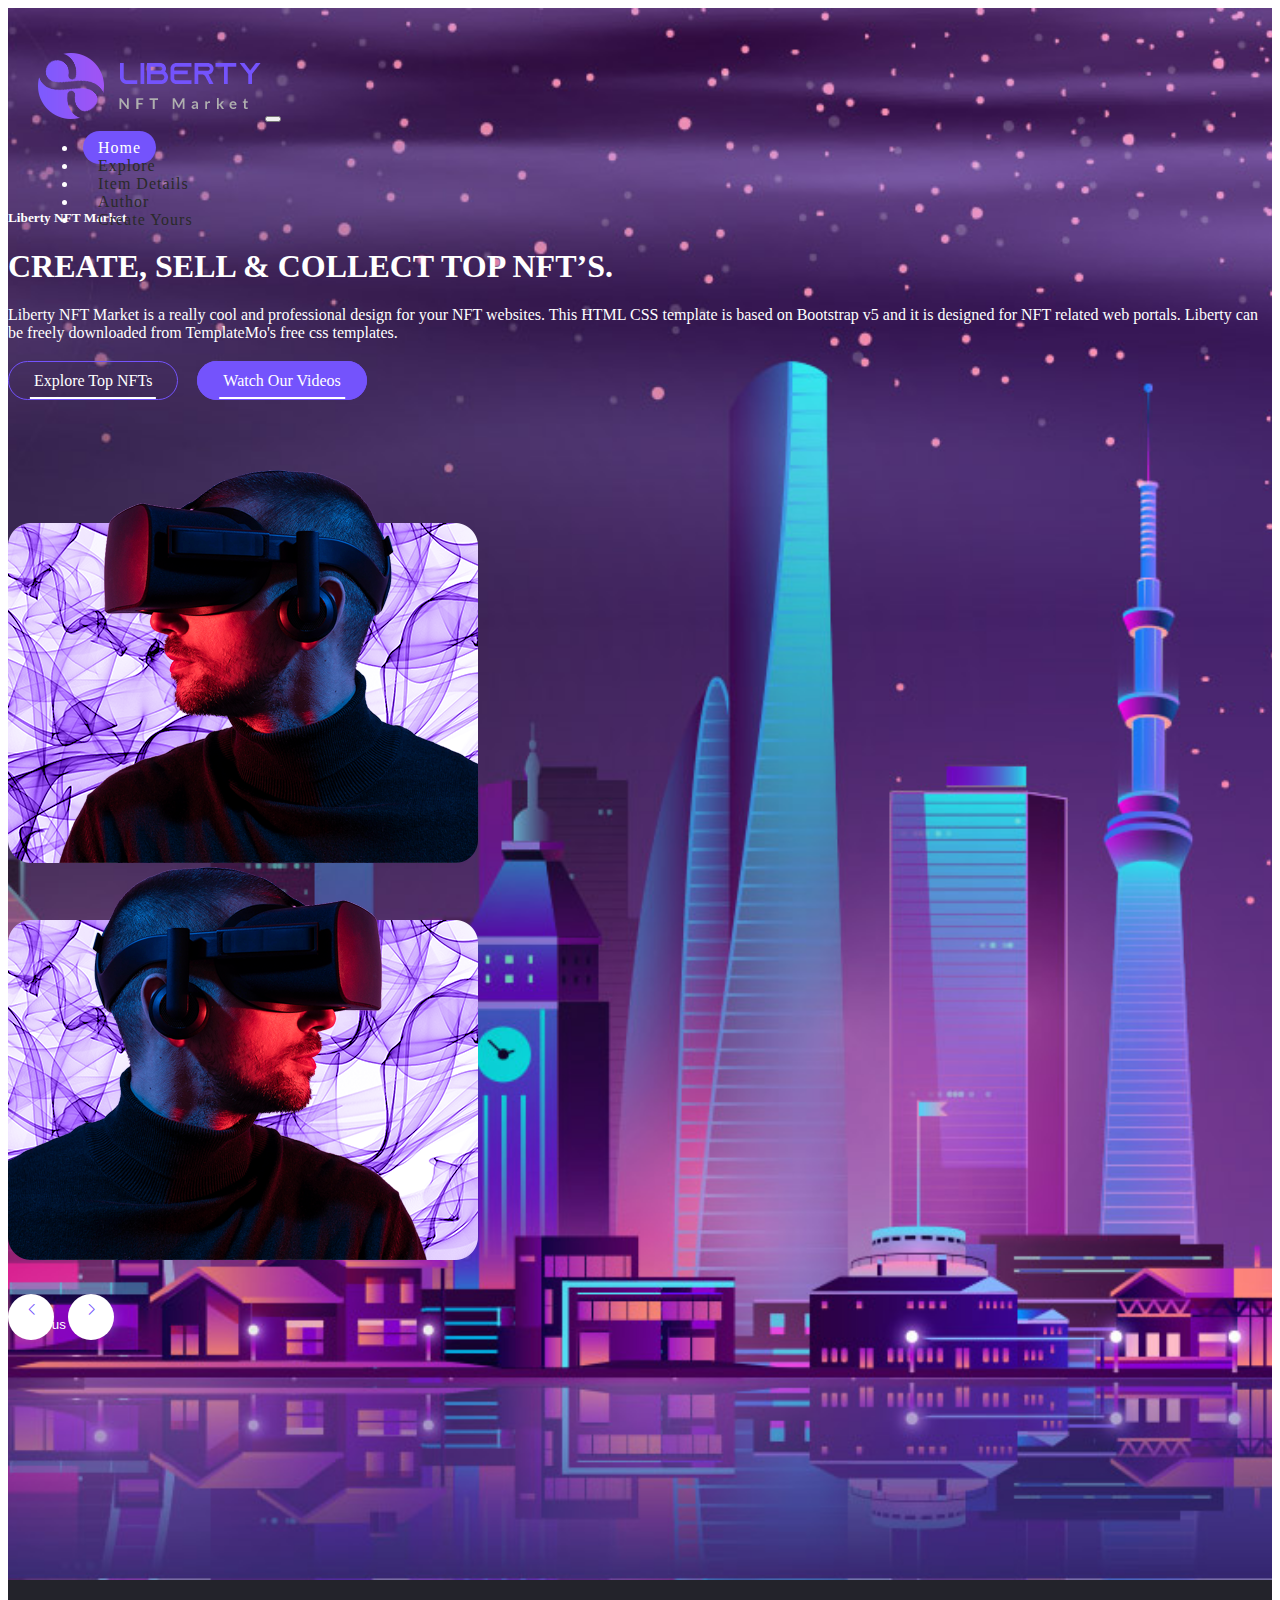
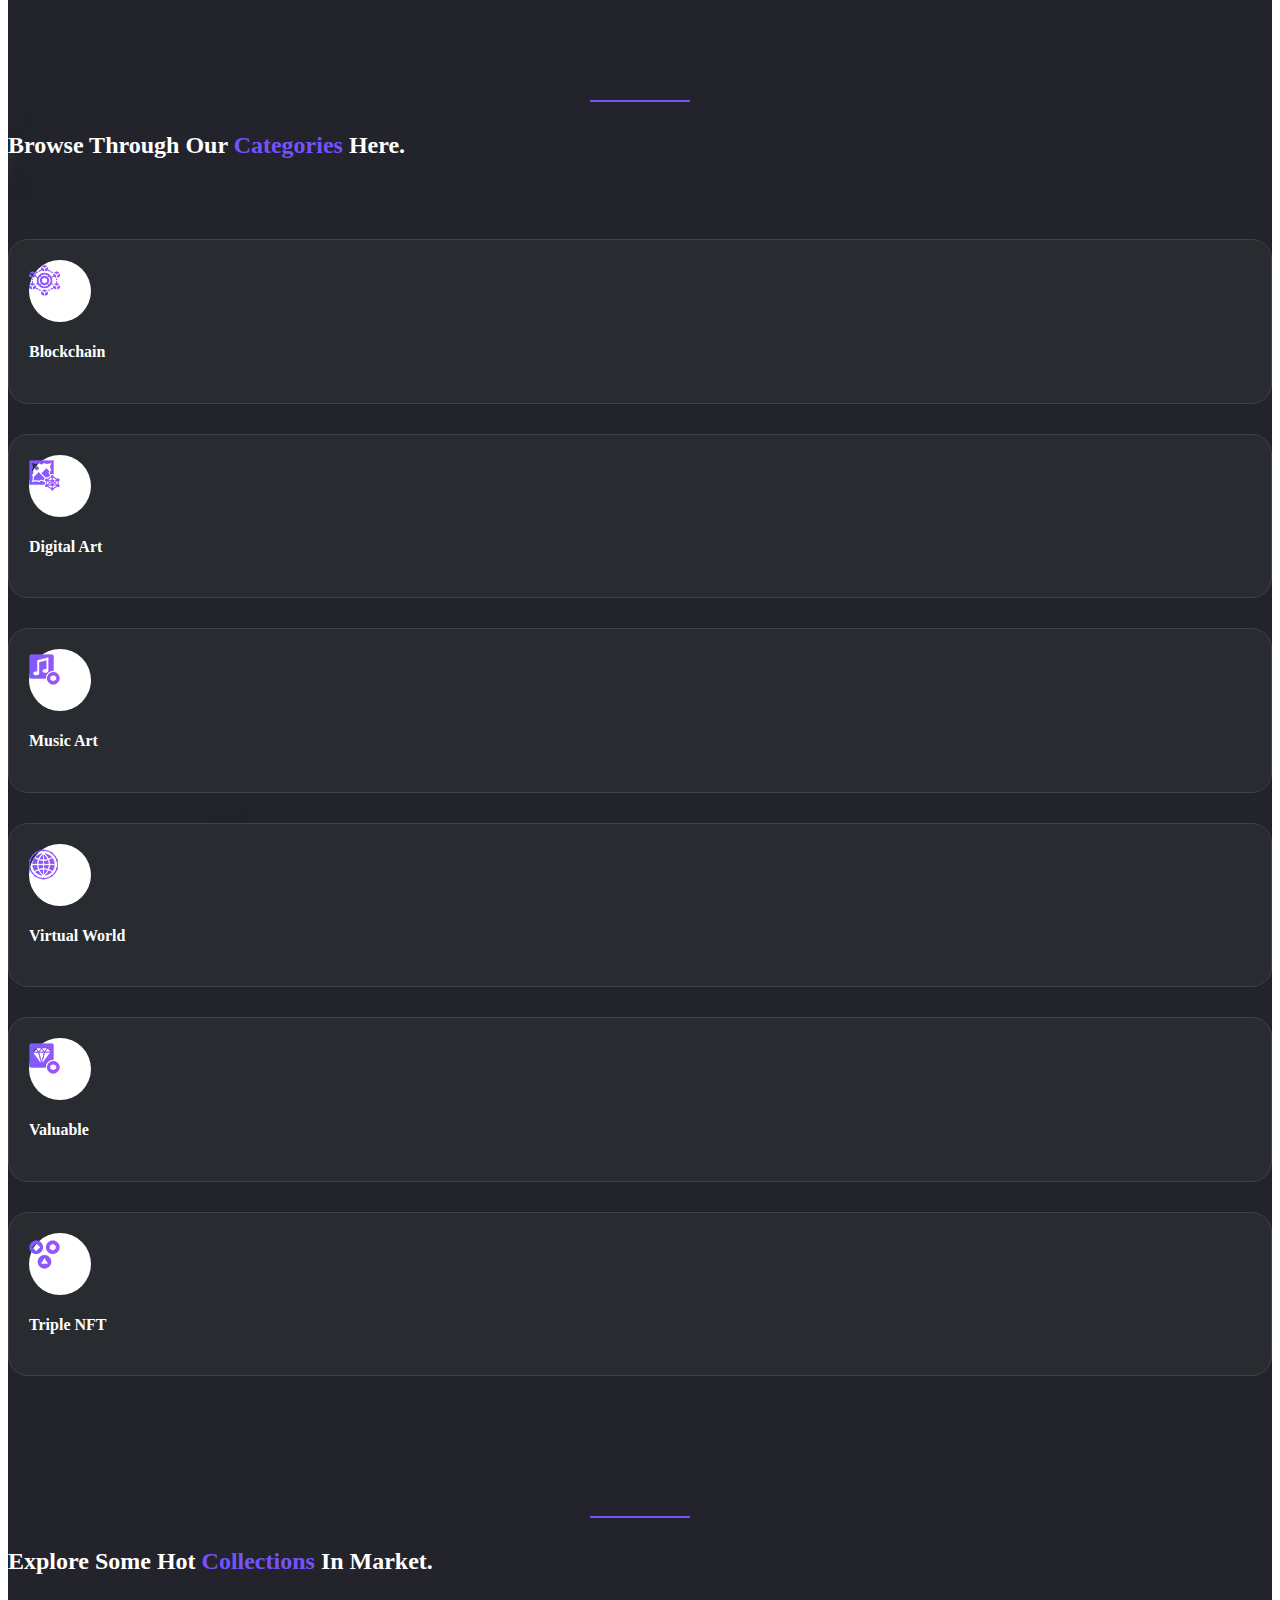
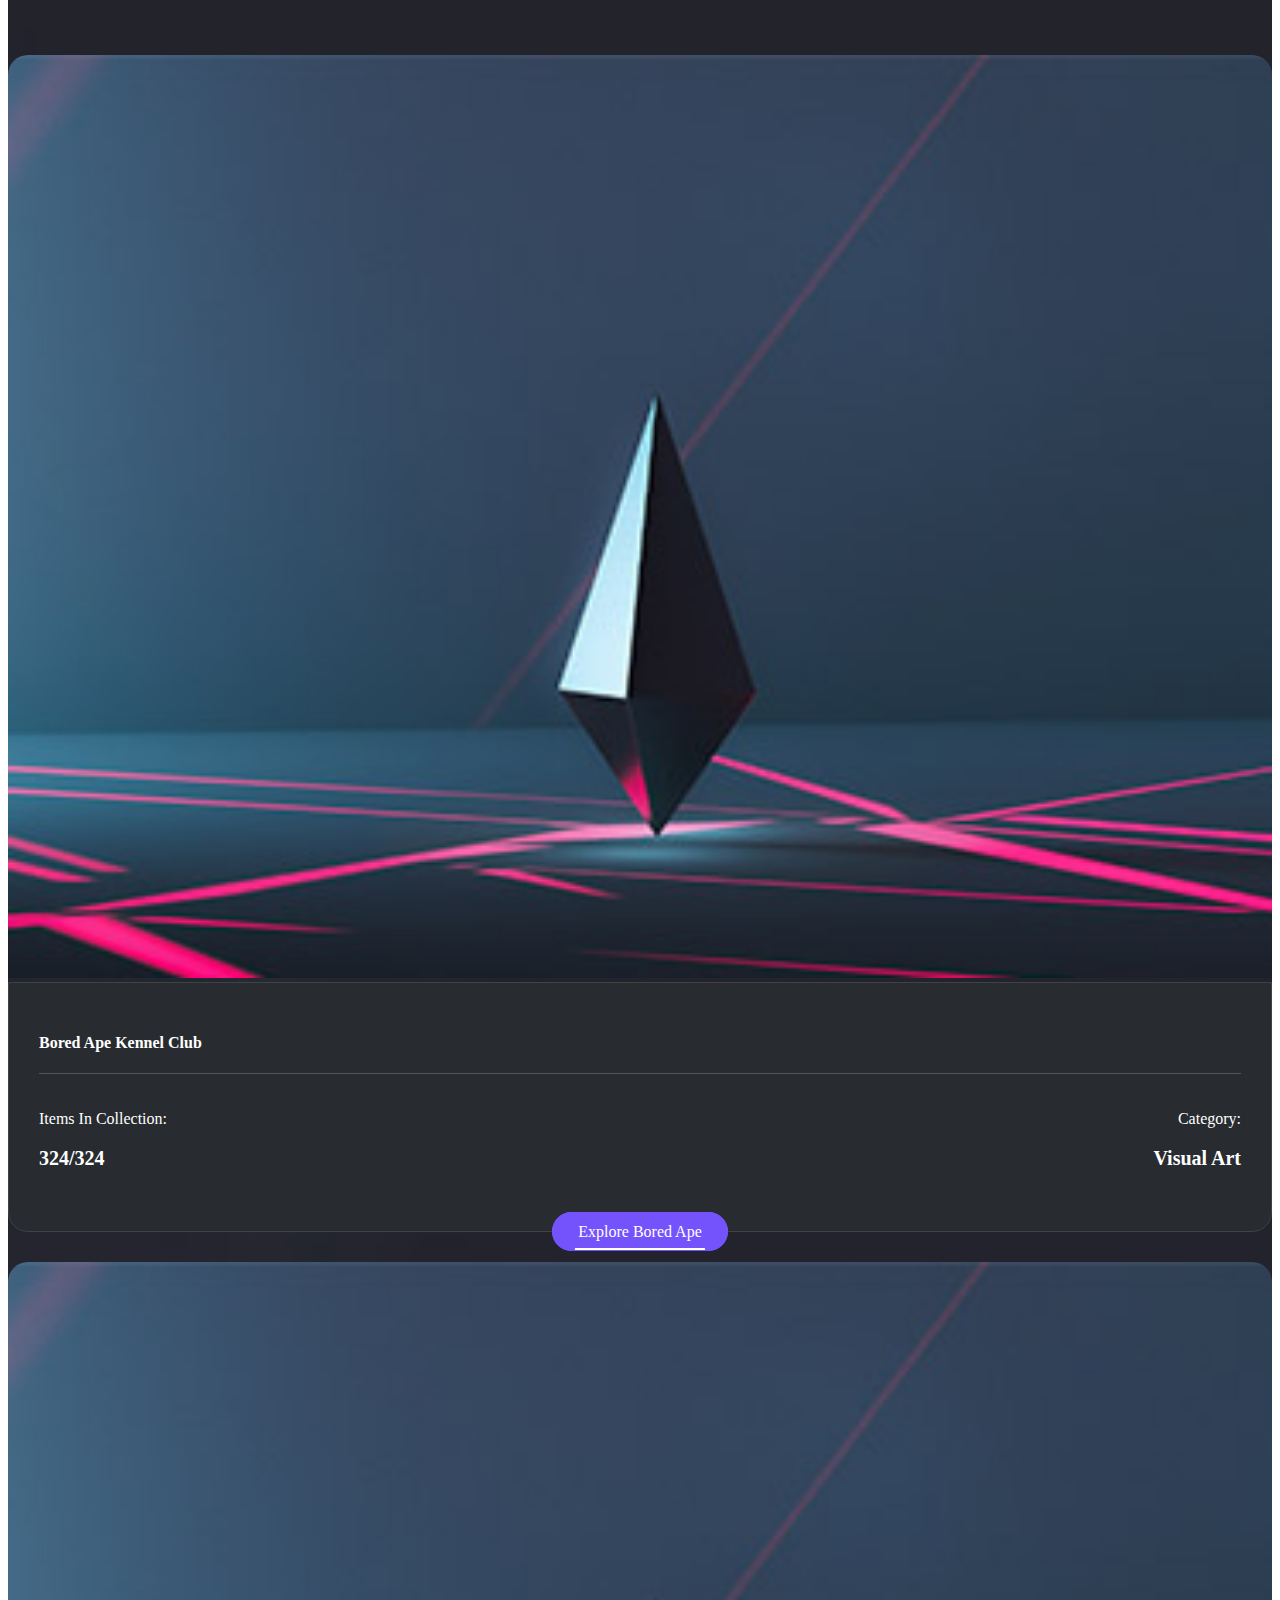
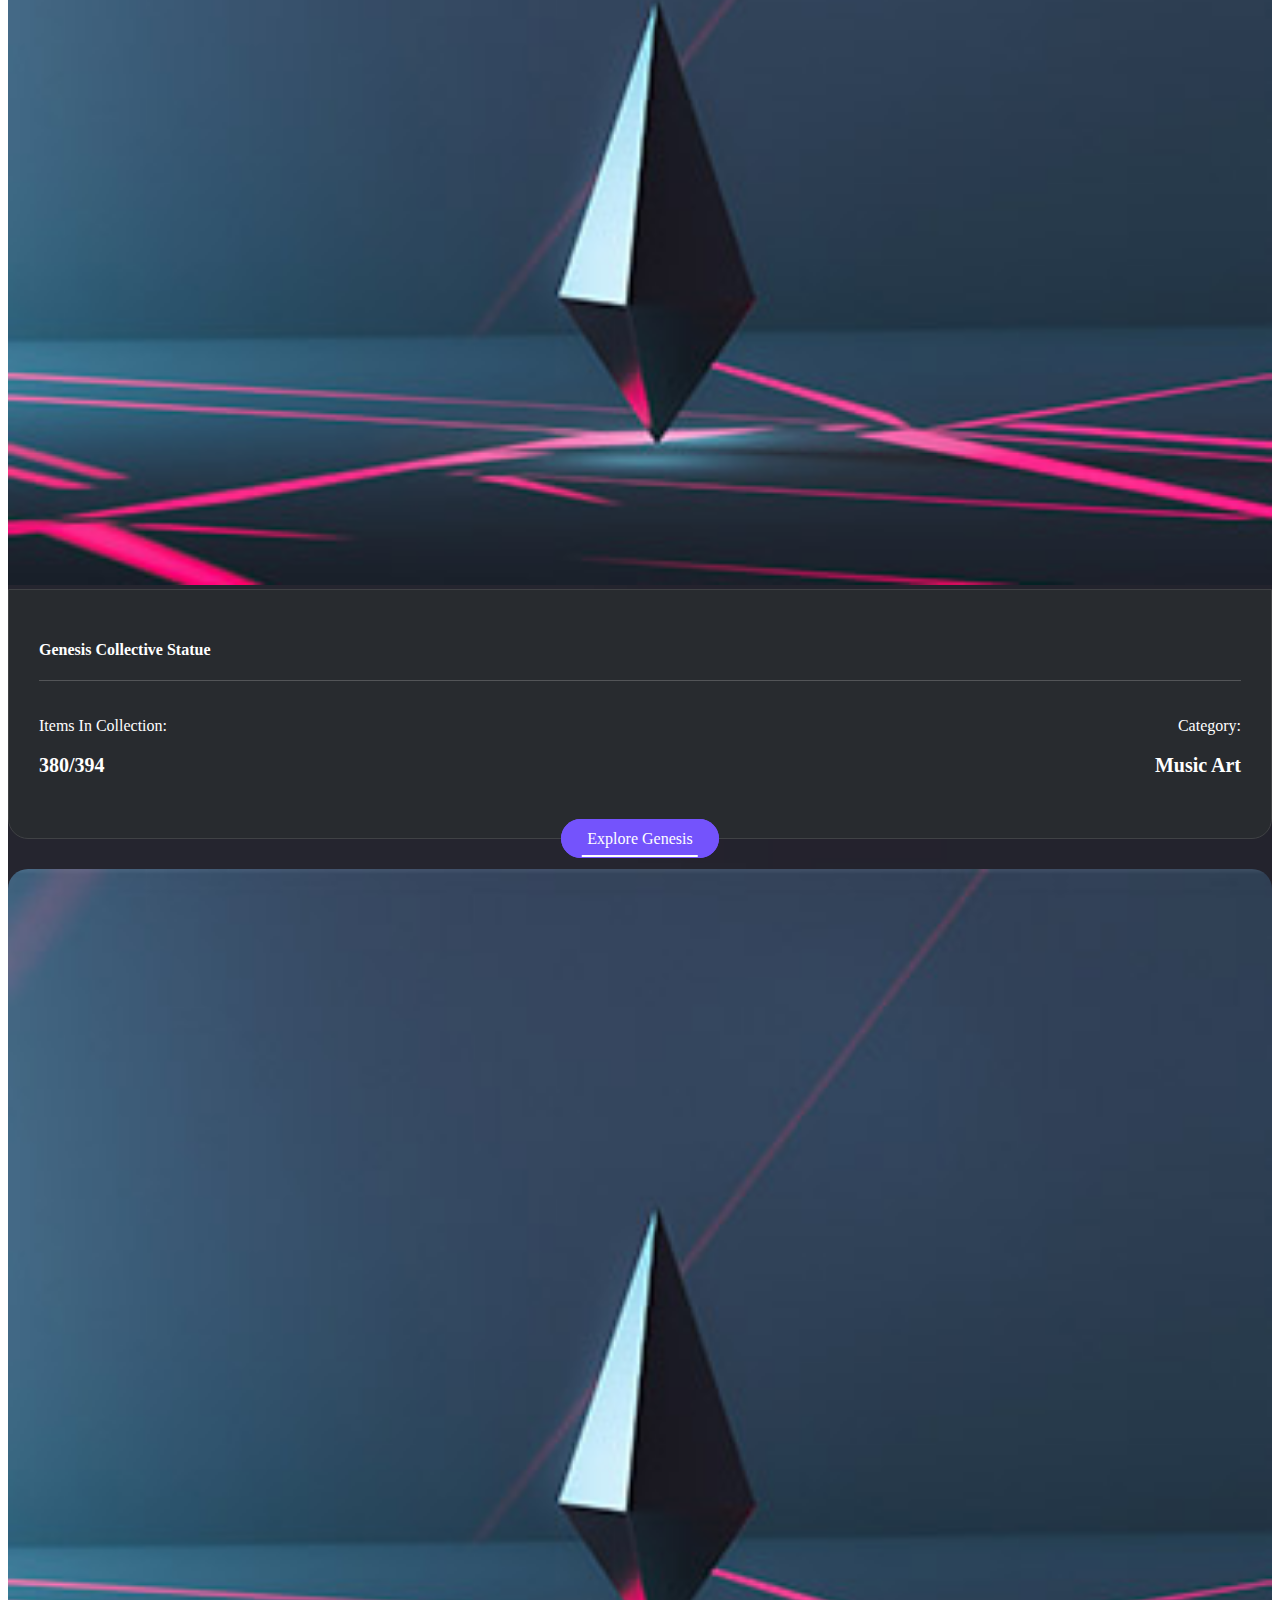
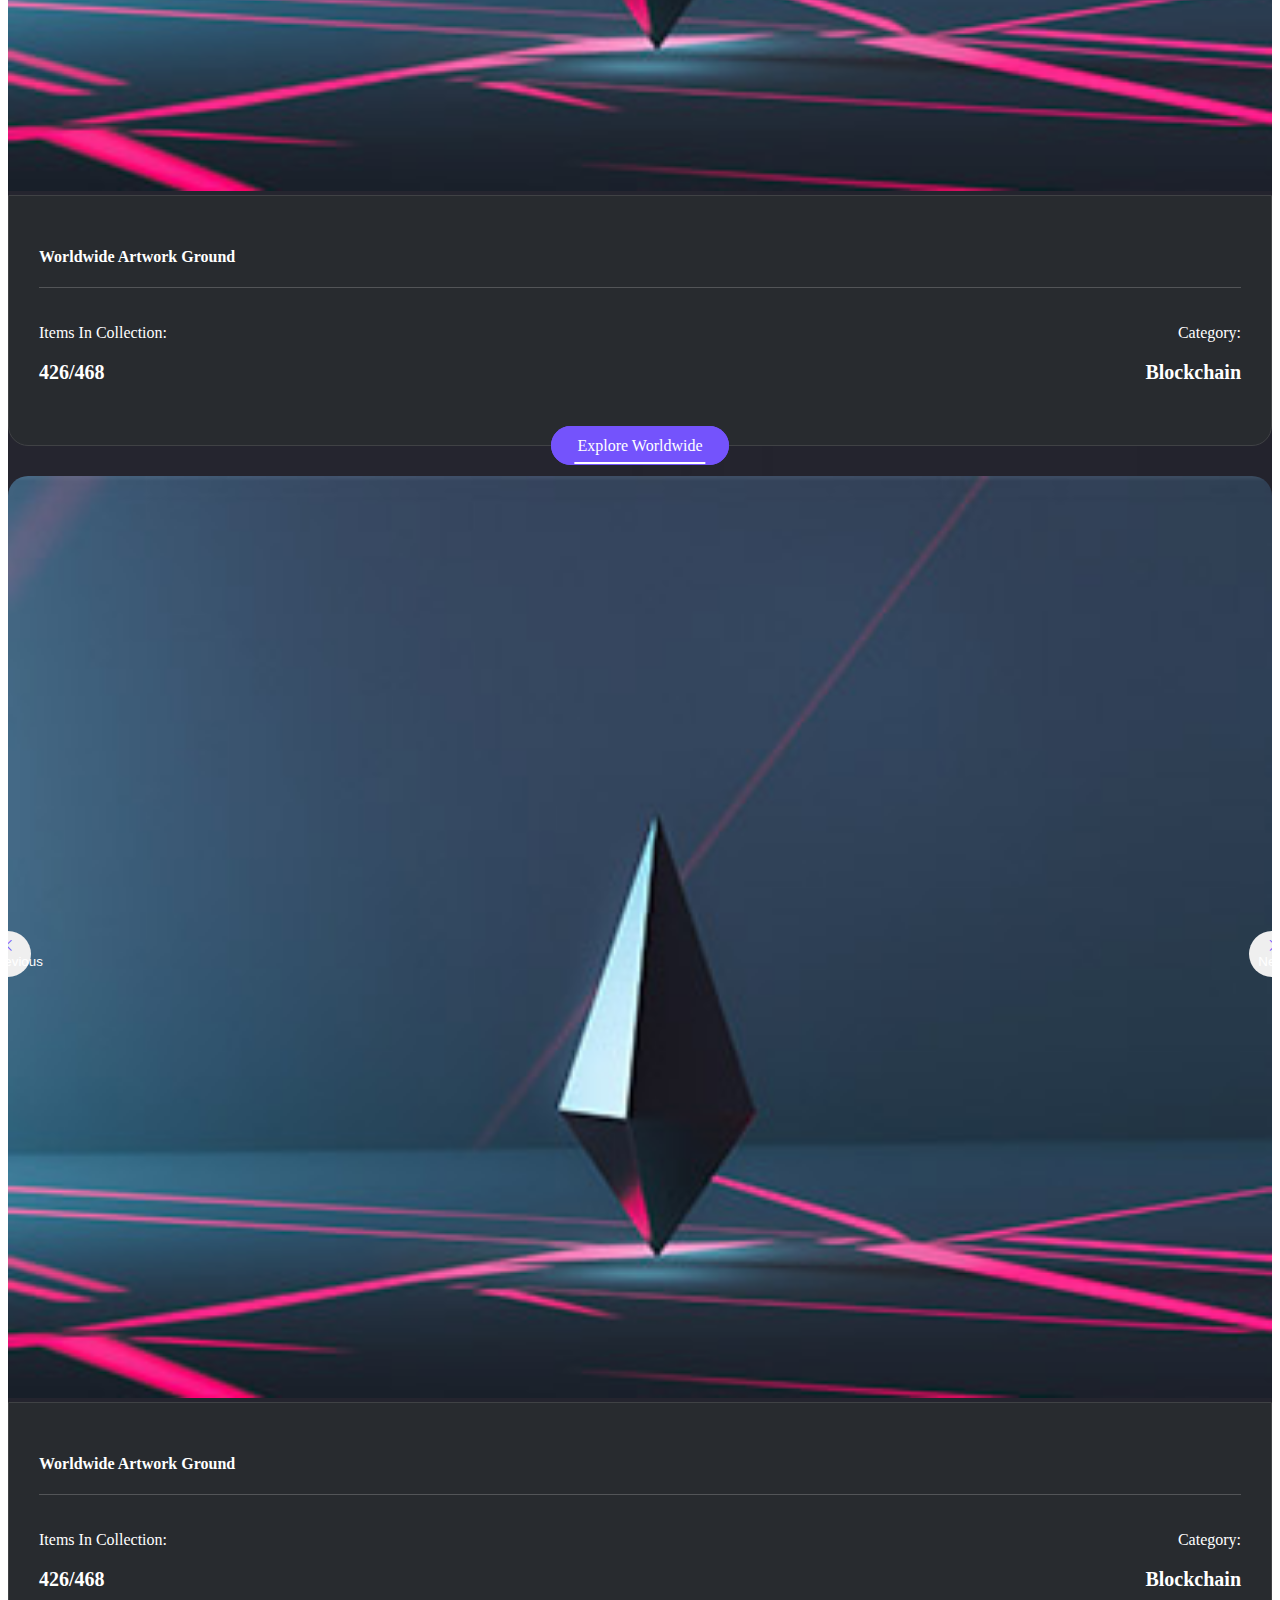
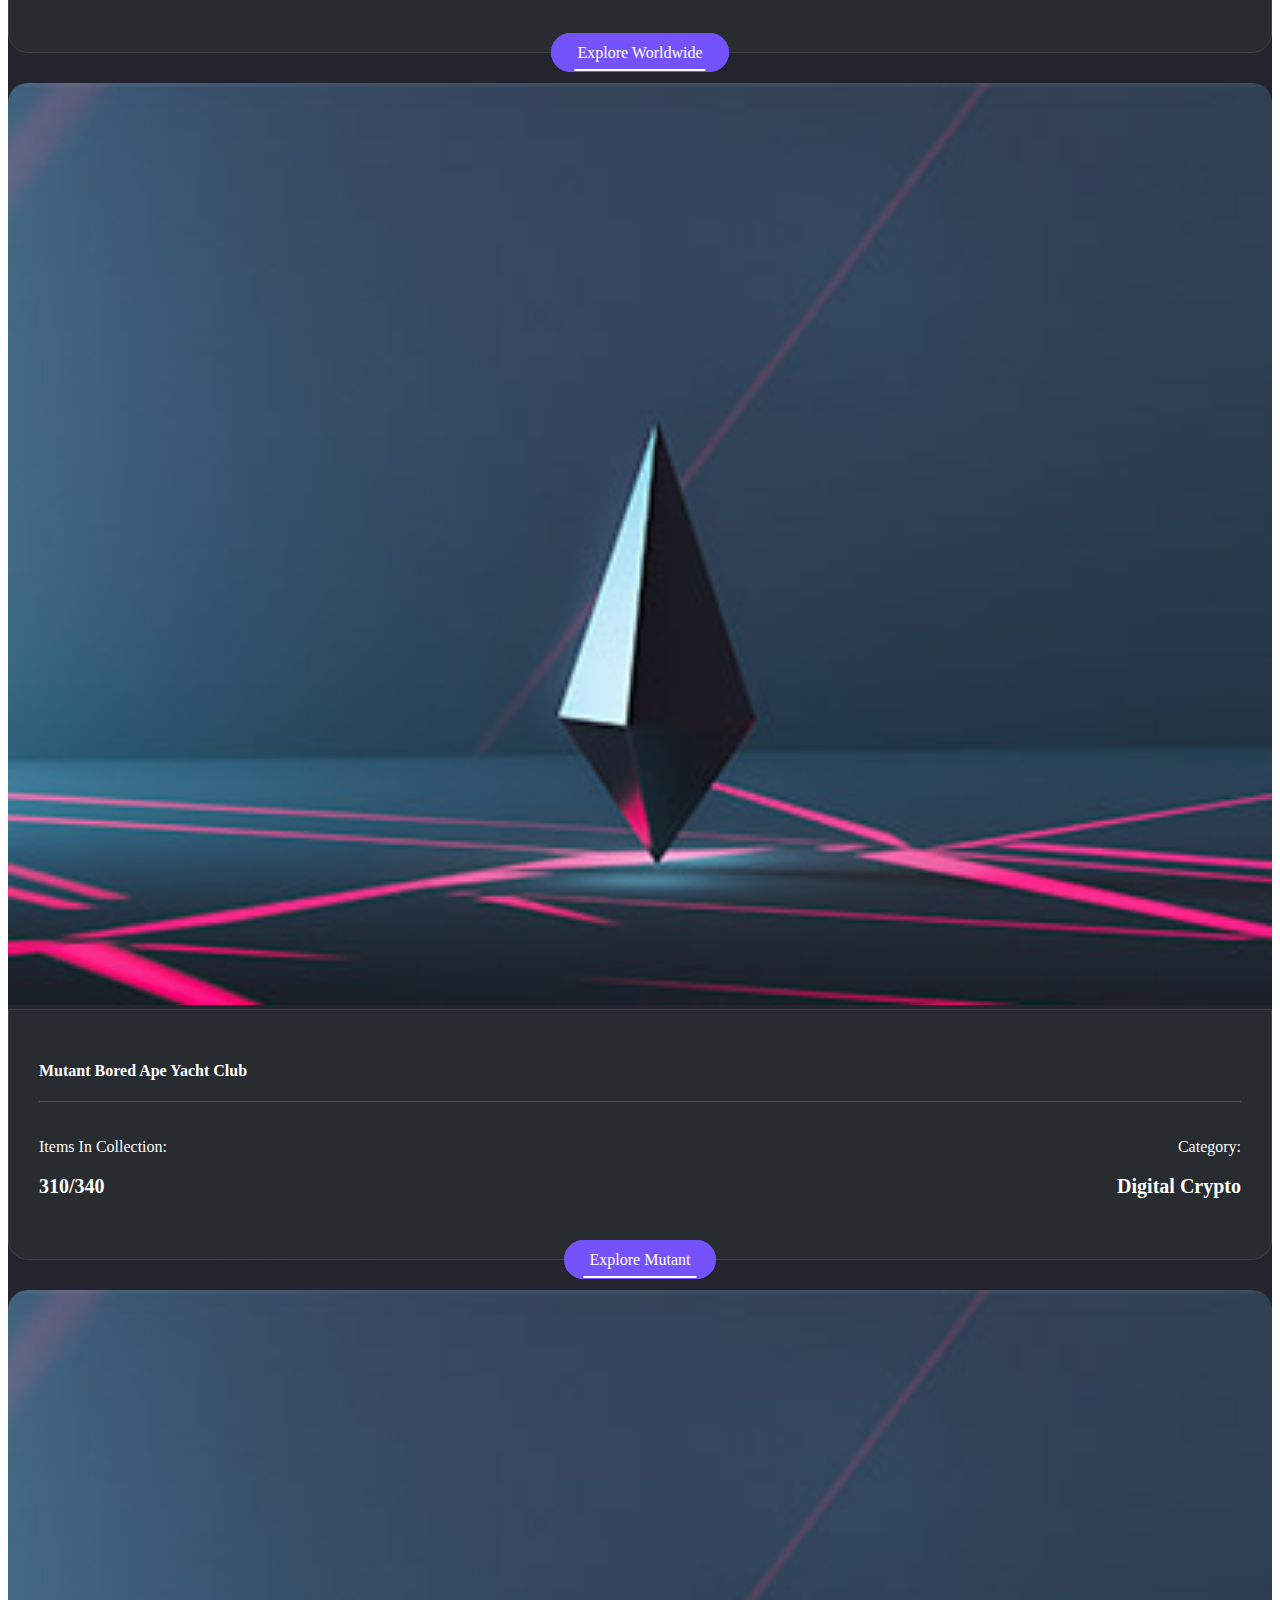
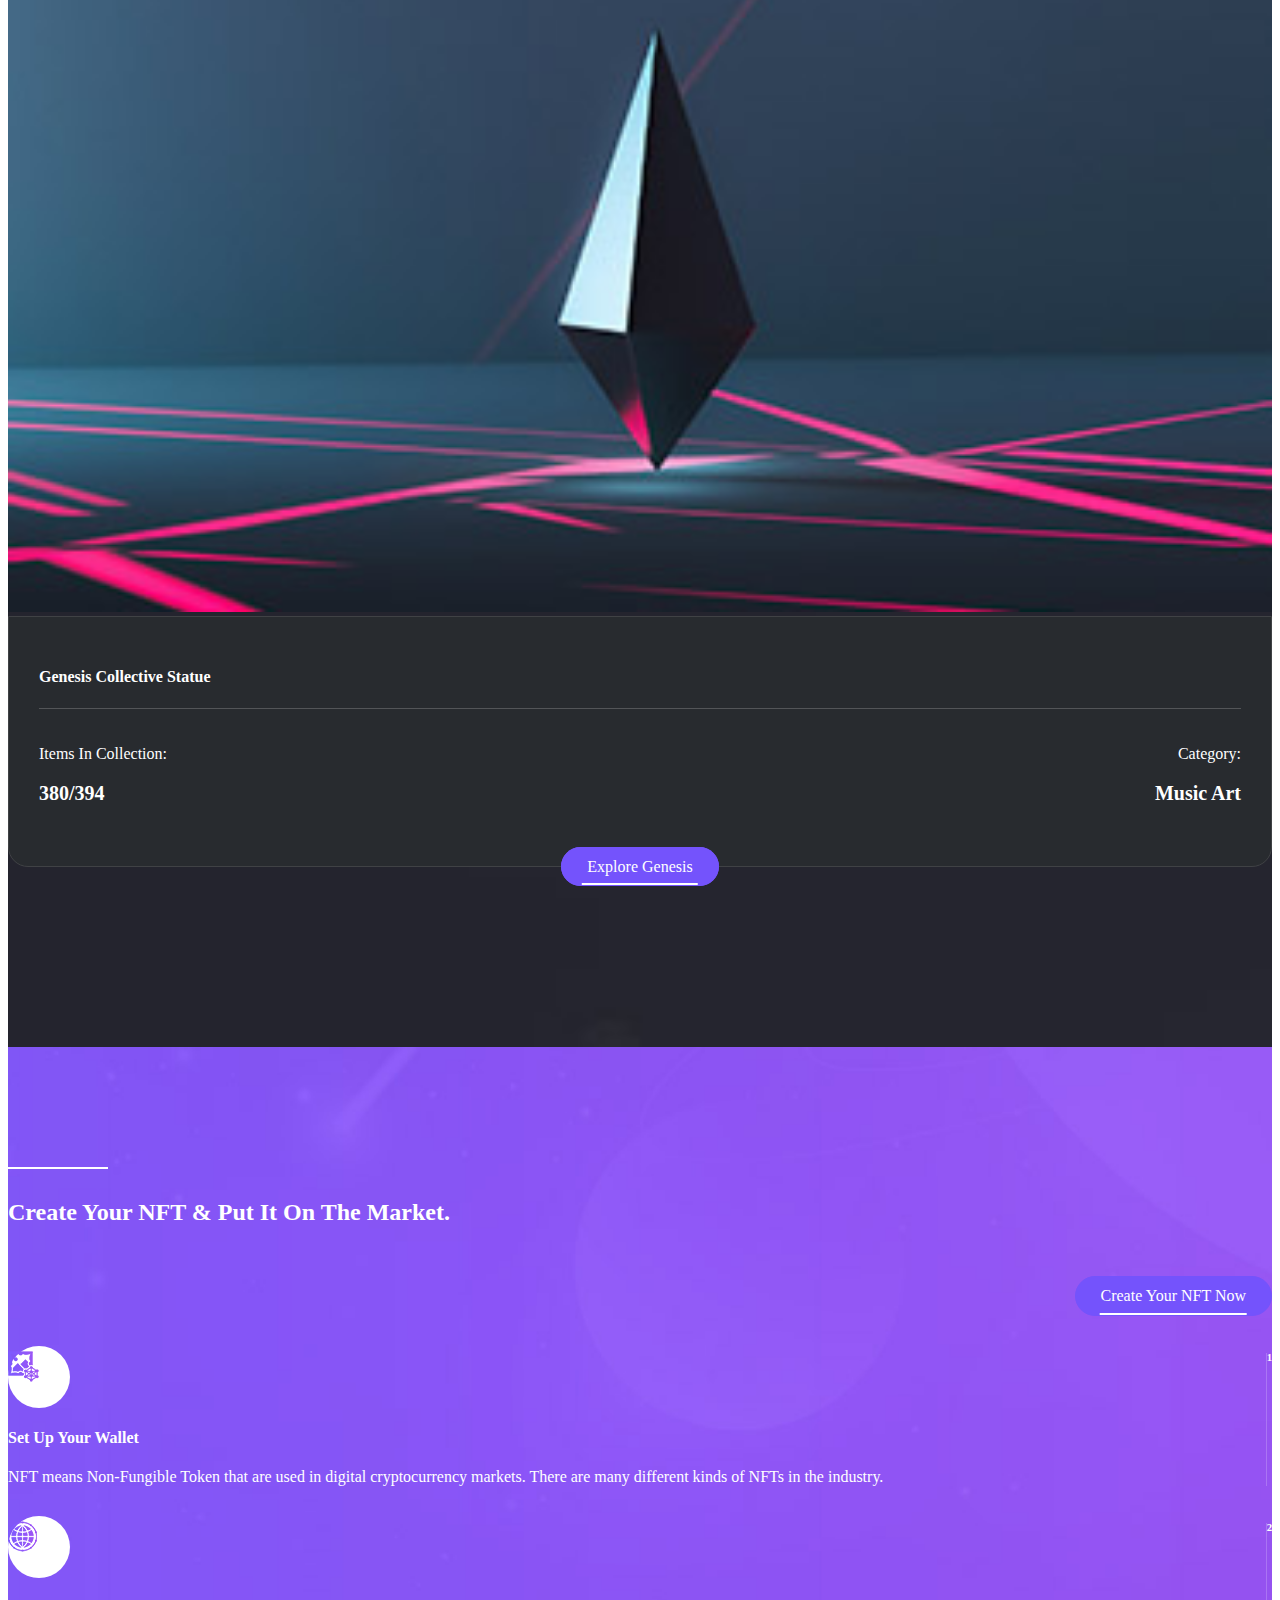
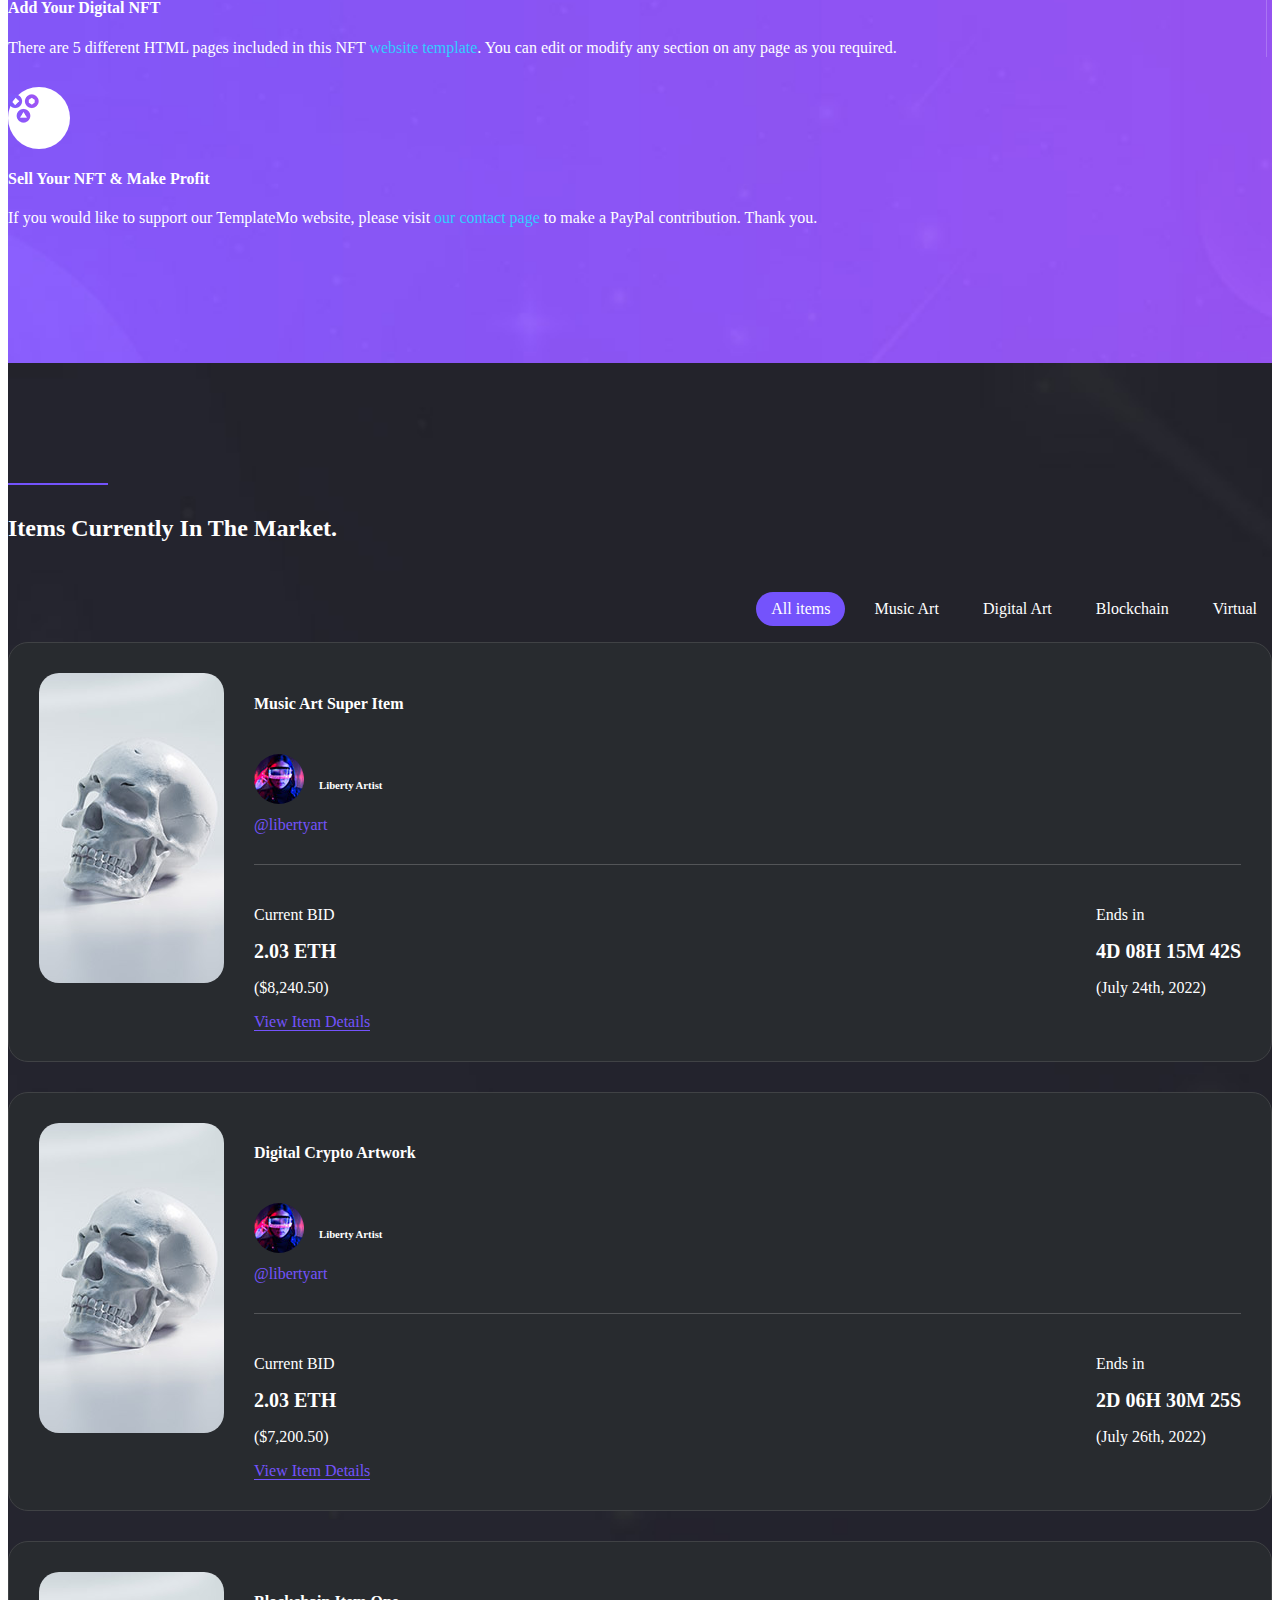
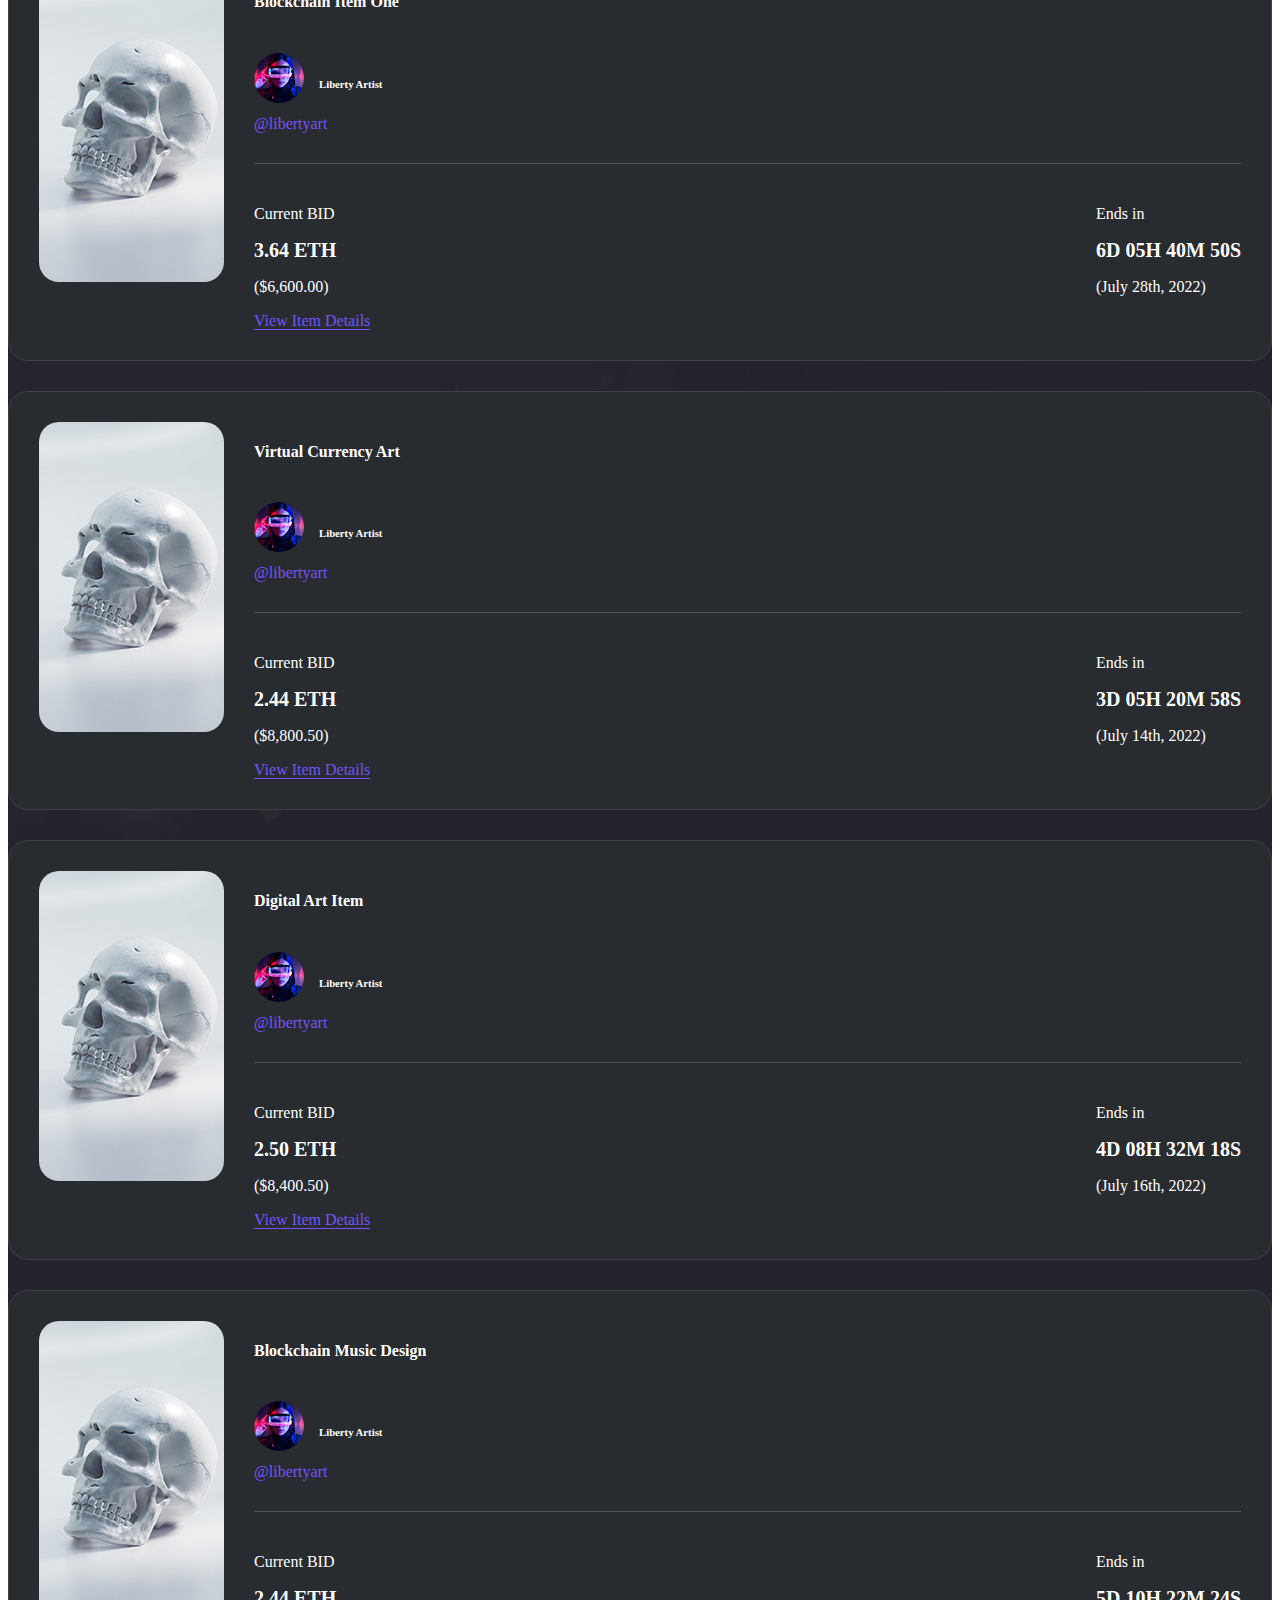
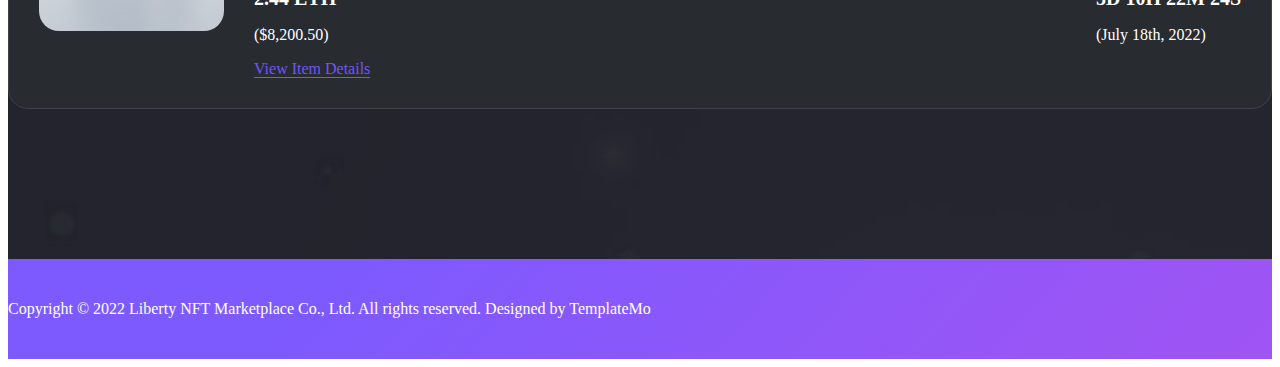
<file: index.html>
<!DOCTYPE html>
<html lang="en">
<head>
    <title>NFT Marketplace</title>

    <meta charset="UTF-8">
    <meta http-equiv="X-UA-Compatible" content="IE=edge">
    <meta name="viewport" content="width=device-width, initial-scale=1">

    <!-- Bootstrap -->
    <link href="https://cdn.jsdelivr.net/npm/bootstrap@5.0.2/dist/css/bootstrap.min.css" rel="stylesheet" integrity="sha384-EVSTQN3/azprG1Anm3QDgpJLIm9Nao0Yz1ztcQTwFspd3yD65VohhpuuCOmLASjC" crossorigin="anonymous">
    <script src="https://cdn.jsdelivr.net/npm/bootstrap@5.0.2/dist/js/bootstrap.bundle.min.js" integrity="sha384-MrcW6ZMFYlzcLA8Nl+NtUVF0sA7MsXsP1UyJoMp4YLEuNSfAP+JcXn/tWtIaxVXM" crossorigin="anonymous"></script>

    <!-- Bootstrap Icons -->
    <link rel="stylesheet" href="https://cdn.jsdelivr.net/npm/bootstrap-icons@1.10.2/font/bootstrap-icons.css">

    <link rel="stylesheet" href="style.css">

    <script src="script.js" defer></script>
</head>
<body>

    <header class="header">
        <div class="container">
            <div class="row">
                <div class="col-12">
                    <nav class="navbar navbar-expand-lg navbar-light bg-light">
                        <a class="logo" href="index.html">
                            <img class="img-fluid" src="img/logo.png" alt="Logo">
                        </a>
    
                        <button class="navbar-toggler" type="button" data-bs-toggle="collapse" data-bs-target="#navbarSupportedContent" aria-controls="navbarSupportedContent" aria-expanded="false" aria-label="Toggle navigation">
                            <span class="navbar-toggler-icon"></span>
                        </button>
    
                        <div class="collapse navbar-collapse" id="navbarSupportedContent">
                            <ul class="navbar-nav ms-auto mt-2 mb-lg-0">
                                <li class="nav-item">
                                    <a class="nav-link" aria-current="page" href="index.html">Home</a>
                                </li>
                                <li class="nav-item">
                                    <a class="nav-link" href="explore.html">Explore</a>
                                </li>
                                <li class="nav-item">
                                    <a class="nav-link" href="details.html">Item Details</a>
                                </li>
                                <li class="nav-item">
                                    <a class="nav-link" href="author.html">Author</a>
                                </li>
                                <li class="nav-item">
                                    <a class="nav-link" href="create.html">Create Yours</a>
                                </li>
                            </ul>
                        </div>
                    </nav>
                </div>
            </div>
        </div>
    </header>


    <main>
        <section class="main-banner">
            <div class="container">
                <div class="row">
                    <div class="col-lg-6 align-self-center">
                        <div class="banner-text">
                            <h5 class="mb-3">Liberty NFT Market</h5>
                            <h1>CREATE, SELL & COLLECT TOP NFT’S.</h1>

                            <p>Liberty NFT Market is a really cool and professional design for your NFT websites. This HTML CSS template is based on Bootstrap v5 and it is designed for NFT related web portals. Liberty can be freely downloaded from TemplateMo's free css templates.</p>
                        </div>
                        <div class="banner-buttons">
                            <a class="border-button" href="explore.html" type="button">Explore Top NFTs</a>
                            <a class="main-button" href="https://youtube.com/templatemo" target="_blank">Watch Our Videos</a>
                        </div>
                    </div>
                    <div class="col-lg-5 offset-lg-1">
                        <div id="carouselInterval" class="carousel slide" data-bs-ride="carousel">
                            <div class="carousel-inner">
                                <div class="carousel-item active" data-bs-interval="3000">
                                    <img src="img/banner-01.png" class="d-block w-100" alt="">
                                </div>
                                <div class="carousel-item" data-bs-interval="3000">
                                    <img src="img/banner-02.png" class="d-block w-100" alt="">
                                </div>
                            </div>
                            <div class="d-flex justify-content-center custom-carousel-controls">
                                <button class="custom-carousel-control-prev" type="button" data-bs-target="#carouselInterval" data-bs-slide="prev">
                                    <i class="bi bi-chevron-left custom-carousel-control-icon" aria-hidden="true"></i>
                                    <span class="visually-hidden">Previous</span>
                                </button>
                                <button class="custom-carousel-control-next" type="button" data-bs-target="#carouselInterval" data-bs-slide="next">
                                    <i class="bi bi-chevron-right custom-carousel-control-icon" aria-hidden="true"></i>
                                    <span class="visually-hidden">Next</span>
                                </button>
                            </div>
                        </div>
                    </div>
                </div>
            </div>
        </section>

        <section class="categories-collections">
            <div class="container">
                <div class="row">
                    <div class="col-lg-12">
                        <div class="categories">
                            <div class="row text-center">
                                <div class="col-lg-12">
                                    <div class="section-heading">
                                        <div class="line-dec"></div>
                                        <h2>Browse Through Our <em>Categories</em> Here.</h2>
                                    </div>
                                </div>
                                <div class="col-lg-2 col-sm-6">
                                    <div class="item">
                                        <div class="icon">
                                            <img src="img/icons/icon-01.png" alt="">
                                        </div>
                                        <h4 class="mt-3">Blockchain</h4>
                                        <div class="icon-button">
                                            <a href="explore.html">
                                                <i class="bi bi-chevron-right"></i>
                                            </a>
                                        </div>
                                    </div>
                                </div>
                                <div class="col-lg-2 col-sm-6">
                                    <div class="item">
                                        <div class="icon">
                                            <img src="img/icons/icon-02.png" alt="">
                                        </div>
                                        <h4 class="mt-3">Digital Art</h4>
                                        <div class="icon-button">
                                            <a href="#">
                                                <i class="bi bi-chevron-right"></i>
                                            </a>
                                        </div>
                                    </div>
                                </div>
                                <div class="col-lg-2 col-sm-6">
                                    <div class="item">
                                        <div class="icon">
                                            <img src="img/icons/icon-03.png" alt="">
                                        </div>
                                        <h4 class="mt-3">Music Art</h4>
                                        <div class="icon-button">
                                            <a href="#">
                                                <i class="bi bi-chevron-right"></i>
                                            </a>
                                        </div>
                                    </div>
                                </div>
                                <div class="col-lg-2 col-sm-6">
                                    <div class="item">
                                        <div class="icon">
                                            <img src="img/icons/icon-04.png" alt="">
                                        </div>
                                        <h4 class="mt-3">Virtual World</h4>
                                        <div class="icon-button">
                                            <a href="#">
                                                <i class="bi bi-chevron-right"></i>
                                            </a>
                                        </div>
                                    </div>
                                </div>
                                <div class="col-lg-2 col-sm-6">
                                    <div class="item">
                                        <div class="icon">
                                            <img src="img/icons/icon-05.png" alt="">
                                        </div>
                                        <h4 class="mt-3">Valuable</h4>
                                        <div class="icon-button">
                                            <a href="#">
                                                <i class="bi bi-chevron-right"></i>
                                            </a>
                                        </div>
                                    </div>
                                </div>
                                <div class="col-lg-2 col-sm-6">
                                    <div class="item">
                                        <div class="icon">
                                            <img src="img/icons/icon-06.png" alt="">
                                        </div>
                                        <h4 class="mt-3">Triple NFT</h4>
                                        <div class="icon-button">
                                            <a href="#">
                                                <i class="bi bi-chevron-right"></i>
                                            </a>
                                        </div>
                                    </div>
                                </div>
                            </div>
                        </div>
                    </div>
                    <div class="col-lg-12">
                        <div class="collections">
                            <div class="row">
                                <div class="col-lg-12 text-center">
                                    <div class="section-heading">
                                        <div class="line-dec"></div>
                                        <h2>Explore Some Hot <em>Collections</em> In Market.</h2>
                                    </div>
                                </div>
                                <div class="col-lg-12">
                                    <div id="carouselIntervalCollections" class="carousel slide" data-bs-ride="carousel">
                                        <div class="carousel-inner">
                                            <div class="carousel-item active" data-bs-interval="5000">
                                                <div class="row">
                                                    <div class="col-lg-4">
                                                        <div class="item">
                                                            <img class="img-fluid" src="img/collection-01.jpg" alt="">
                                                            <div class="down-content">
                                                                <h4>Bored Ape Kennel Club</h4>
                                                                <div class="line-dec"></div>
                                                                <div class="info">
                                                                    <div>
                                                                        <p>Items In Collection:</p>
                                                                        <p>Category:</p>
                                                                    </div>
                                                                    <div>
                                                                        <p><strong>324/324</strong></p>
                                                                        <p><strong>Visual Art</strong></p>
                                                                    </div>
                                                                </div>
                                                                <div class="banner-buttons">
                                                                    <a class="main-button" href="explore.html">Explore Bored Ape</a>
                                                                 </div>
                                                            </div>
                                                        </div>
                                                    </div>

                                                    <div class="col-lg-4">
                                                        <div class="item">
                                                            <img class="img-fluid" src="img/collection-01.jpg" alt="">
                                                            <div class="down-content">
                                                                <h4>Genesis Collective Statue</h4>
                                                                <div class="line-dec"></div>
                                                                <div class="info">
                                                                    <div>
                                                                        <p>Items In Collection:</p>
                                                                        <p>Category:</p>
                                                                    </div>
                                                                    <div>
                                                                        <p><strong>380/394</strong></p>
                                                                        <p><strong>Music Art</strong></p>
                                                                    </div>
                                                                </div>
                                                                <div class="banner-buttons">
                                                                    <a class="main-button" href="explore.html">Explore Genesis</a>
                                                                 </div>
                                                            </div>
                                                        </div>
                                                    </div>

                                                    <div class="col-lg-4">
                                                        <div class="item">
                                                            <img class="img-fluid" src="img/collection-01.jpg" alt="">
                                                            <div class="down-content">
                                                                <h4>Worldwide Artwork Ground</h4>
                                                                <div class="line-dec"></div>
                                                                <div class="info">
                                                                    <div>
                                                                        <p>Items In Collection:</p>
                                                                        <p>Category:</p>
                                                                    </div>
                                                                    <div>
                                                                        <p><strong>426/468</strong></p>
                                                                        <p><strong>Blockchain</strong></p>
                                                                    </div>
                                                                </div>
                                                                <div class="banner-buttons">
                                                                    <a class="main-button" href="explore.html">Explore Worldwide</a>
                                                                 </div>
                                                            </div>
                                                        </div>
                                                    </div>
                                                </div>
                                            </div>
                                            <div class="carousel-item" data-bs-interval="5000">
                                                <div class="row">
                                                    <div class="col-lg-4">
                                                        <div class="item">
                                                            <img class="img-fluid" src="img/collection-01.jpg" alt="">
                                                            <div class="down-content">
                                                                <h4>Worldwide Artwork Ground</h4>
                                                                <div class="line-dec"></div>
                                                                <div class="info">
                                                                    <div>
                                                                        <p>Items In Collection:</p>
                                                                        <p>Category:</p>
                                                                    </div>
                                                                    <div>
                                                                        <p><strong>426/468</strong></p>
                                                                        <p><strong>Blockchain</strong></p>
                                                                    </div>
                                                                </div>
                                                                <div class="banner-buttons">
                                                                    <a class="main-button" href="explore.html">Explore Worldwide</a>
                                                                 </div>
                                                            </div>
                                                        </div>
                                                    </div>

                                                    <div class="col-lg-4">
                                                        <div class="item">
                                                            <img class="img-fluid" src="img/collection-01.jpg" alt="">
                                                            <div class="down-content">
                                                                <h4>Mutant Bored Ape Yacht Club</h4>
                                                                <div class="line-dec"></div>
                                                                <div class="info">
                                                                    <div>
                                                                        <p>Items In Collection:</p>
                                                                        <p>Category:</p>
                                                                    </div>
                                                                    <div>
                                                                        <p><strong>310/340</strong></p>
                                                                        <p><strong>Digital Crypto</strong></p>
                                                                    </div>
                                                                </div>
                                                                <div class="banner-buttons">
                                                                    <a class="main-button" href="explore.html">Explore Mutant</a>
                                                                 </div>
                                                            </div>
                                                        </div>
                                                    </div>

                                                    <div class="col-lg-4">
                                                        <div class="item">
                                                            <img class="img-fluid" src="img/collection-01.jpg" alt="">
                                                            <div class="down-content">
                                                                <h4>Genesis Collective Statue</h4>
                                                                <div class="line-dec"></div>
                                                                <div class="info">
                                                                    <div>
                                                                        <p>Items In Collection:</p>
                                                                        <p>Category:</p>
                                                                    </div>
                                                                    <div>
                                                                        <p><strong>380/394</strong></p>
                                                                        <p><strong>Music Art</strong></p>
                                                                    </div>
                                                                </div>
                                                                <div class="banner-buttons">
                                                                    <a class="main-button" href="explore.html">Explore Genesis</a>
                                                                 </div>
                                                            </div>
                                                        </div>
                                                    </div>
                                                </div>
                                            </div>
                                        </div>
                                        <button class="collections-carousel-control-prev" type="button" data-bs-target="#carouselIntervalCollections" data-bs-slide="prev">
                                            <i class="bi bi-chevron-left custom-carousel-control-icon" aria-hidden="true"></i>
                                            <span class="visually-hidden">Previous</span>
                                        </button>
                                        <button class="collections-carousel-control-next" type="button" data-bs-target="#carouselIntervalCollections" data-bs-slide="next">
                                            <i class="bi bi-chevron-right custom-carousel-control-icon" aria-hidden="true"></i>
                                            <span class="visually-hidden">Next</span>
                                        </button>
                                    </div>
                                </div>
                            </div>
                        </div>
                    </div>
                </div>
            </div>
        </section>

        <section class="creating-nft">
            <div class="container">
                <div class="row">
                    <div class="col-lg-8">
                        <div class="section-heading">
                            <div class="line-dec"></div>
                            <h2>Create Your NFT & Put It On The Market.</h2>
                        </div>
                    </div>
                    <div class="col-lg-4">
                        <div class="banner-buttons">
                            <a class="main-button" href="create.html">Create Your NFT Now</a>
                        </div>
                    </div>
                    <div class="col-lg-4">
                        <div class="item first-item">
                            <div class="number">
                                <h6>1</h6>
                            </div>
                            <div class="icon text-center mb-4">
                                <img src="img/icons/icon-02.png" alt="">
                            </div>
                            <h4 class="fw-bold">Set Up Your Wallet</h4>
                            <p>NFT means Non-Fungible Token that are used in digital cryptocurrency markets. There are many different kinds of NFTs in the industry.</p>
                        </div>
                    </div>
                    <div class="col-lg-4">
                        <div class="item second-item">
                            <div class="number">
                                <h6>2</h6>
                            </div>
                            <div class="icon text-center mb-4">
                                <img src="img/icons/icon-04.png" alt="">
                            </div>
                            <h4 class="fw-bold">Add Your Digital NFT</h4>
                            <p>There are 5 different HTML pages included in this NFT <a href="https://templatemo.com/page/1" target="_blank" rel="nofollow">website template</a>. You can edit or modify any section on any page as you required.</p>
                        </div>
                    </div>
                    <div class="col-lg-4">
                        <div class="item">
                            <div class="icon text-center mb-4">
                                <img src="img/icons/icon-06.png" alt="">
                            </div>
                            <h4 class="fw-bold">Sell Your NFT & Make Profit</h4>
                            <p>If you would like to support our TemplateMo website, please visit <a href="https://templatemo.com/contact" target="_parent" rel="nofollow">our contact page</a> to make a PayPal contribution. Thank you.</p>
                        </div>
                    </div>
                </div>
            </div>
        </section>

        <section class="currently-market">
            <div class="container">
                <div class="row">
                    <div class="col-lg-6">
                        <div class="section-heading">
                            <div class="line-dec"></div>
                            <h2><em>Items</em> Currently In The Market.</h2>
                        </div>
                    </div>
                    <div class="col-lg-6">
                        <div class="data-filters">
                            <ul>
                                <li data-filter=".all" class="active">All items</li>
                                <li data-filter=".msc">Music Art</li>
                                <li data-filter=".dig">Digital Art</li>
                                <li data-filter=".blc">Blockchain</li>
                                <li data-filter=".vtr">Virtual</li>
                            </ul>
                        </div>
                    </div>
                    <div class="col-lg-12">
                        <div class="row">
                            <div class="col-lg-6 all msc">
                                <div class="item">
                                    <div class="left-content">
                                        <img class="img-fluid" src="img/market-01.jpg" alt="">
                                    </div>
                                    <div class="right-content">
                                        <h4>Music Art Super Item</h4>
                                        <div class="author">
                                            <div class="avatar">
                                                <img src="img/author.jpg" alt="Avatar">
                                            </div>
                                            <div class="info">
                                                <h6>Liberty Artist</h6>
                                                <a href="author.html">@libertyart</a>
                                            </div>
                                        </div>
                                        <div class="line-dec"></div>
                                        <div class="bid">
                                            <div class="text-start">
                                                <p>Current BID</p>
                                                <p><strong>2.03 ETH</strong></p>
                                                <p><em>($8,240.50)</em></p>
                                                
                                            </div>
                                            <div class="text-end">
                                                <p>Ends in</p>
                                                <p><strong>4D 08H 15M 42S</strong></p>
                                                <p><em>(July 24th, 2022)</em></p>
                                            </div>
                                        </div>
                                        <div class="ends">
                                            <a href="details.html">View Item Details</a>
                                        </div>
                                    </div>
                                </div>
                            </div>

                            <div class="col-lg-6 all dig">
                                <div class="item">
                                    <div class="left-content">
                                        <img class="img-fluid" src="img/market-01.jpg" alt="">
                                    </div>
                                    <div class="right-content">
                                        <h4>Digital Crypto Artwork</h4>
                                        <div class="author">
                                            <div class="avatar">
                                                <img src="img/author.jpg" alt="Avatar">
                                            </div>
                                            <div class="info">
                                                <h6>Liberty Artist</h6>
                                                <a href="author.html">@libertyart</a>
                                            </div>
                                        </div>
                                        <div class="line-dec"></div>
                                        <div class="bid">
                                            <div class="text-start">
                                                <p>Current BID</p>
                                                <p><strong>2.03 ETH</strong></p>
                                                <p><em>($7,200.50)</em></p>
                                                
                                            </div>
                                            <div class="text-end">
                                                <p>Ends in</p>
                                                <p><strong>2D 06H 30M 25S</strong></p>
                                                <p><em>(July 26th, 2022)</em></p>
                                            </div>
                                        </div>
                                        <div class="ends">
                                            <a href="details.html">View Item Details</a>
                                        </div>
                                    </div>
                                </div>
                            </div>

                            <div class="col-lg-6 all blc">
                                <div class="item">
                                    <div class="left-content">
                                        <img class="img-fluid" src="img/market-01.jpg" alt="">
                                    </div>
                                    <div class="right-content">
                                        <h4>Blockchain Item One</h4>
                                        <div class="author">
                                            <div class="avatar">
                                                <img src="img/author.jpg" alt="Avatar">
                                            </div>
                                            <div class="info">
                                                <h6>Liberty Artist</h6>
                                                <a href="author.html">@libertyart</a>
                                            </div>
                                        </div>
                                        <div class="line-dec"></div>
                                        <div class="bid">
                                            <div class="text-start">
                                                <p>Current BID</p>
                                                <p><strong>3.64 ETH</strong></p>
                                                <p><em>($6,600.00)</em></p>
                                                
                                            </div>
                                            <div class="text-end">
                                                <p>Ends in</p>
                                                <p><strong>6D 05H 40M 50S</strong></p>
                                                <p><em>(July 28th, 2022)</em></p>
                                            </div>
                                        </div>
                                        <div class="ends">
                                            <a href="details.html">View Item Details</a>
                                        </div>
                                    </div>
                                </div>
                            </div>
                            
                            <div class="col-lg-6 all vtr">
                                <div class="item">
                                    <div class="left-content">
                                        <img class="img-fluid" src="img/market-01.jpg" alt="">
                                    </div>
                                    <div class="right-content">
                                        <h4>Virtual Currency Art</h4>
                                        <div class="author">
                                            <div class="avatar">
                                                <img src="img/author.jpg" alt="Avatar">
                                            </div>
                                            <div class="info">
                                                <h6>Liberty Artist</h6>
                                                <a href="author.html">@libertyart</a>
                                            </div>
                                        </div>
                                        <div class="line-dec"></div>
                                        <div class="bid">
                                            <div class="text-start">
                                                <p>Current BID</p>
                                                <p><strong>2.44 ETH</strong></p>
                                                <p><em>($8,800.50)</em></p>
                                                
                                            </div>
                                            <div class="text-end">
                                                <p>Ends in</p>
                                                <p><strong>3D 05H 20M 58S</strong></p>
                                                <p><em>(July 14th, 2022)</em></p>
                                            </div>
                                        </div>
                                        <div class="ends">
                                            <a href="details.html">View Item Details</a>
                                        </div>
                                    </div>
                                </div>
                            </div>

                            <div class="col-lg-6 all vtr dig">
                                <div class="item">
                                    <div class="left-content">
                                        <img class="img-fluid" src="img/market-01.jpg" alt="">
                                    </div>
                                    <div class="right-content">
                                        <h4>Digital Art Item</h4>
                                        <div class="author">
                                            <div class="avatar">
                                                <img src="img/author.jpg" alt="Avatar">
                                            </div>
                                            <div class="info">
                                                <h6>Liberty Artist</h6>
                                                <a href="author.html">@libertyart</a>
                                            </div>
                                        </div>
                                        <div class="line-dec"></div>
                                        <div class="bid">
                                            <div class="text-start">
                                                <p>Current BID</p>
                                                <p><strong>2.50 ETH</strong></p>
                                                <p><em>($8,400.50)</em></p>
                                                
                                            </div>
                                            <div class="text-end">
                                                <p>Ends in</p>
                                                <p><strong>4D 08H 32M 18S</strong></p>
                                                <p><em>(July 16th, 2022)</em></p>
                                            </div>
                                        </div>
                                        <div class="ends">
                                            <a href="details.html">View Item Details</a>
                                        </div>
                                    </div>
                                </div>
                            </div>

                            <div class="col-lg-6 all msc blc">
                                <div class="item">
                                    <div class="left-content">
                                        <img class="img-fluid" src="img/market-01.jpg" alt="">
                                    </div>
                                    <div class="right-content">
                                        <h4>Blockchain Music Design</h4>
                                        <div class="author">
                                            <div class="avatar">
                                                <img src="img/author.jpg" alt="Avatar">
                                            </div>
                                            <div class="info">
                                                <h6>Liberty Artist</h6>
                                                <a href="author.html">@libertyart</a>
                                            </div>
                                        </div>
                                        <div class="line-dec"></div>
                                        <div class="bid">
                                            <div class="text-start">
                                                <p>Current BID</p>
                                                <p><strong>2.44 ETH</strong></p>
                                                <p><em>($8,200.50)</em></p>
                                                
                                            </div>
                                            <div class="text-end">
                                                <p>Ends in</p>
                                                <p><strong>5D 10H 22M 24S</strong></p>
                                                <p><em>(July 18th, 2022)</em></p>
                                            </div>
                                        </div>
                                        <div class="ends">
                                            <a href="details.html">View Item Details</a>
                                        </div>
                                    </div>
                                </div>
                            </div>
                        </div>
                    </div>
                </div>
            </div>
        </section>
    </main>


    <footer>
        <div class="container">
            <div class="row">
                <div class="col-lg-12">
                    <p class="text-center mb-0">
                        Copyright © 2022 Liberty NFT Marketplace Co., Ltd. All rights reserved. Designed by <a class="fw-bold" title="HTML CSS Templates" rel="sponsored" href="https://templatemo.com" target="_blank">TemplateMo</a>
                    </p>
                </div>
            </div>
        </div>
    </footer>

</body>
</html>
</file>
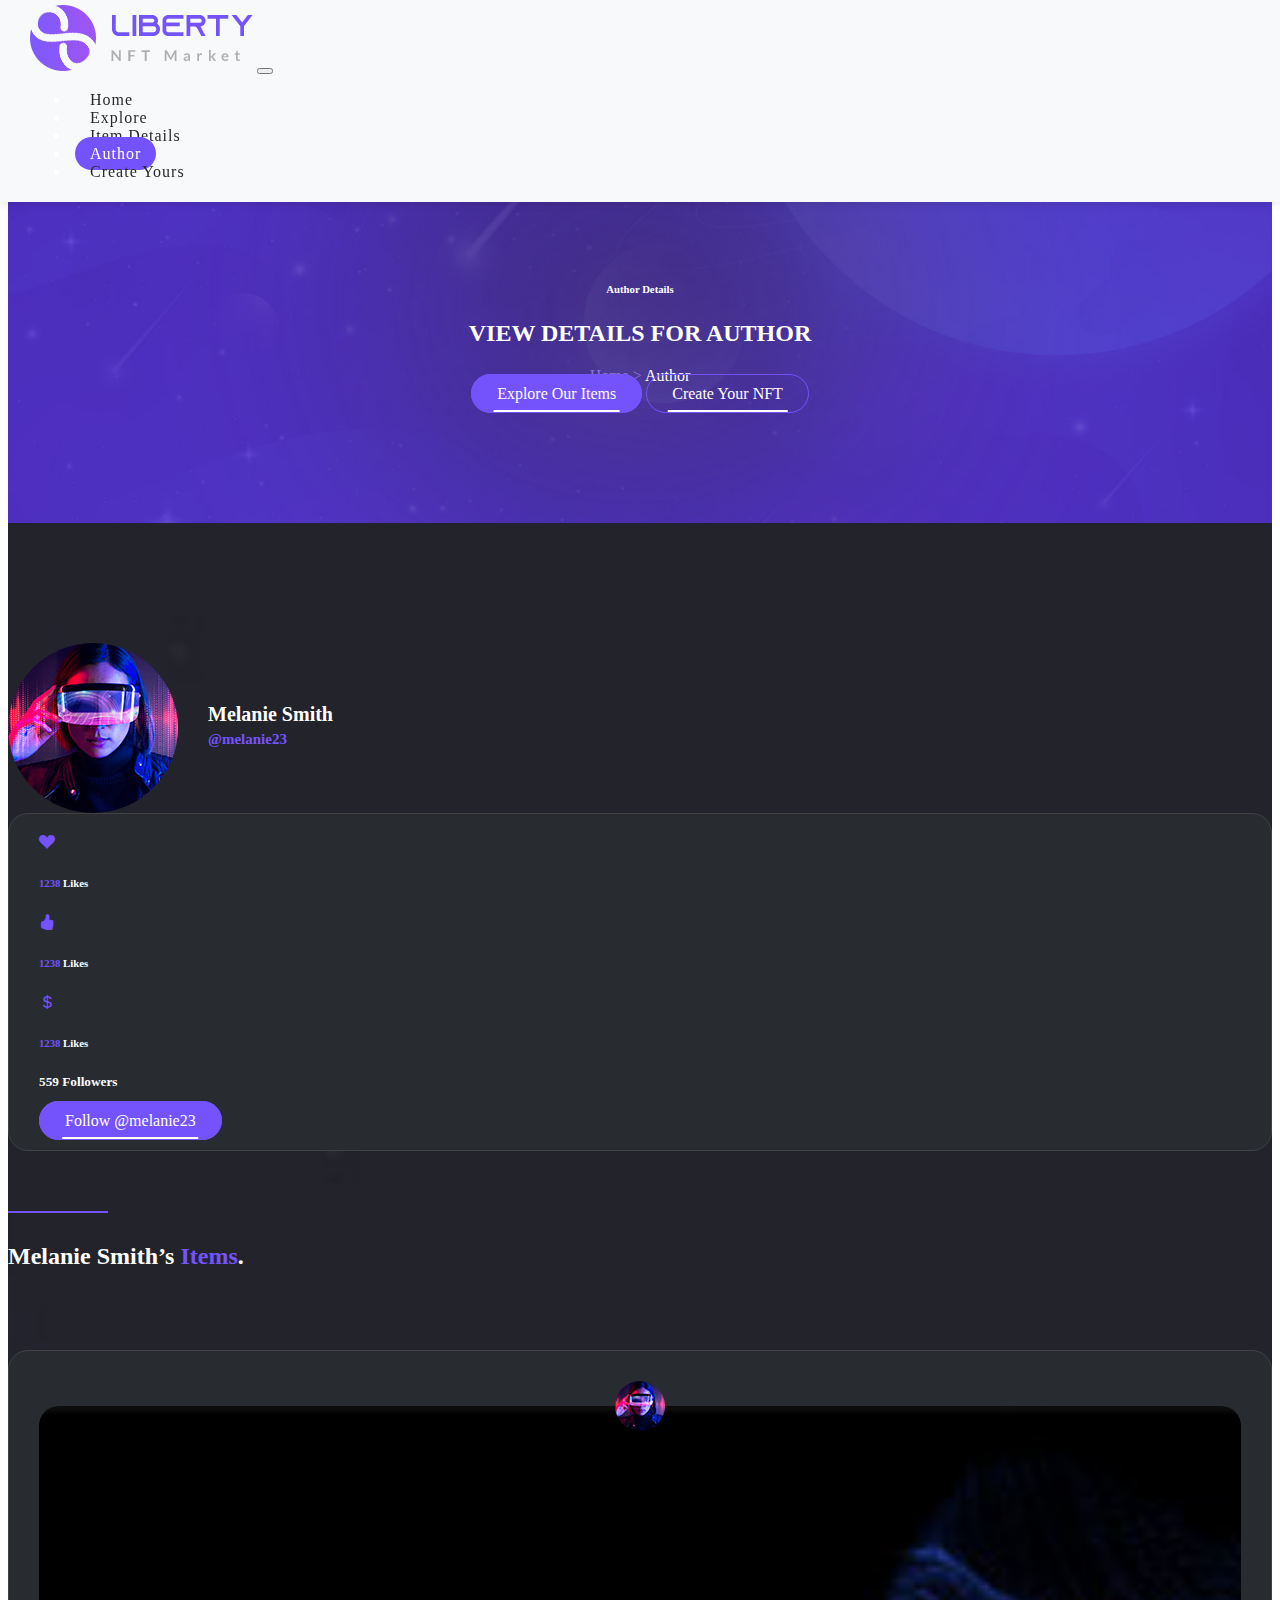
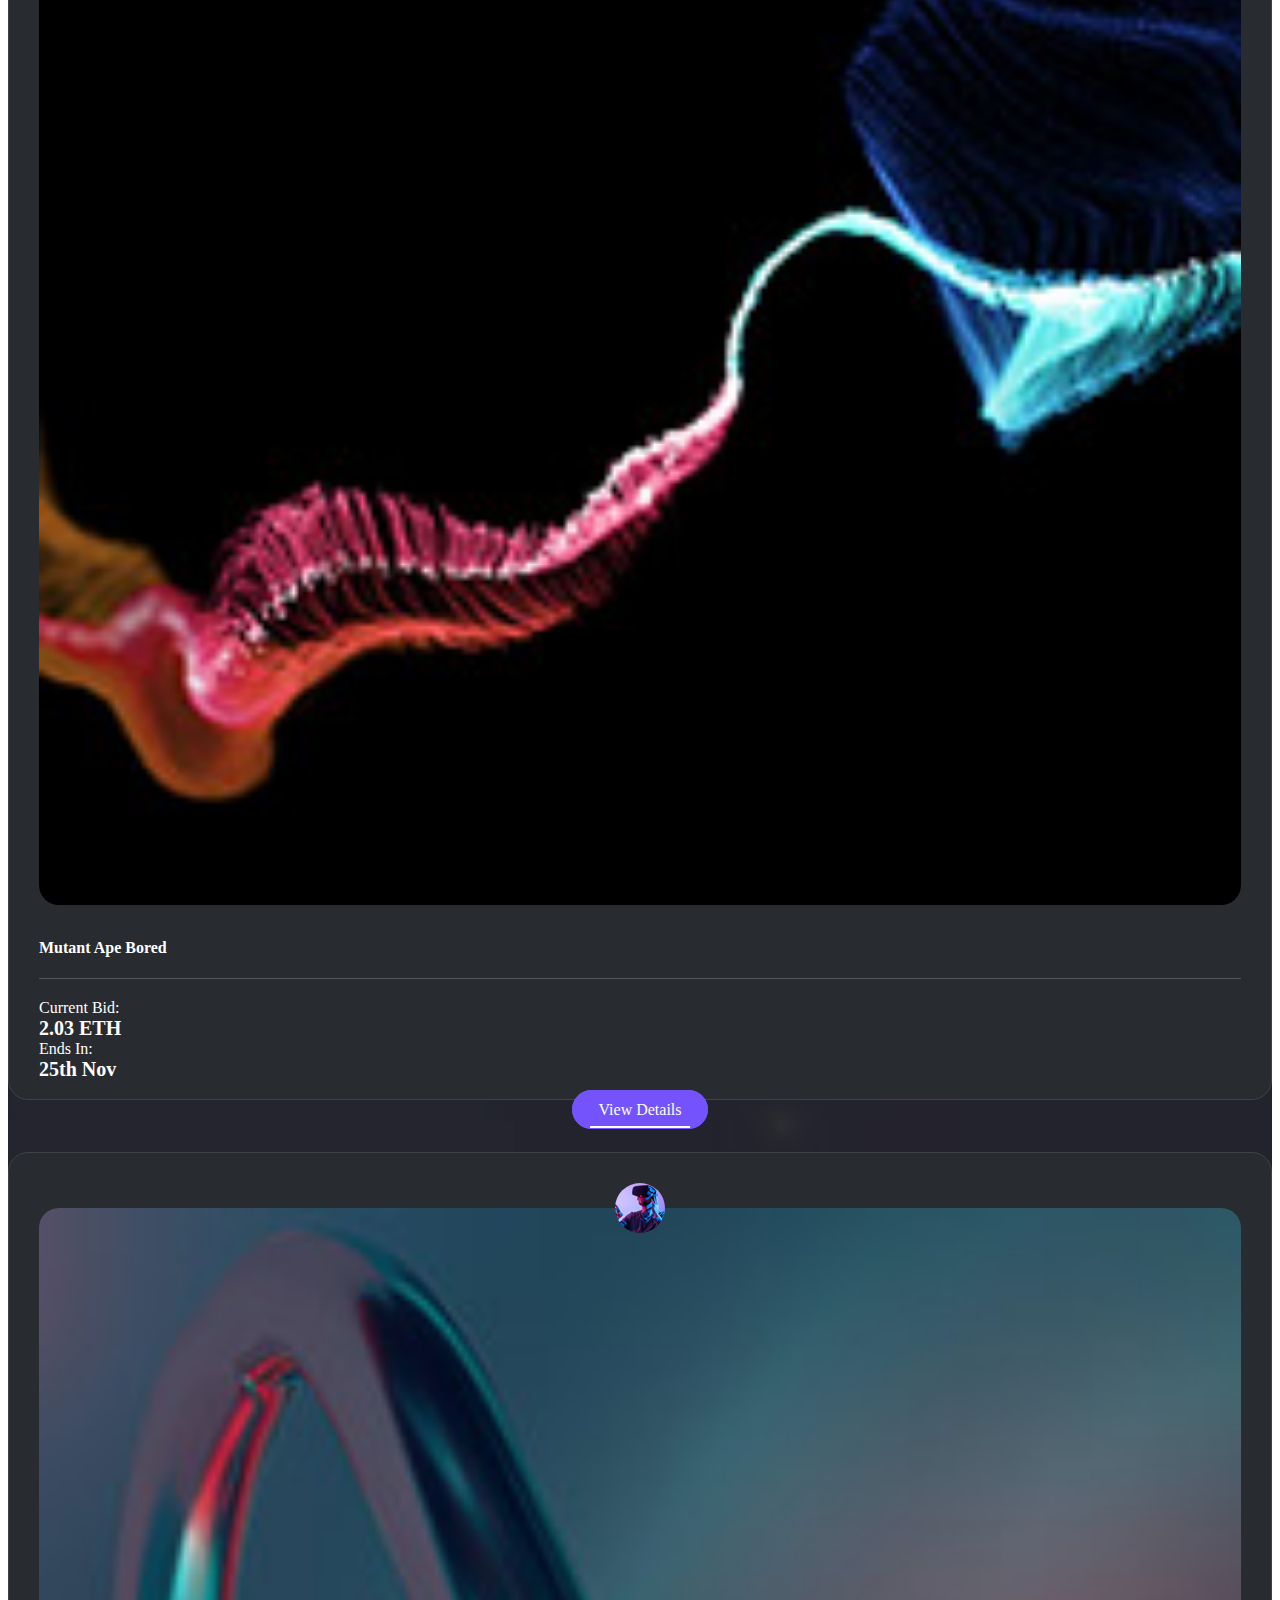
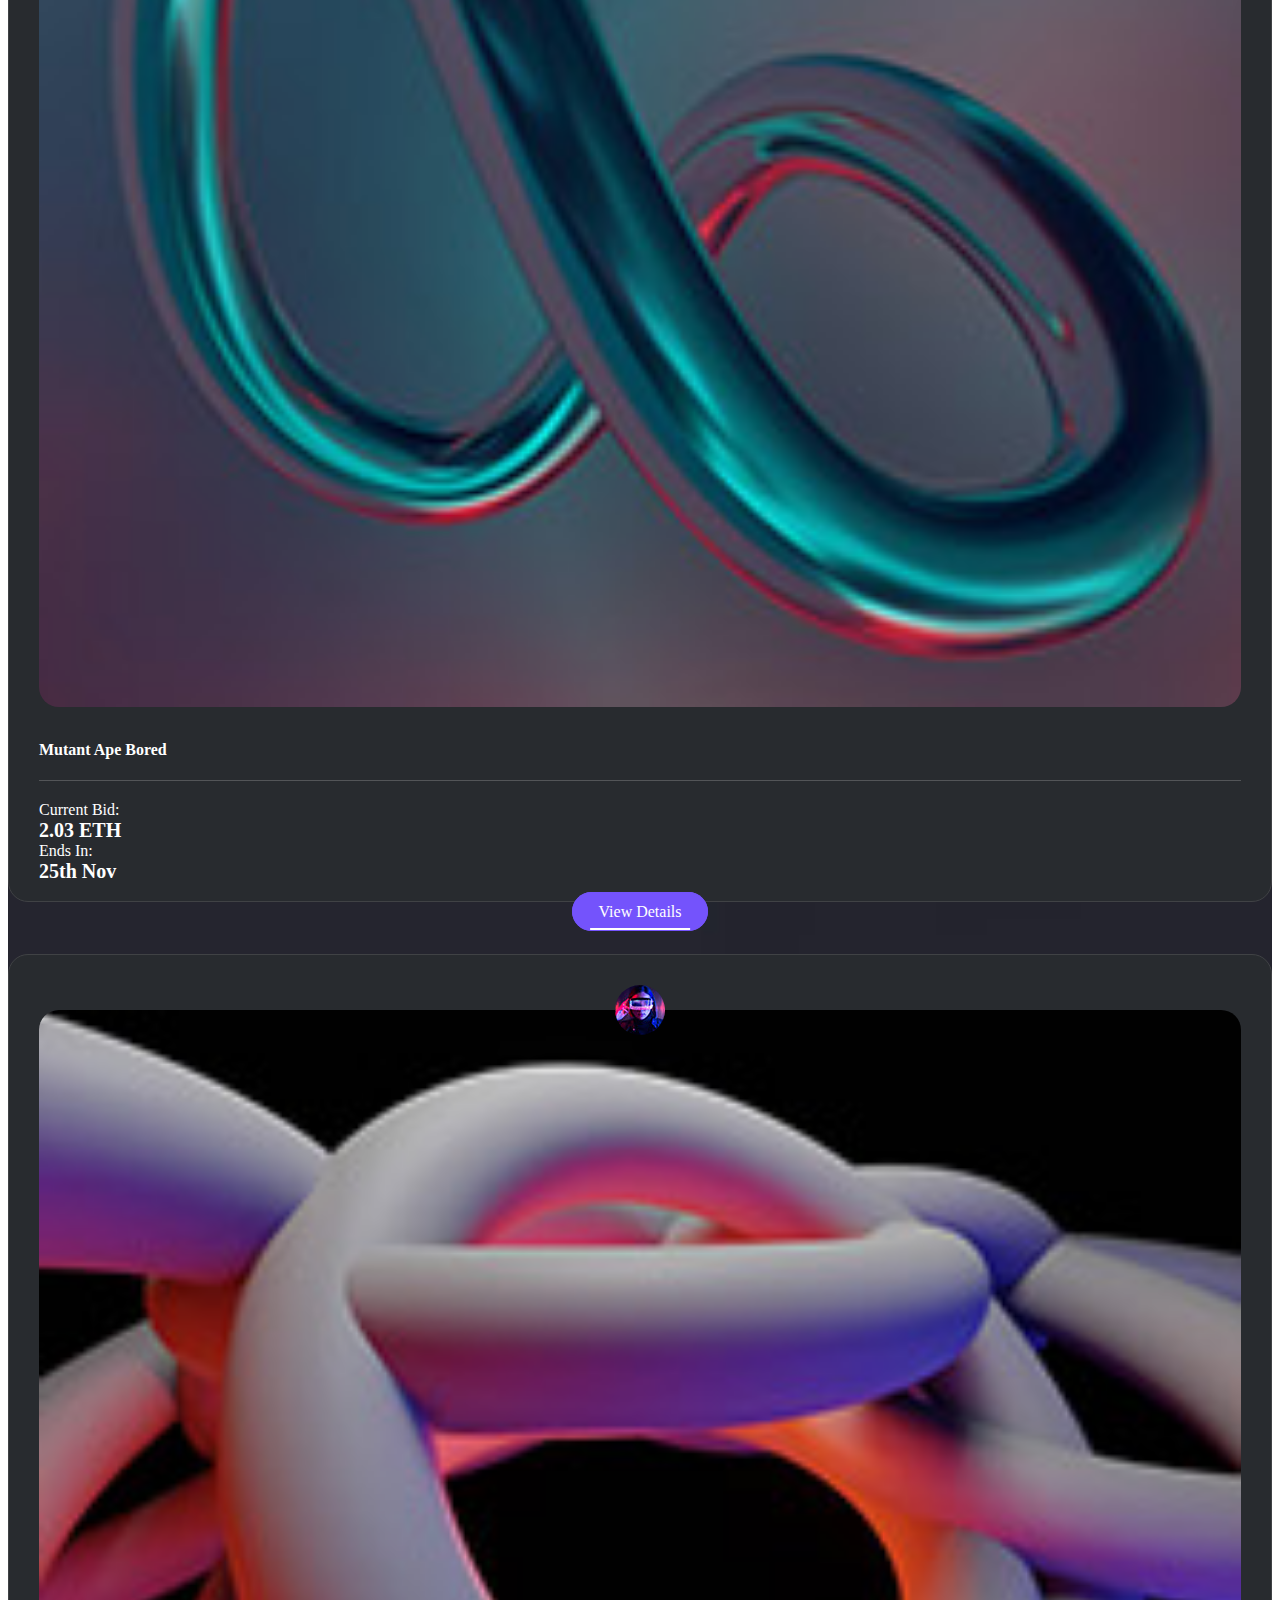
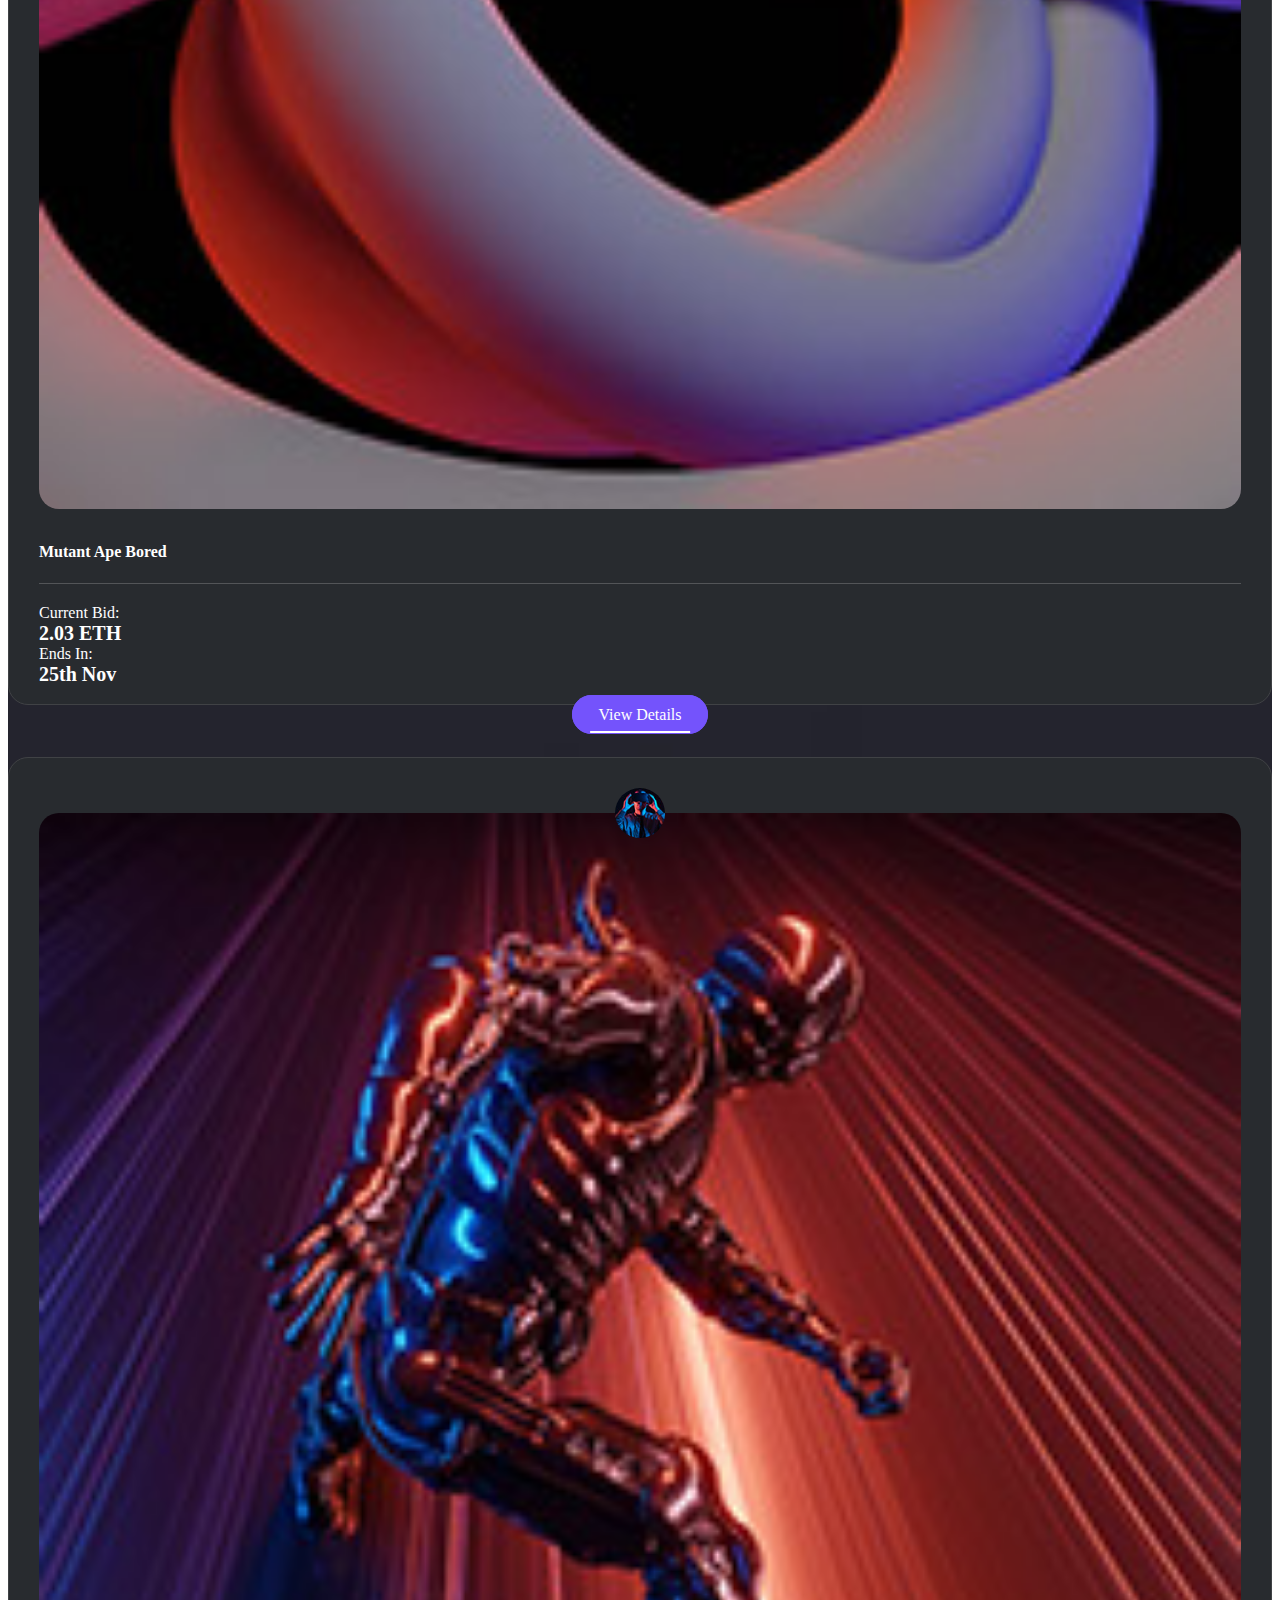
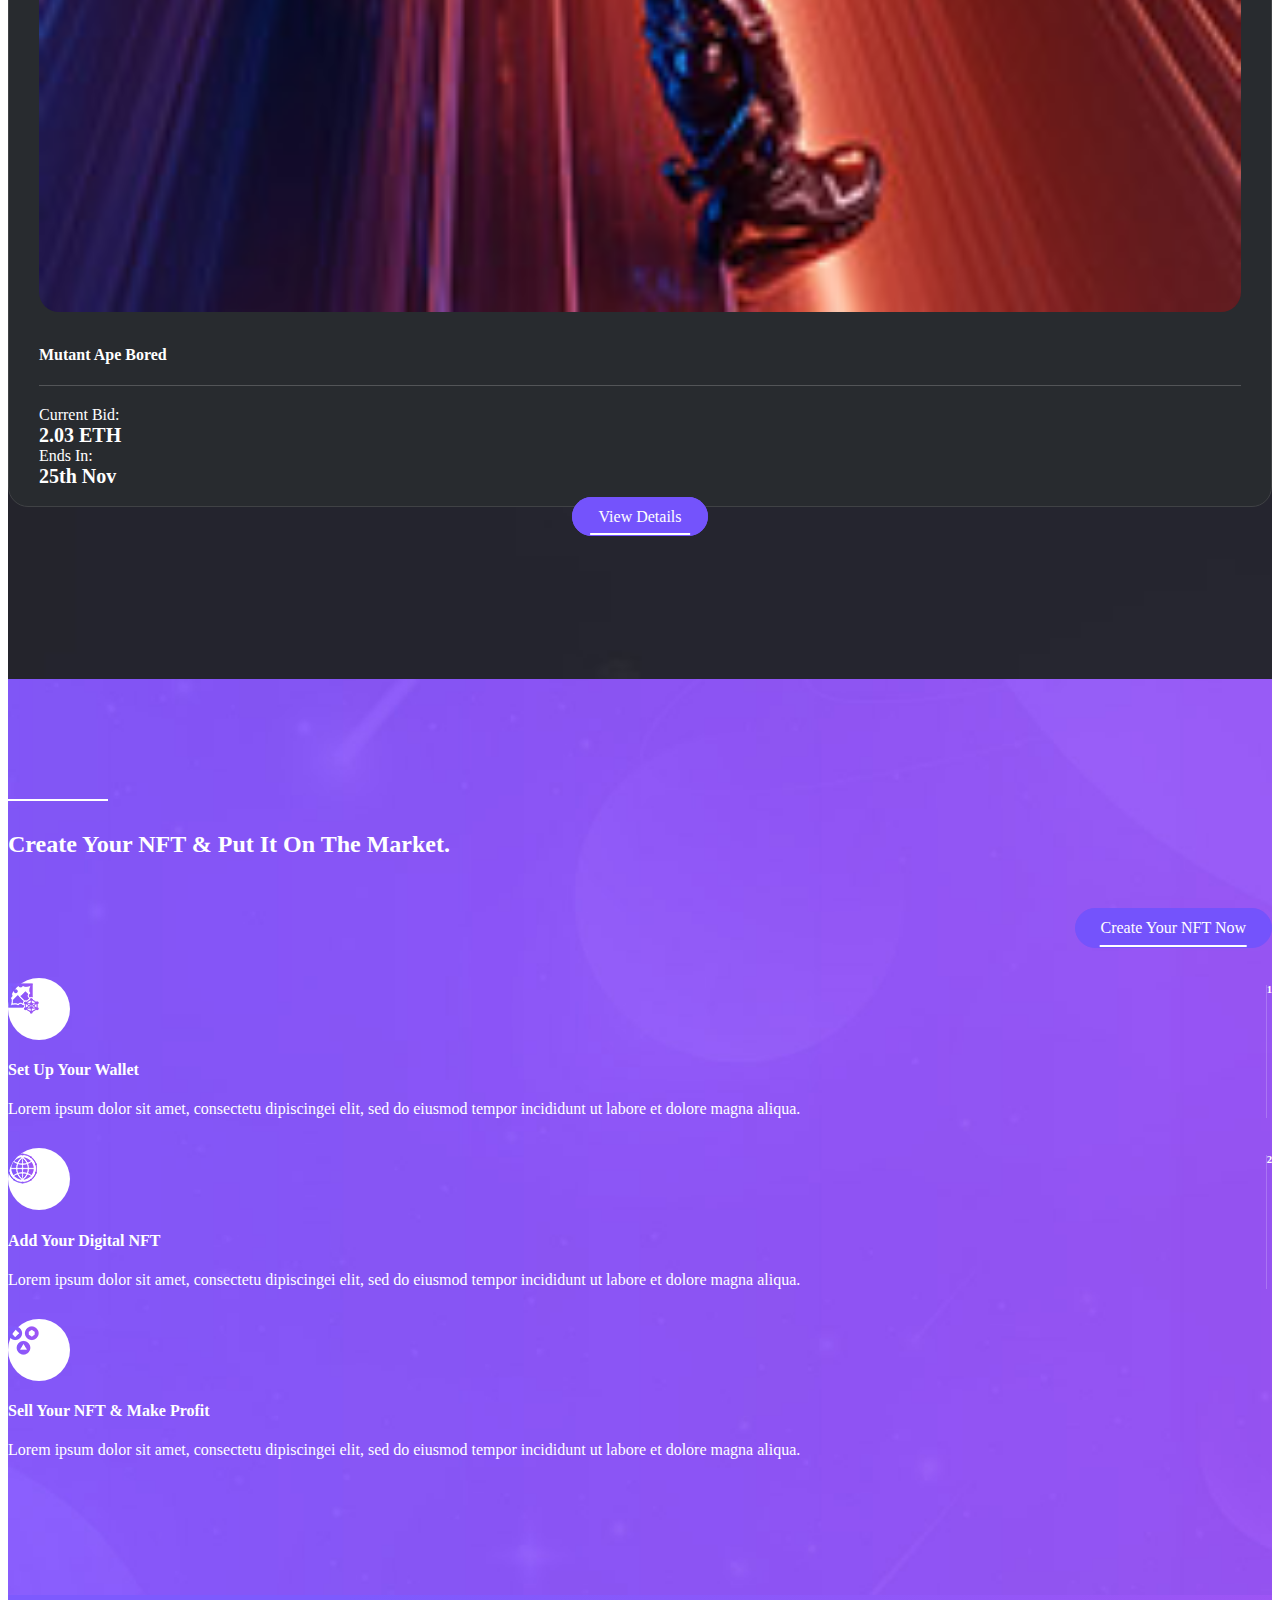
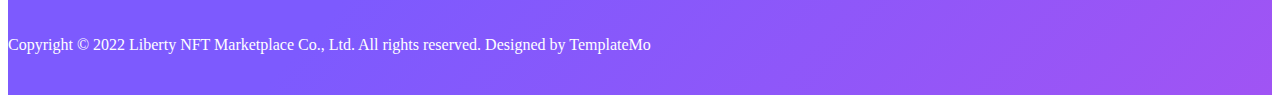
<file: author.html>
<!DOCTYPE html>
<html lang="en">
<head>
    <title>NFT Marketplace</title>

    <meta charset="UTF-8">
    <meta http-equiv="X-UA-Compatible" content="IE=edge">
    <meta name="viewport" content="width=device-width, initial-scale=1">

    <!-- Bootstrap -->
    <link href="https://cdn.jsdelivr.net/npm/bootstrap@5.0.2/dist/css/bootstrap.min.css" rel="stylesheet" integrity="sha384-EVSTQN3/azprG1Anm3QDgpJLIm9Nao0Yz1ztcQTwFspd3yD65VohhpuuCOmLASjC" crossorigin="anonymous">
    <script src="https://cdn.jsdelivr.net/npm/bootstrap@5.0.2/dist/js/bootstrap.bundle.min.js" integrity="sha384-MrcW6ZMFYlzcLA8Nl+NtUVF0sA7MsXsP1UyJoMp4YLEuNSfAP+JcXn/tWtIaxVXM" crossorigin="anonymous"></script>

    <!-- Bootstrap Icons -->
    <link rel="stylesheet" href="https://cdn.jsdelivr.net/npm/bootstrap-icons@1.10.2/font/bootstrap-icons.css">

    <link rel="stylesheet" href="style.css">

    <script src="script.js" defer></script>
</head>
<body>

    <header class="header">
        <div class="container">
            <div class="row">
                <div class="col-12">
                    <nav class="navbar navbar-expand-lg navbar-light bg-light">
                        <a class="logo" href="index.html">
                            <img class="img-fluid" src="img/logo.png" alt="Logo">
                        </a>
    
                        <button class="navbar-toggler" type="button" data-bs-toggle="collapse" data-bs-target="#navbarSupportedContent" aria-controls="navbarSupportedContent" aria-expanded="false" aria-label="Toggle navigation">
                            <span class="navbar-toggler-icon"></span>
                        </button>
    
                        <div class="collapse navbar-collapse" id="navbarSupportedContent">
                            <ul class="navbar-nav ms-auto mt-2 mb-lg-0">
                                <li class="nav-item">
                                    <a class="nav-link" aria-current="page" href="index.html">Home</a>
                                </li>
                                <li class="nav-item">
                                    <a class="nav-link" href="explore.html">Explore</a>
                                </li>
                                <li class="nav-item">
                                    <a class="nav-link" href="details.html">Item Details</a>
                                </li>
                                <li class="nav-item">
                                    <a class="nav-link" href="author.html">Author</a>
                                </li>
                                <li class="nav-item">
                                    <a class="nav-link" href="create.html">Create Yours</a>
                                </li>
                            </ul>
                        </div>
                    </nav>
                </div>
            </div>
        </div>
    </header>

    <main>
        <section class="page-heading">
            <div class="container">
                <div class="row">
                    <div class="col-lg-12">
                        <h6>Author Details</h6>
                        <h2 class="fs-1">VIEW DETAILS FOR AUTHOR</h2>
                        <span>Home > <a href="">Author</a></span>
                        <div class="banner-buttons mt-4">
                            <a class="main-button me-2" href="explore.html" type="button">Explore Our Items</a>
                            <a class="border-button ms-2" href="create.html" target="_blank">Create Your NFT</a>
                        </div>
                    </div>
                </div>
            </div>
        </section>
    
        <section class="author-page">
            <div class="container">
                <div class="row">
                    <div class="col-lg-6">
                        <div class="author">
                            <img src="img/single-author.jpg" alt="Photo">
                            <h4>Melanie Smith<br><a href="author.html">@melanie23</a></h4>
                        </div>
                    </div>
                    <div class="col-lg-6">
                        <div class="right-info">
                            <div class="row">
                                <div class="col-4">
                                    <div class="info-item">
                                        <i class="bi bi-suit-heart-fill fs-5"></i>
                                        <h6><em class="fs-5">1238</em> Likes</h6>
                                    </div>
                                </div>
                                <div class="col-4">
                                    <div class="info-item">
                                        <i class="bi bi-hand-thumbs-up-fill fs-5"></i>
                                        <h6><em class="fs-5">1238</em> Likes</h6>
                                    </div>
                                </div>
                                <div class="col-4">
                                    <div class="info-item">
                                        <i class="bi bi-currency-dollar fs-5"></i>
                                        <h6><em class="fs-5">1238</em> Likes</h6>
                                    </div>
                                </div>
                            </div>
                            <div class="row mt-3">
                                <div class="col-5">
                                    <h5 class="mt-2">559 Followers</h5>
                                </div>
                                <div class="col-7">
                                    <div class="banner-buttons">
                                        <a class="main-button w-100 text-center" href="author.html" type="button">Follow @melanie23</a>
                                    </div>
                                </div>
                            </div>
                        </div>
                    </div>
    
                    <div class="col-lg-12">
                        <div class="section-heading">
                            <div class="line-dec"></div>
                            <h2>Melanie Smith’s <em>Items</em>.</h2>
                        </div>
                    </div>
    
                    <div class="col-lg-3 col-md-6">
                        <div class="item">
                            <div class="row">
                                <div class="col-lg-12">
                                    <div class="author">
                                        <img src="img/author.jpg" alt="Author">
                                    </div>
                                    <img src="img/discover-03.jpg" alt="">
                                    <h4>Mutant Ape Bored</h4>
                                </div>
                                <div class="col-lg-12">
                                    <div class="line-dec"></div>
                                    <div class="row">
                                        <div class="col-6">
                                            <span>
                                                Current Bid:
                                                <br>
                                                <strong>2.03 ETH</strong>
                                            </span>
                                        </div>
                                        <div class="col-6">
                                            <span>
                                                Ends In:
                                                <br>
                                                <strong>25th Nov</strong>
                                            </span>
                                        </div>
                                    </div>
                                </div>
                                <div class="col-lg-12">
                                    <div class="banner-buttons">
                                        <a class="main-button text-center" href="details.html" type="button">View Details</a>
                                    </div>
                                </div>
                            </div>
                        </div>
                    </div>
                    <div class="col-lg-3 col-md-6">
                        <div class="item">
                            <div class="row">
                                <div class="col-lg-12">
                                    <div class="author">
                                        <img src="img/author-02.jpg" alt="Author">
                                    </div>
                                    <img src="img/discover-06.jpg" alt="">
                                    <h4>Mutant Ape Bored</h4>
                                </div>
                                <div class="col-lg-12">
                                    <div class="line-dec"></div>
                                    <div class="row">
                                        <div class="col-6">
                                            <span>
                                                Current Bid:
                                                <br>
                                                <strong>2.03 ETH</strong>
                                            </span>
                                        </div>
                                        <div class="col-6">
                                            <span>
                                                Ends In:
                                                <br>
                                                <strong>25th Nov</strong>
                                            </span>
                                        </div>
                                    </div>
                                </div>
                                <div class="col-lg-12">
                                    <div class="banner-buttons">
                                        <a class="main-button text-center" href="details.html" type="button">View Details</a>
                                    </div>
                                </div>
                            </div>
                        </div>
                    </div>
                    <div class="col-lg-3 col-md-6">
                        <div class="item">
                            <div class="row">
                                <div class="col-lg-12">
                                    <div class="author">
                                        <img src="img/author.jpg" alt="Author">
                                    </div>
                                    <img src="img/discover-05.jpg" alt="">
                                    <h4>Mutant Ape Bored</h4>
                                </div>
                                <div class="col-lg-12">
                                    <div class="line-dec"></div>
                                    <div class="row">
                                        <div class="col-6">
                                            <span>
                                                Current Bid:
                                                <br>
                                                <strong>2.03 ETH</strong>
                                            </span>
                                        </div>
                                        <div class="col-6">
                                            <span>
                                                Ends In:
                                                <br>
                                                <strong>25th Nov</strong>
                                            </span>
                                        </div>
                                    </div>
                                </div>
                                <div class="col-lg-12">
                                    <div class="banner-buttons">
                                        <a class="main-button text-center" href="details.html" type="button">View Details</a>
                                    </div>
                                </div>
                            </div>
                        </div>
                    </div>
                    <div class="col-lg-3 col-md-6">
                        <div class="item">
                            <div class="row">
                                <div class="col-lg-12">
                                    <div class="author">
                                        <img src="img/author-03.jpg" alt="Author">
                                    </div>
                                    <img src="img/discover-04.jpg" alt="">
                                    <h4>Mutant Ape Bored</h4>
                                </div>
                                <div class="col-lg-12">
                                    <div class="line-dec"></div>
                                    <div class="row">
                                        <div class="col-6">
                                            <span>
                                                Current Bid:
                                                <br>
                                                <strong>2.03 ETH</strong>
                                            </span>
                                        </div>
                                        <div class="col-6">
                                            <span>
                                                Ends In:
                                                <br>
                                                <strong>25th Nov</strong>
                                            </span>
                                        </div>
                                    </div>
                                </div>
                                <div class="col-lg-12">
                                    <div class="banner-buttons">
                                        <a class="main-button text-center" href="details.html" type="button">View Details</a>
                                    </div>
                                </div>
                            </div>
                        </div>
                    </div>
                </div>
            </div>
        </section>
    
        <section class="creating-nft">
            <div class="container">
                <div class="row">
                    <div class="col-lg-8">
                        <div class="section-heading">
                            <div class="line-dec"></div>
                            <h2>Create Your NFT & Put It On The Market.</h2>
                        </div>
                    </div>
                    <div class="col-lg-4">
                        <div class="banner-buttons">
                            <a class="main-button" href="create.html">Create Your NFT Now</a>
                        </div>
                    </div>
                    <div class="col-lg-4">
                        <div class="item first-item">
                            <div class="number">
                                <h6>1</h6>
                            </div>
                            <div class="icon text-center mb-4">
                                <img src="img/icons/icon-02.png" alt="">
                            </div>
                            <h4 class="fw-bold">Set Up Your Wallet</h4>
                            <p>Lorem ipsum dolor sit amet, consectetu dipiscingei elit, sed do eiusmod tempor incididunt ut labore et dolore magna aliqua.</p>
                        </div>
                    </div>
                    <div class="col-lg-4">
                        <div class="item second-item">
                            <div class="number">
                                <h6>2</h6>
                            </div>
                            <div class="icon text-center mb-4">
                                <img src="img/icons/icon-04.png" alt="">
                            </div>
                            <h4 class="fw-bold">Add Your Digital NFT</h4>
                            <p>Lorem ipsum dolor sit amet, consectetu dipiscingei elit, sed do eiusmod tempor incididunt ut labore et dolore magna aliqua.</p>
                        </div>
                    </div>
                    <div class="col-lg-4">
                        <div class="item">
                            <div class="icon text-center mb-4">
                                <img src="img/icons/icon-06.png" alt="">
                            </div>
                            <h4 class="fw-bold">Sell Your NFT & Make Profit</h4>
                            <p>Lorem ipsum dolor sit amet, consectetu dipiscingei elit, sed do eiusmod tempor incididunt ut labore et dolore magna aliqua.</p>
                        </div>
                    </div>
                </div>
            </div>
        </section>
    </main>

    <footer>
        <div class="container">
            <div class="row">
                <div class="col-lg-12">
                    <p class="text-center mb-0">
                        Copyright © 2022 Liberty NFT Marketplace Co., Ltd. All rights reserved. Designed by <a class="fw-bold" title="HTML CSS Templates" rel="sponsored" href="https://templatemo.com" target="_blank">TemplateMo</a>
                    </p>
                </div>
            </div>
        </div>
    </footer>

</body>
</html>
</file>
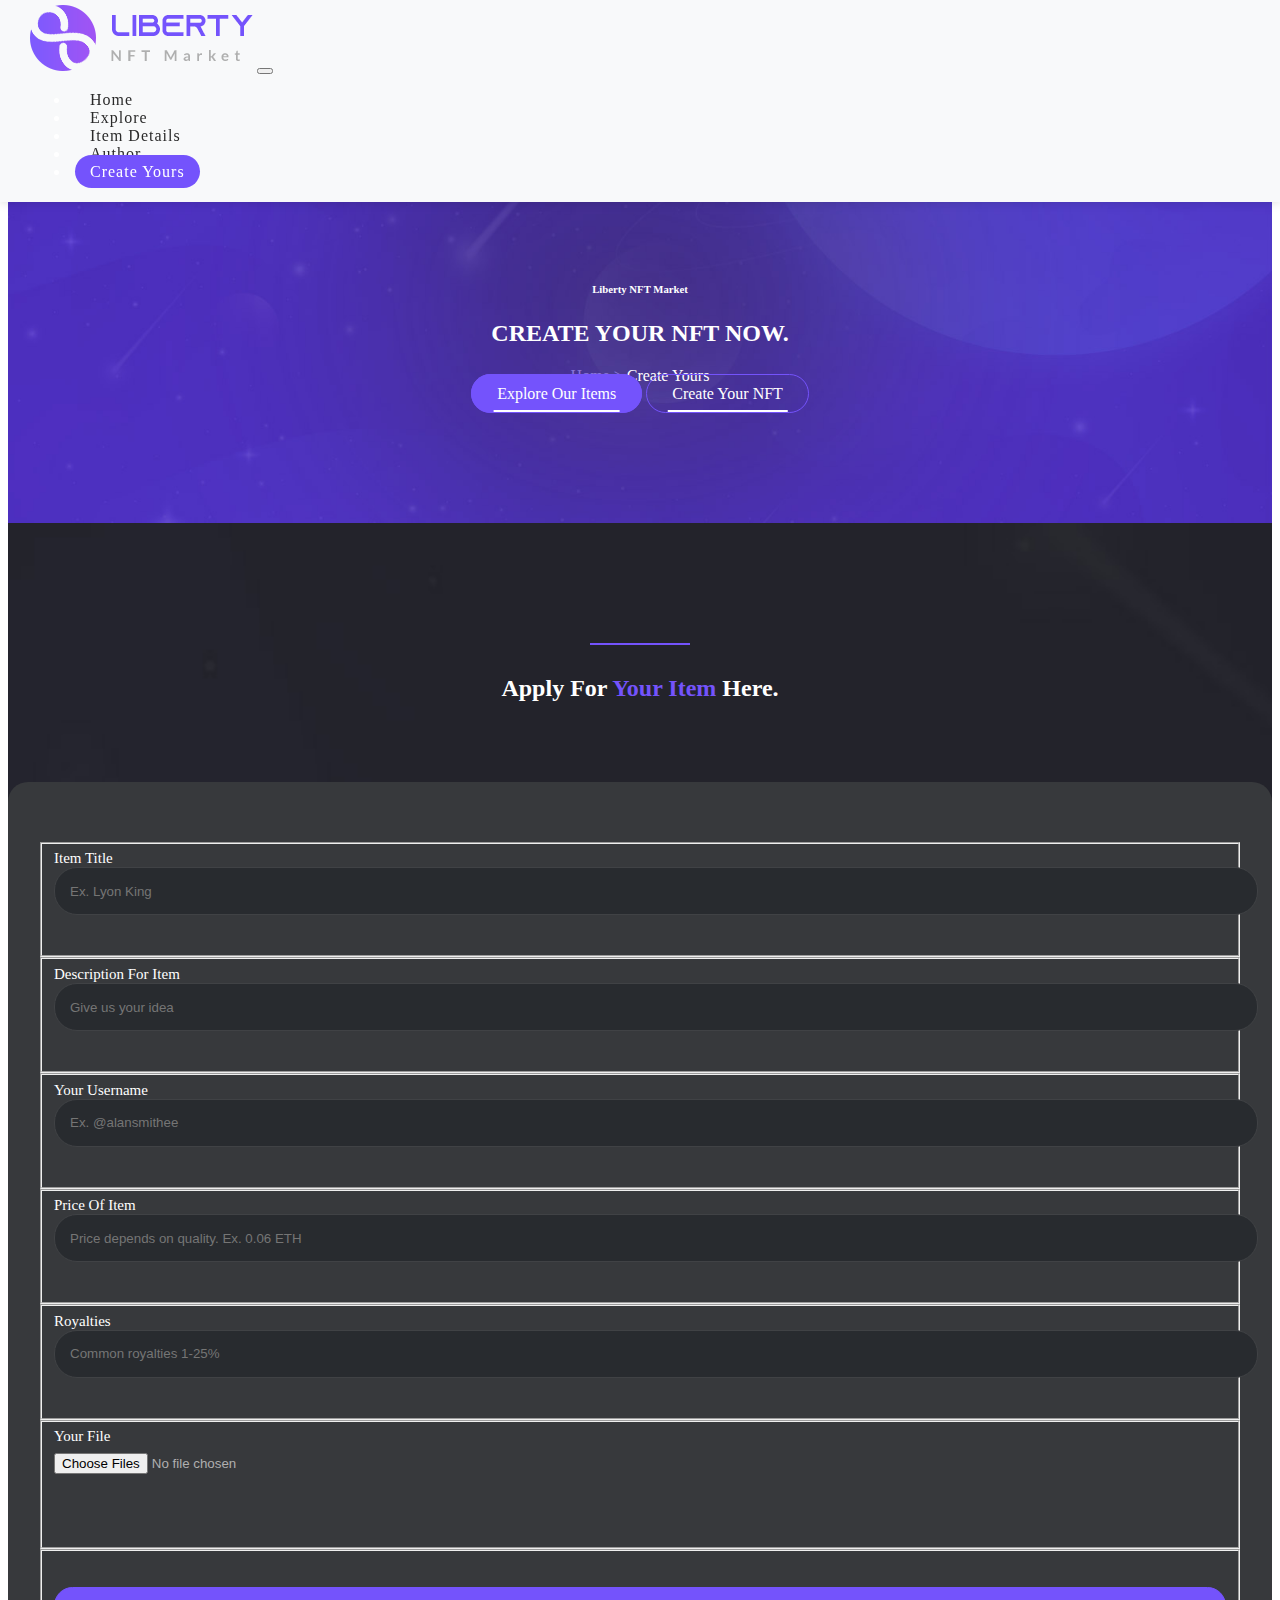
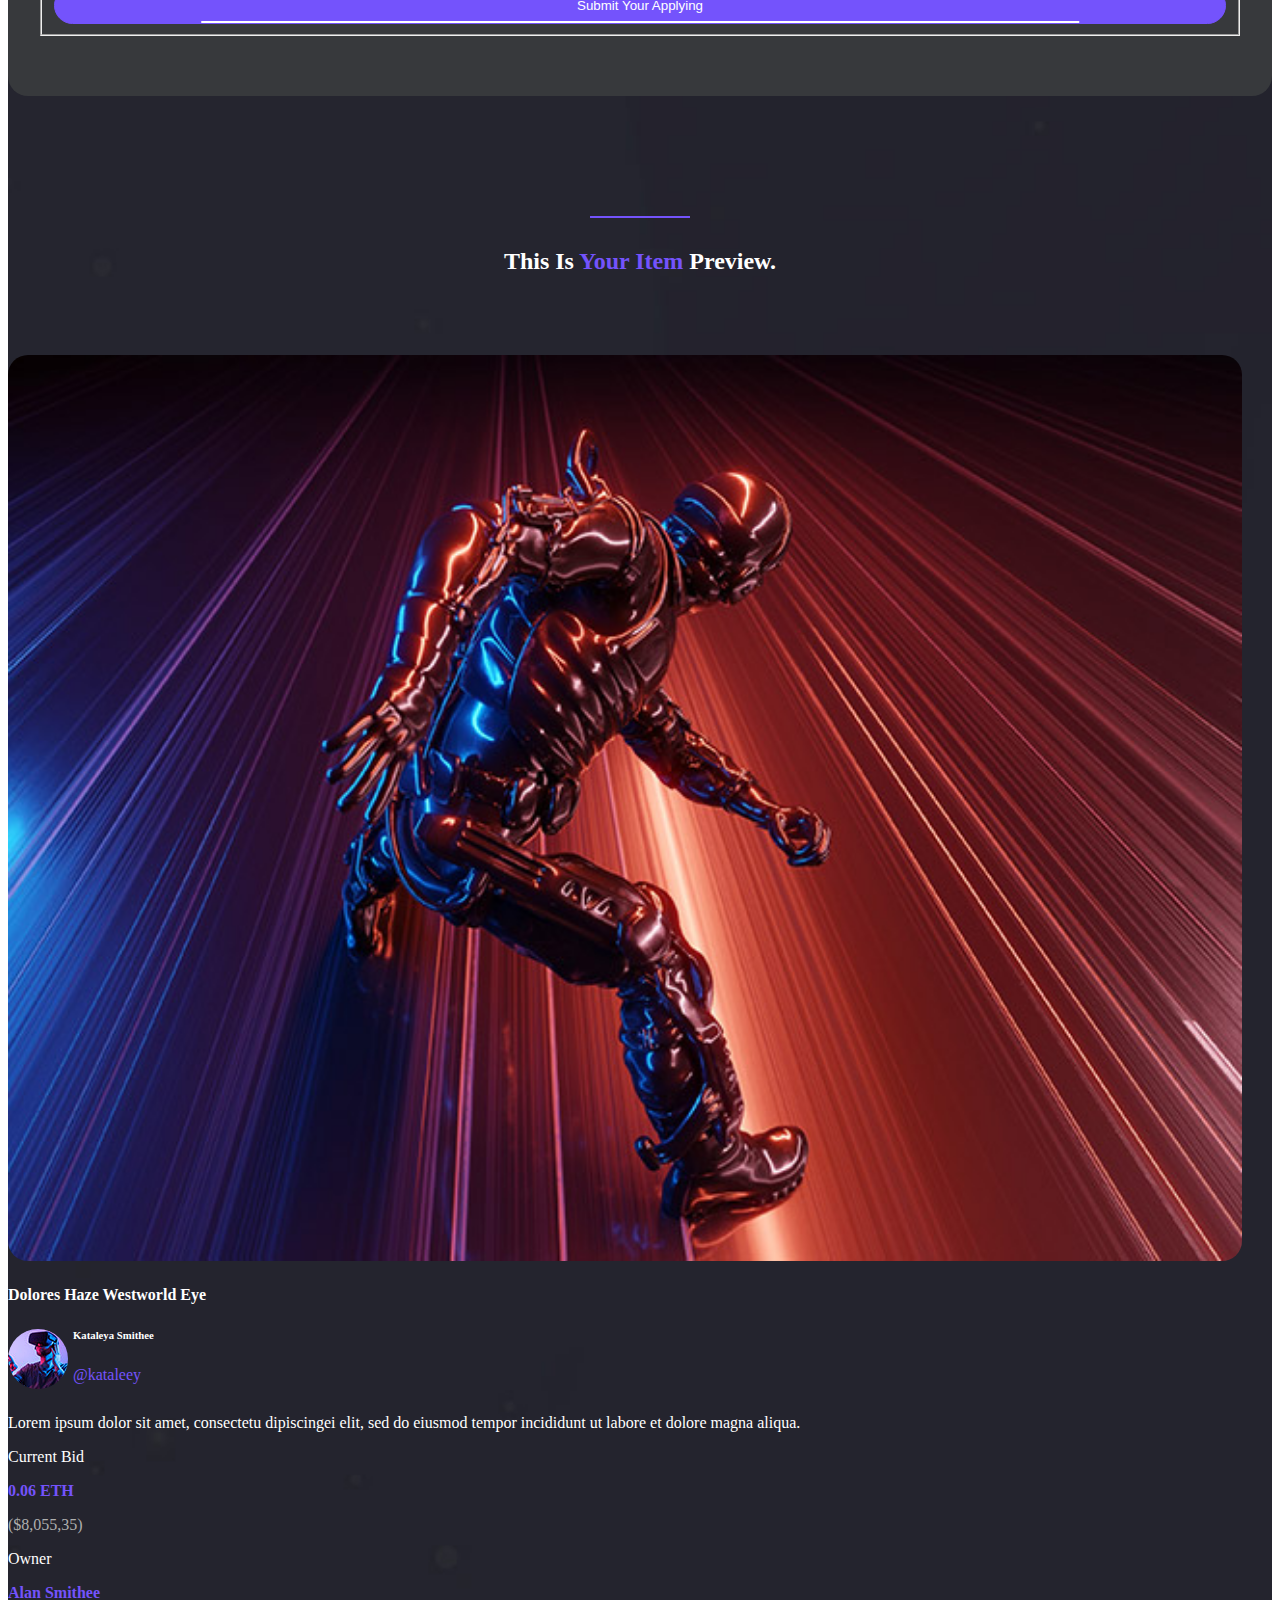
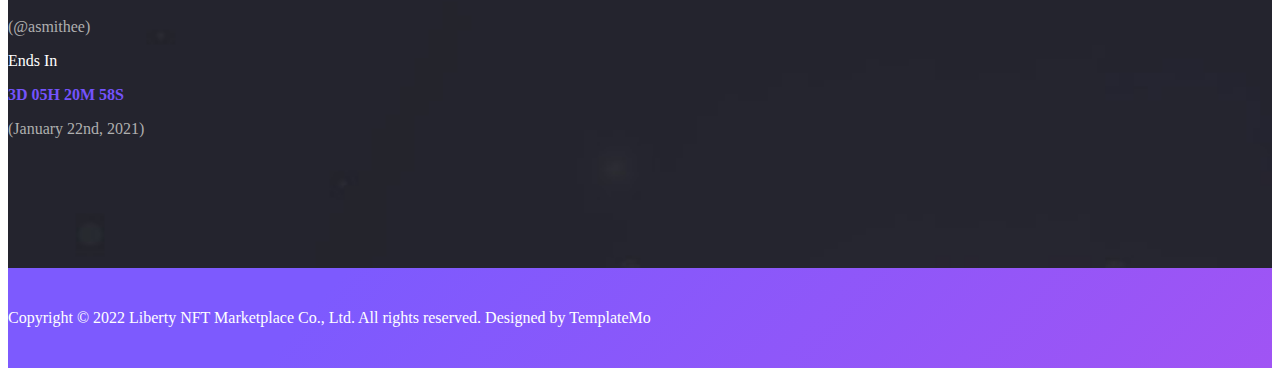
<file: create.html>
<!DOCTYPE html>
<html lang="en">
<head>
    <title>NFT Marketplace</title>

    <meta charset="UTF-8">
    <meta http-equiv="X-UA-Compatible" content="IE=edge">
    <meta name="viewport" content="width=device-width, initial-scale=1">

    <!-- Bootstrap -->
    <link href="https://cdn.jsdelivr.net/npm/bootstrap@5.0.2/dist/css/bootstrap.min.css" rel="stylesheet" integrity="sha384-EVSTQN3/azprG1Anm3QDgpJLIm9Nao0Yz1ztcQTwFspd3yD65VohhpuuCOmLASjC" crossorigin="anonymous">
    <script src="https://cdn.jsdelivr.net/npm/bootstrap@5.0.2/dist/js/bootstrap.bundle.min.js" integrity="sha384-MrcW6ZMFYlzcLA8Nl+NtUVF0sA7MsXsP1UyJoMp4YLEuNSfAP+JcXn/tWtIaxVXM" crossorigin="anonymous"></script>

    <!-- Bootstrap Icons -->
    <link rel="stylesheet" href="https://cdn.jsdelivr.net/npm/bootstrap-icons@1.10.2/font/bootstrap-icons.css">

    <link rel="stylesheet" href="style.css">

    <script src="script.js" defer></script>
</head>
<body>

    <header class="header">
        <div class="container">
            <div class="row">
                <div class="col-12">
                    <nav class="navbar navbar-expand-lg navbar-light bg-light">
                        <a class="logo" href="index.html">
                            <img class="img-fluid" src="img/logo.png" alt="Logo">
                        </a>
    
                        <button class="navbar-toggler" type="button" data-bs-toggle="collapse" data-bs-target="#navbarSupportedContent" aria-controls="navbarSupportedContent" aria-expanded="false" aria-label="Toggle navigation">
                            <span class="navbar-toggler-icon"></span>
                        </button>
    
                        <div class="collapse navbar-collapse" id="navbarSupportedContent">
                            <ul class="navbar-nav ms-auto mt-2 mb-lg-0">
                                <li class="nav-item">
                                    <a class="nav-link" aria-current="page" href="index.html">Home</a>
                                </li>
                                <li class="nav-item">
                                    <a class="nav-link" href="explore.html">Explore</a>
                                </li>
                                <li class="nav-item">
                                    <a class="nav-link" href="details.html">Item Details</a>
                                </li>
                                <li class="nav-item">
                                    <a class="nav-link" href="author.html">Author</a>
                                </li>
                                <li class="nav-item">
                                    <a class="nav-link" href="create.html">Create Yours</a>
                                </li>
                            </ul>
                        </div>
                    </nav>
                </div>
            </div>
        </div>
    </header>

    <main>
        <section class="page-heading">
            <div class="container">
                <div class="row">
                    <div class="col-lg-12">
                        <h6>Liberty NFT Market</h6>
                        <h2 class="fs-1">CREATE YOUR NFT NOW.</h2>
                        <span>Home > <a href="">Create Yours</a></span>
                        <div class="banner-buttons mt-4">
                            <a class="main-button me-2" href="explore.html" type="button">Explore Our Items</a>
                            <a class="border-button ms-2" href="create.html" target="_blank">Create Your NFT</a>
                        </div>
                    </div>
                </div>
            </div>
        </section>
    
        <section class="item-details">
            <div class="container">
                <div class="row">
                    <div class="col-lg-12">
                        <div class="section-heading">
                            <div class="line-dec"></div>
                            <h2>Apply For <em>Your Item</em> Here.</h2>
                        </div>
                    </div>
                    <div class="col-lg-12">
                        <form id="contact" action="" method="post">
                            <div class="row">
                                <div class="col-lg-4">
                                    <fieldset>
                                        <label for="title">Item Title</label>
                                        <input required id="title" type="text" name="title" placeholder="Ex. Lyon King" autocomplete="on">
                                    </fieldset>
                                </div>
                                <div class="col-lg-4">
                                    <fieldset>
                                        <label for="description">Description For Item</label>
                                        <input required id="description" type="text" name="description" placeholder="Give us your idea" autocomplete="on">
                                    </fieldset>
                                </div>
                                <div class="col-lg-4">
                                    <fieldset>
                                        <label for="username">Your Username</label>
                                        <input required id="username" type="text" name="username" placeholder="Ex. @alansmithee" autocomplete="on">
                                    </fieldset>
                                </div>
                                <div class="col-lg-6">
                                    <fieldset>
                                        <label for="price">Price Of Item</label>
                                        <input required id="price" type="text" name="price" placeholder="Price depends on quality. Ex. 0.06 ETH" autocomplete="on">
                                    </fieldset>
                                </div>
                                <div class="col-lg-6">
                                    <fieldset>
                                        <label for="royalities">Royalties</label>
                                        <input required id="royalities" type="text" name="royalities" placeholder="Common royalties 1-25%" autocomplete="on">
                                    </fieldset>
                                </div>
                                <div class="col-lg-4">
                                    <fieldset>
                                        <label for="file">Your File</label>
                                        <input required multiple id="file" type="file" name="myfiles[]">
                                    </fieldset>
                                </div>
                                <div class="col-lg-8">
                                    <fieldset>
                                        <div class="banner-buttons">
                                            <button id="form-submit" class="main-button" type="submit">Submit Your Applying</button>
                                        </div>
                                    </fieldset>
                                </div>
                            </div>
                        </form>
                    </div>
                    <div class="col-lg-12">
                        <div class="section-heading">
                            <div class="line-dec"></div>
                            <h2>This Is <em>Your Item</em> Preview.</h2>
                        </div>
                    </div>
                    <div class="col-lg-7">
                        <div class="left-image">
                            <img class="img-fluid" src="img/item-details-01.jpg" alt="">
                        </div>
                    </div>
                    <div class="col-lg-5 align-self-center">
                        <h4>Dolores Haze Westworld Eye</h4>
                        <div class="author">
                            <div class="avatar">
                                <img src="img/author-02.jpg" alt="Avatar">
                            </div>
                            <div class="info">
                                <h6>Kataleya Smithee</h6>
                                <a href="author.html">@kataleey</a>
                            </div>
                        </div>
                        <p class="mb-5">Lorem ipsum dolor sit amet, consectetu dipiscingei elit, sed do eiusmod tempor incididunt ut labore et dolore magna aliqua.</p>
                        <div class="row">
                            <div class="col-3">
                                <div class="bid">
                                    <p>Current Bid</p>
                                    <p class="fs-5"><em>0.06 ETH</em></p>
                                    <p><span>($8,055,35)</span></p>
                                </div>
                            </div>
                            <div class="col-4">
                                <div class="bid">
                                    <p>Owner</p>
                                    <p class="fs-5"><em>Alan Smithee</em></p>
                                    <p><span>(@asmithee)</span></p>
                                </div>
                            </div>
                            <div class="col-5">
                                <div class="bid">
                                    <p>Ends In</p>
                                    <p class="fs-5"><em>3D 05H 20M 58S</em></p>
                                    <p><span>(January 22nd, 2021)</span></p>
                                </div>
                            </div>
                        </div>
                    </div>
                </div>
            </div>
        </section>
    </main>

    <footer>
        <div class="container">
            <div class="row">
                <div class="col-lg-12">
                    <p class="text-center mb-0">
                        Copyright © 2022 Liberty NFT Marketplace Co., Ltd. All rights reserved. Designed by <a class="fw-bold" title="HTML CSS Templates" rel="sponsored" href="https://templatemo.com" target="_blank">TemplateMo</a>
                    </p>
                </div>
            </div>
        </div>
    </footer>

</body>
</html>
</file>
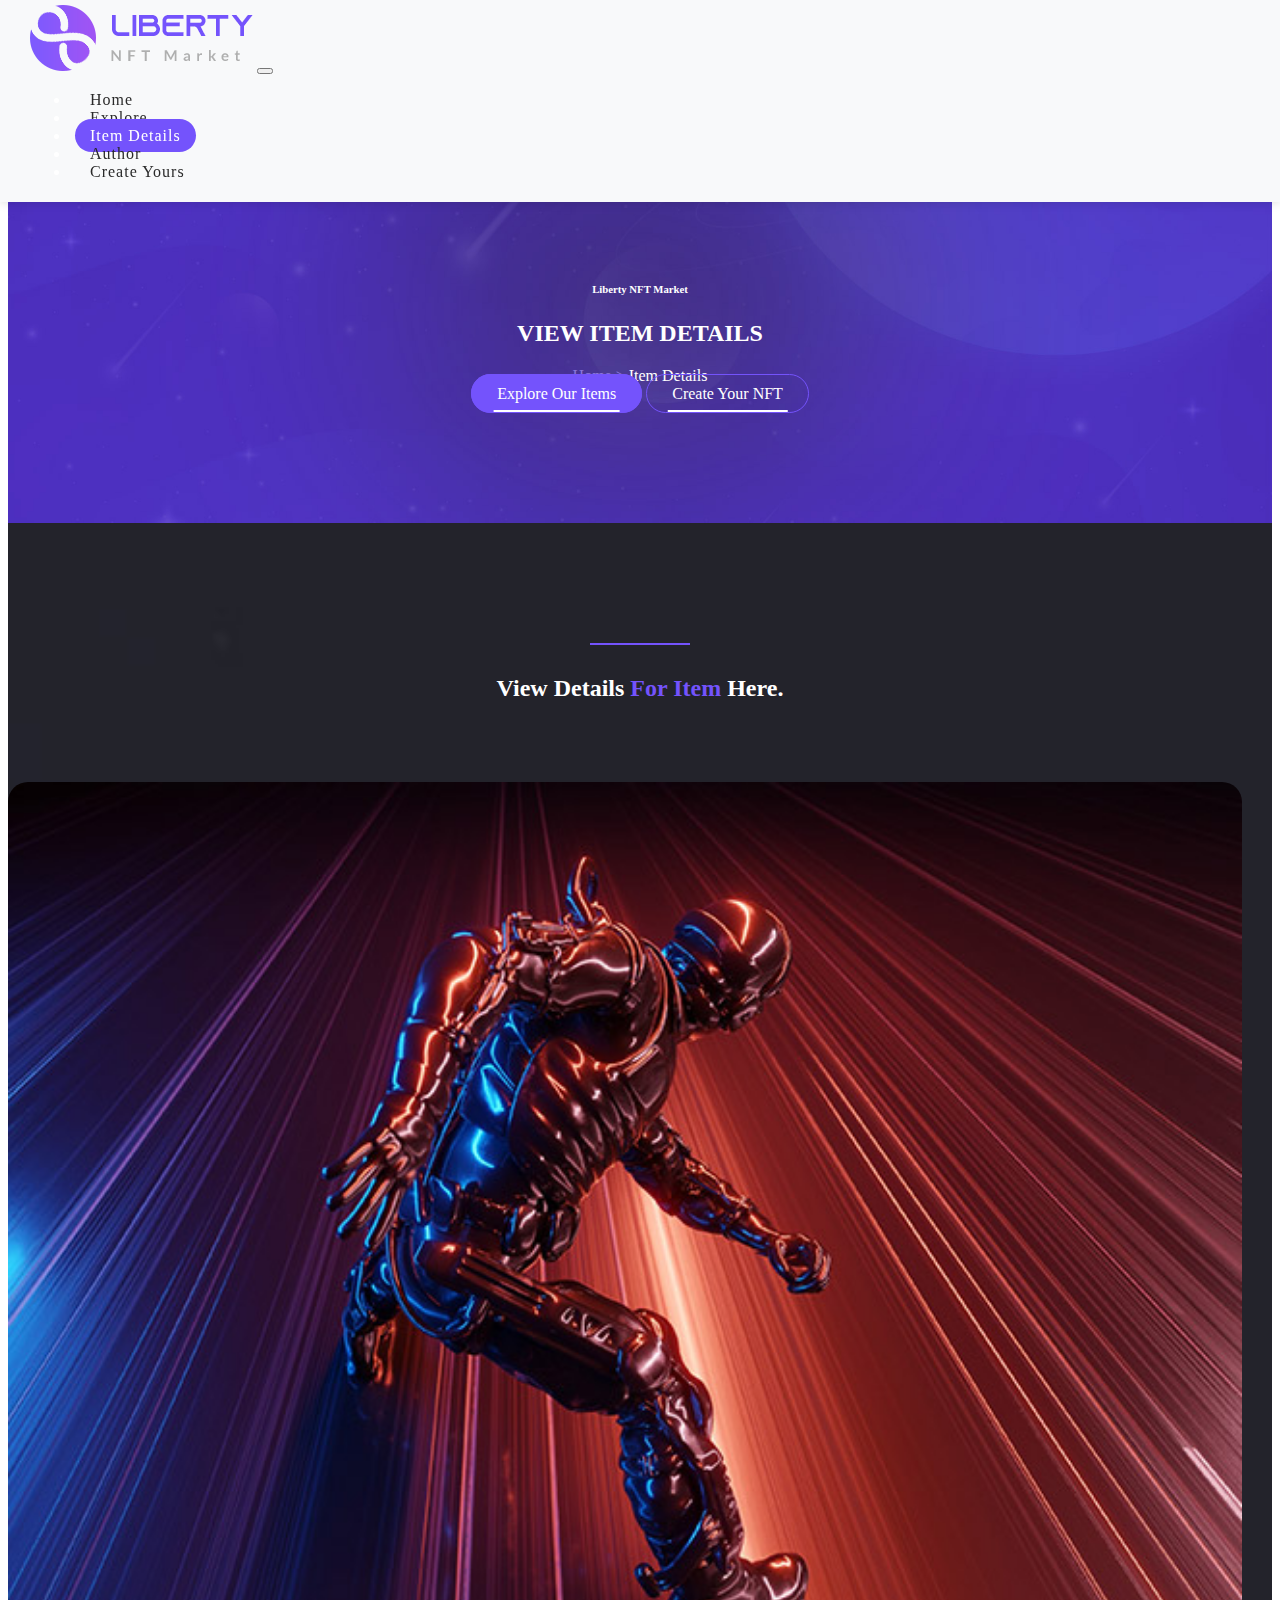
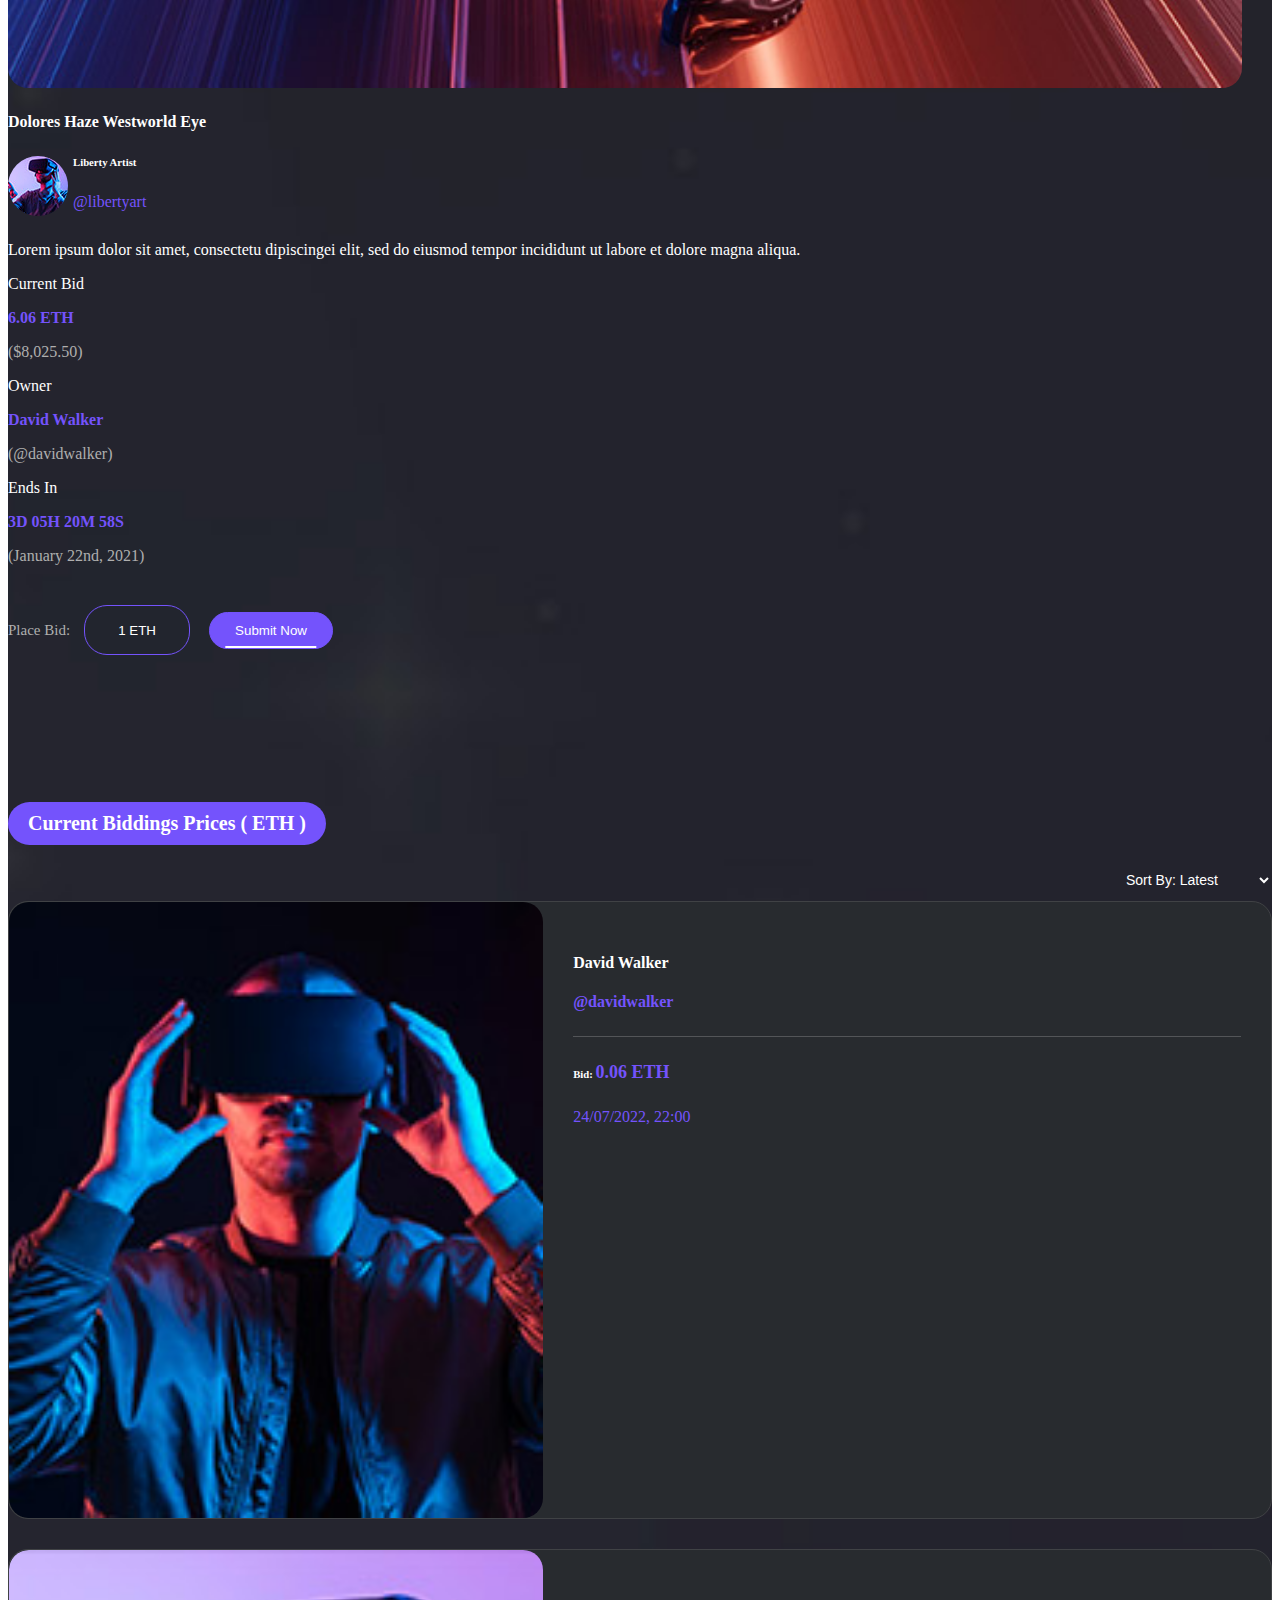
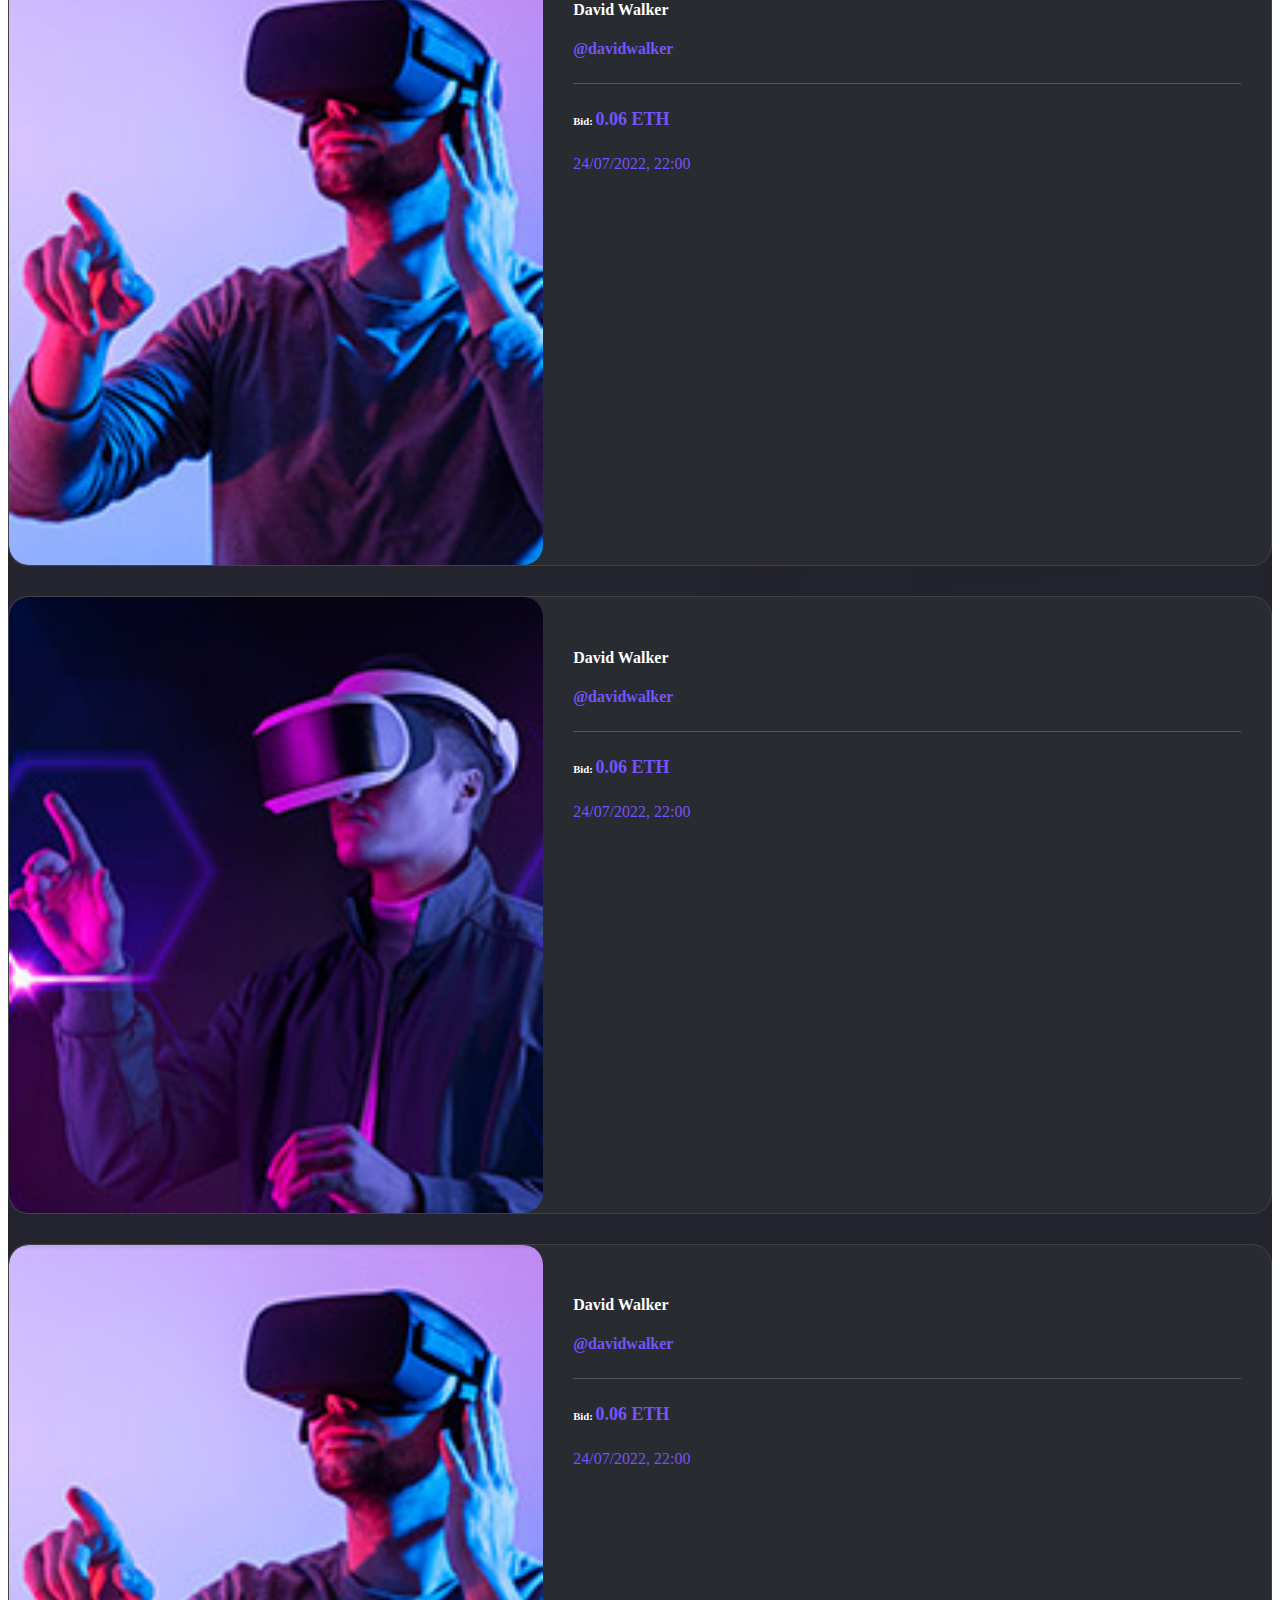
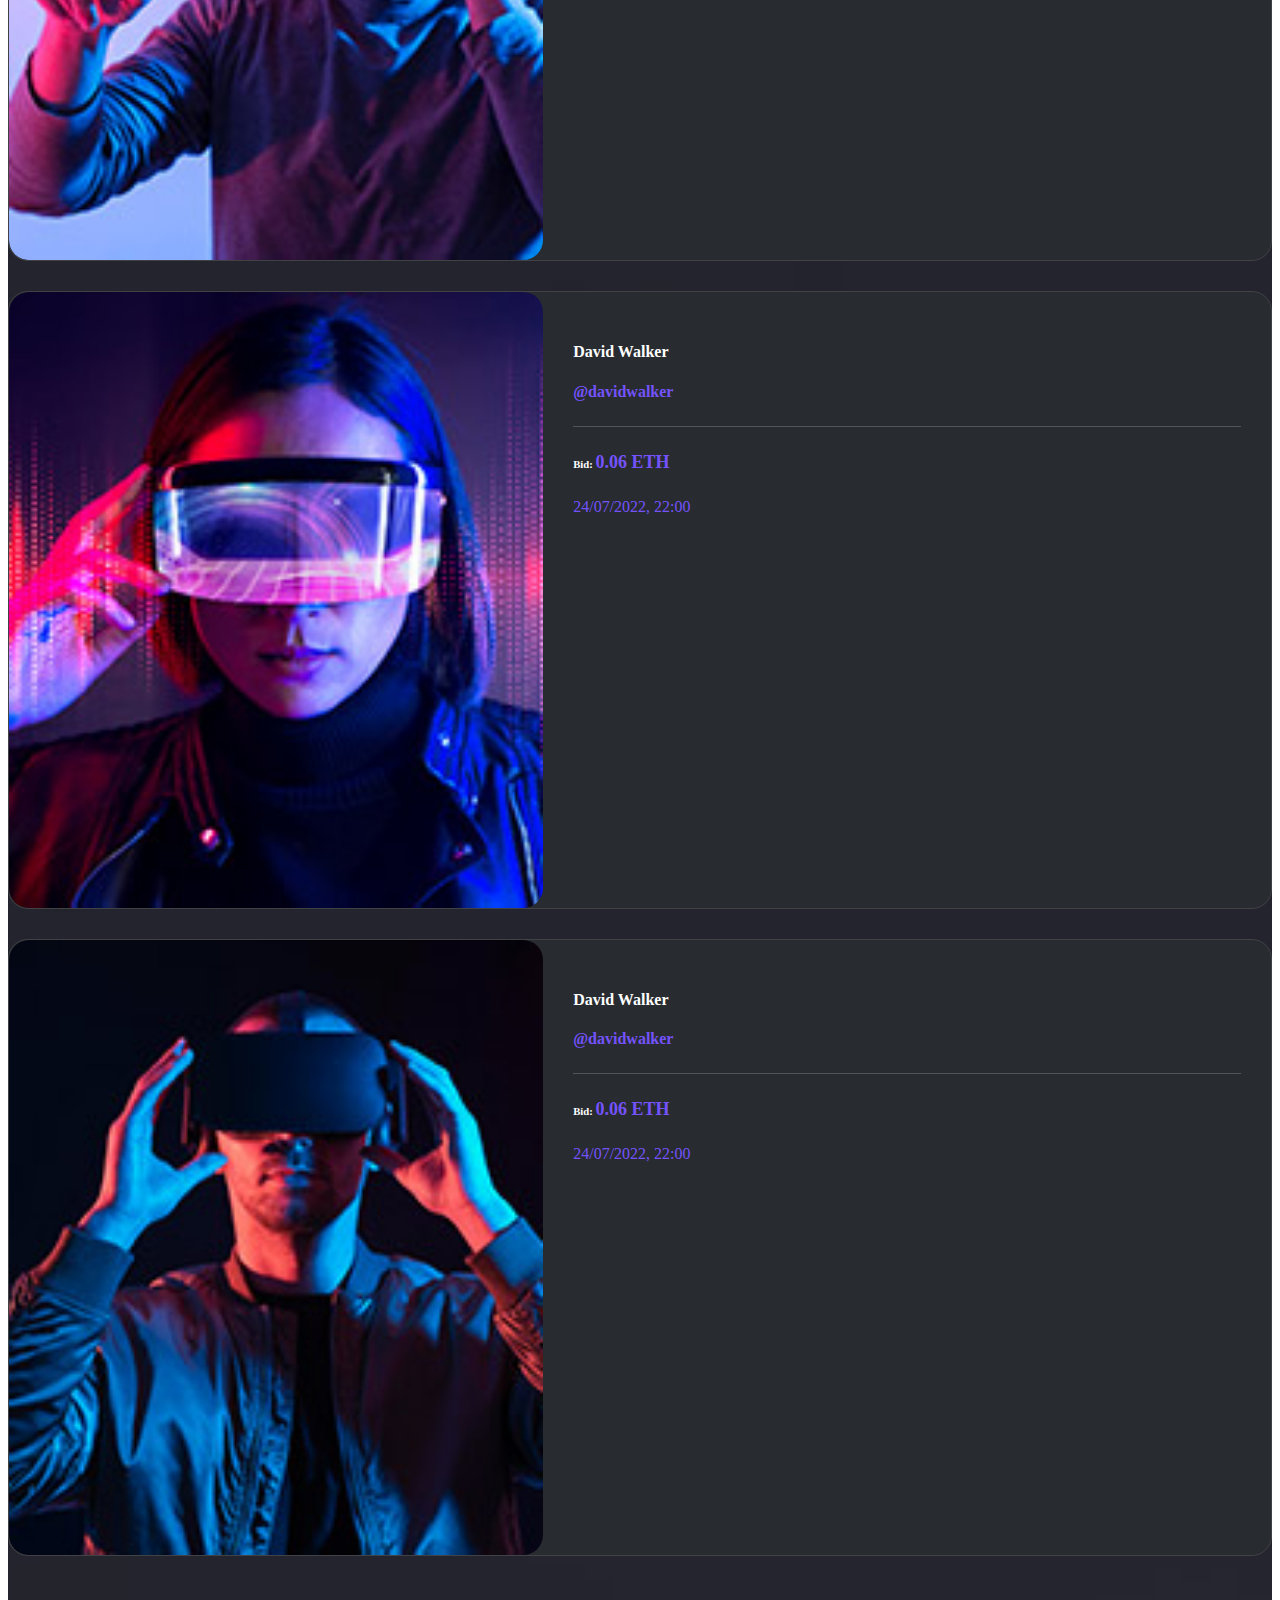
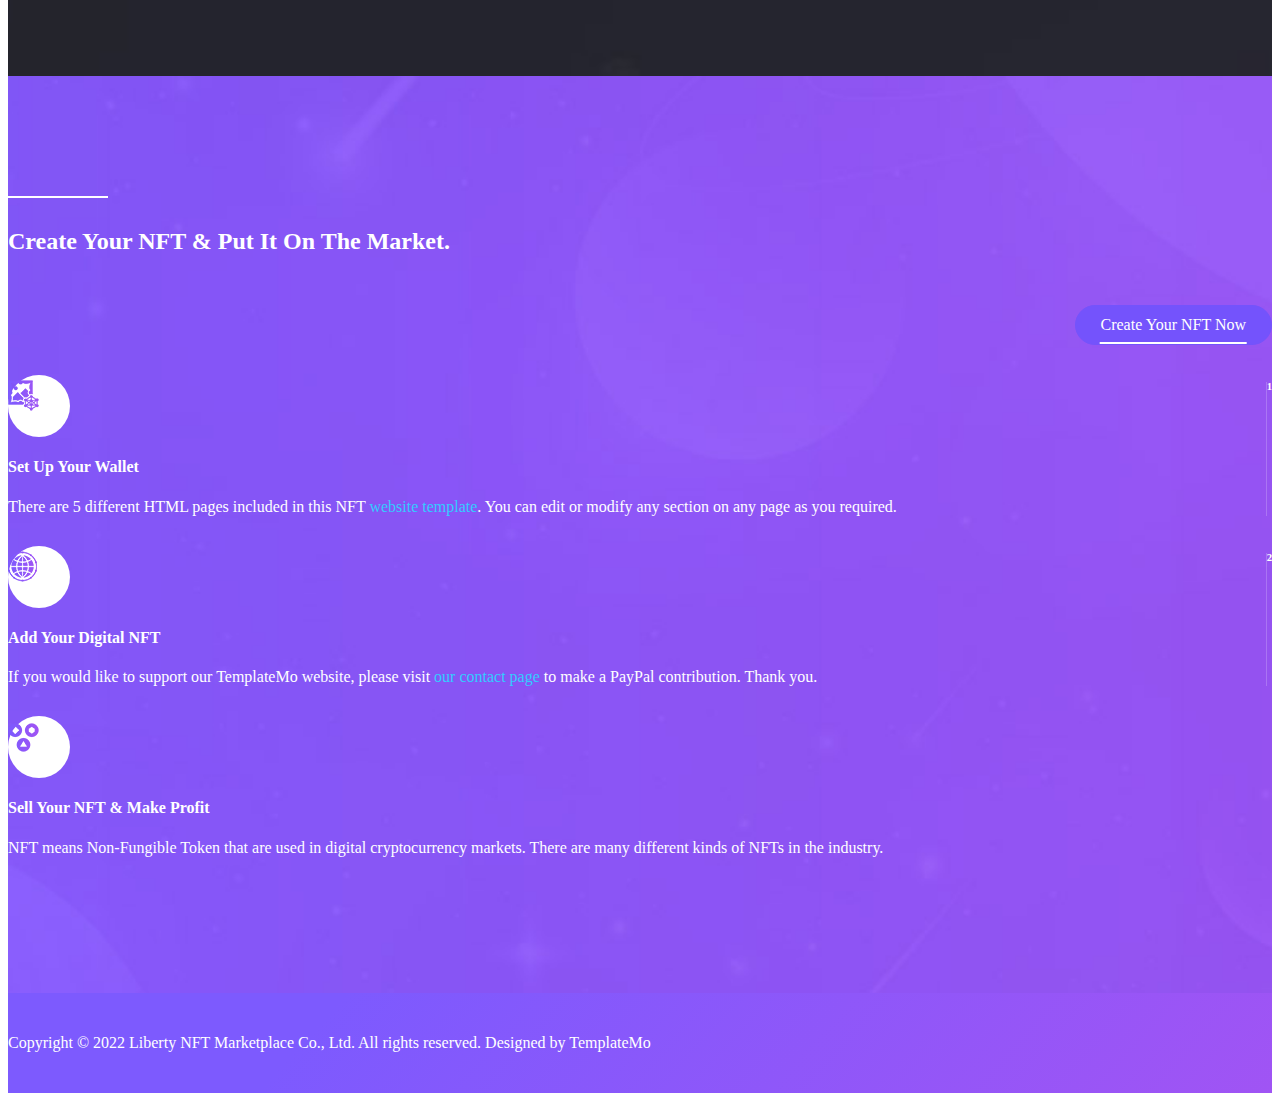
<file: details.html>
<!DOCTYPE html>
<html lang="en">
<head>
    <title>NFT Marketplace</title>

    <meta charset="UTF-8">
    <meta http-equiv="X-UA-Compatible" content="IE=edge">
    <meta name="viewport" content="width=device-width, initial-scale=1">

    <!-- Bootstrap -->
    <link href="https://cdn.jsdelivr.net/npm/bootstrap@5.0.2/dist/css/bootstrap.min.css" rel="stylesheet" integrity="sha384-EVSTQN3/azprG1Anm3QDgpJLIm9Nao0Yz1ztcQTwFspd3yD65VohhpuuCOmLASjC" crossorigin="anonymous">
    <script src="https://cdn.jsdelivr.net/npm/bootstrap@5.0.2/dist/js/bootstrap.bundle.min.js" integrity="sha384-MrcW6ZMFYlzcLA8Nl+NtUVF0sA7MsXsP1UyJoMp4YLEuNSfAP+JcXn/tWtIaxVXM" crossorigin="anonymous"></script>

    <!-- Bootstrap Icons -->
    <link rel="stylesheet" href="https://cdn.jsdelivr.net/npm/bootstrap-icons@1.10.2/font/bootstrap-icons.css">

    <link rel="stylesheet" href="style.css">

    <script src="script.js" defer></script>
</head>
<body>

    <header class="header">
        <div class="container">
            <div class="row">
                <div class="col-12">
                    <nav class="navbar navbar-expand-lg navbar-light bg-light">
                        <a class="logo" href="index.html">
                            <img class="img-fluid" src="img/logo.png" alt="Logo">
                        </a>
    
                        <button class="navbar-toggler" type="button" data-bs-toggle="collapse" data-bs-target="#navbarSupportedContent" aria-controls="navbarSupportedContent" aria-expanded="false" aria-label="Toggle navigation">
                            <span class="navbar-toggler-icon"></span>
                        </button>
    
                        <div class="collapse navbar-collapse" id="navbarSupportedContent">
                            <ul class="navbar-nav ms-auto mt-2 mb-lg-0">
                                <li class="nav-item">
                                    <a class="nav-link" aria-current="page" href="index.html">Home</a>
                                </li>
                                <li class="nav-item">
                                    <a class="nav-link" href="explore.html">Explore</a>
                                </li>
                                <li class="nav-item">
                                    <a class="nav-link" href="details.html">Item Details</a>
                                </li>
                                <li class="nav-item">
                                    <a class="nav-link" href="author.html">Author</a>
                                </li>
                                <li class="nav-item">
                                    <a class="nav-link" href="create.html">Create Yours</a>
                                </li>
                            </ul>
                        </div>
                    </nav>
                </div>
            </div>
        </div>
    </header>

    <main>
        <section class="page-heading">
            <div class="container">
                <div class="row">
                    <div class="col-lg-12">
                        <h6>Liberty NFT Market</h6>
                        <h2 class="fs-1">VIEW ITEM DETAILS</h2>
                        <span>Home > <a href="details.html">Item Details</a></span>
                        <div class="banner-buttons mt-4">
                            <a class="main-button me-2" href="explore.html" type="button">Explore Our Items</a>
                            <a class="border-button ms-2" href="create.html" target="_blank">Create Your NFT</a>
                        </div>
                    </div>
                </div>
            </div>
        </section>
    
        <section class="item-details">
            <div class="container">
                <div class="row">
                    <div class="col-lg-12">
                        <div class="section-heading">
                            <div class="line-dec"></div>
                            <h2>View Details <em>For Item</em> Here.</h2>
                        </div>
                    </div>
                    <div class="col-lg-7">
                        <div class="left-image">
                            <img src="img/item-details-01.jpg" alt="">
                        </div>
                    </div>
                    <div class="col-lg-5 align-self-center">
                        <h4>Dolores Haze Westworld Eye</h4>
                        <div class="author">
                            <div class="avatar">
                                <img src="img/author-02.jpg" alt="Avatar">
                            </div>
                            <div class="info">
                                <h6>Liberty Artist</h6>
                                <a href="author.html">@libertyart</a>
                            </div>
                        </div>
                        <p class="mb-5">Lorem ipsum dolor sit amet, consectetu dipiscingei elit, sed do eiusmod tempor incididunt ut labore et dolore magna aliqua.</p>
                        <div class="row">
                            <div class="col-3">
                                <div class="bid">
                                    <p>Current Bid</p>
                                    <p class="fs-5"><em>6.06 ETH</em></p>
                                    <p><span>($8,025.50)</span></p>
                                </div>
                            </div>
                            <div class="col-4">
                                <div class="bid">
                                    <p>Owner</p>
                                    <p class="fs-5"><em>David Walker</em></p>
                                    <p><span>(@davidwalker)</span></p>
                                </div>
                            </div>
                            <div class="col-5">
                                <div class="bid">
                                    <p>Ends In</p>
                                    <p class="fs-5"><em>3D 05H 20M 58S</em></p>
                                    <p><span>(January 22nd, 2021)</span></p>
                                </div>
                            </div>
                        </div>
                        <form id="submit" action="">
                            <label for="quantity-text">Place Bid:</label>
                            <input required class="quantity-text" placeholder="1 ETH">
                            <div class="banner-buttons">
                                <button type="submit" id="form-submit" class="main-button">Submit Now</button>
                            </div>
                        </form>
                    </div>
                    <div class="col-lg-12">
                        <div class="current-bid">
                            <div class="row">
                                <div class="col-lg-6">
                                    <div class="mini-heading">
                                        <h4>Current Biddings Prices ( ETH )</h4>
                                    </div>
                                </div>
                                <div class="col-lg-6">
                                    <select class="form-select" aria-label="">
                                        <option selected value="">Sort By: Latest</option>
                                        <option value="">Sort By: Oldest</option>
                                        <option value="">Sort By: Lowest</option>
                                        <option value="">Sort By: Highest</option>
                                    </select>
                                </div>
                                <div class="col-lg-4 col-md-6">
                                    <div class="item">
                                        <div class="left-image">
                                            <img class="img-fluid" src="img/current-01.jpg" alt="">
                                        </div>
                                        <div class="right-content">
                                            <h4 class="mb-0">David Walker</h4>
                                            <a href="author.html">@davidwalker</a>
                                            <div class="line-dec"></div>
                                            <h6>Bid: <em>0.06 ETH</em></h6>
                                            <span class="date">24/07/2022, 22:00</span>
                                        </div>
                                    </div>
                                </div>
                                <div class="col-lg-4 col-md-6">
                                    <div class="item">
                                        <div class="left-image">
                                            <img class="img-fluid" src="img/current-02.jpg" alt="">
                                        </div>
                                        <div class="right-content">
                                            <h4 class="mb-0">David Walker</h4>
                                            <a href="author.html">@davidwalker</a>
                                            <div class="line-dec"></div>
                                            <h6>Bid: <em>0.06 ETH</em></h6>
                                            <span class="date">24/07/2022, 22:00</span>
                                        </div>
                                    </div>
                                </div>
                                <div class="col-lg-4 col-md-6">
                                    <div class="item">
                                        <div class="left-image">
                                            <img class="img-fluid" src="img/current-03.jpg" alt="">
                                        </div>
                                        <div class="right-content">
                                            <h4 class="mb-0">David Walker</h4>
                                            <a href="author.html">@davidwalker</a>
                                            <div class="line-dec"></div>
                                            <h6>Bid: <em>0.06 ETH</em></h6>
                                            <span class="date">24/07/2022, 22:00</span>
                                        </div>
                                    </div>
                                </div>
                                <div class="col-lg-4 col-md-6">
                                    <div class="item">
                                        <div class="left-image">
                                            <img class="img-fluid" src="img/current-02.jpg" alt="">
                                        </div>
                                        <div class="right-content">
                                            <h4 class="mb-0">David Walker</h4>
                                            <a href="author.html">@davidwalker</a>
                                            <div class="line-dec"></div>
                                            <h6>Bid: <em>0.06 ETH</em></h6>
                                            <span class="date">24/07/2022, 22:00</span>
                                        </div>
                                    </div>
                                </div>
                                <div class="col-lg-4 col-md-6">
                                    <div class="item">
                                        <div class="left-image">
                                            <img class="img-fluid" src="img/current-04.jpg" alt="">
                                        </div>
                                        <div class="right-content">
                                            <h4 class="mb-0">David Walker</h4>
                                            <a href="author.html">@davidwalker</a>
                                            <div class="line-dec"></div>
                                            <h6>Bid: <em>0.06 ETH</em></h6>
                                            <span class="date">24/07/2022, 22:00</span>
                                        </div>
                                    </div>
                                </div>
                                <div class="col-lg-4 col-md-6">
                                    <div class="item">
                                        <div class="left-image">
                                            <img class="img-fluid" src="img/current-01.jpg" alt="">
                                        </div>
                                        <div class="right-content">
                                            <h4 class="mb-0">David Walker</h4>
                                            <a href="author.html">@davidwalker</a>
                                            <div class="line-dec"></div>
                                            <h6>Bid: <em>0.06 ETH</em></h6>
                                            <span class="date">24/07/2022, 22:00</span>
                                        </div>
                                    </div>
                                </div>
                            </div>
                        </div>
                    </div>
                </div>
            </div>
        </section>
    
        <section class="creating-nft">
            <div class="container">
                <div class="row">
                    <div class="col-lg-8">
                        <div class="section-heading">
                            <div class="line-dec"></div>
                            <h2>Create Your NFT & Put It On The Market.</h2>
                        </div>
                    </div>
                    <div class="col-lg-4">
                        <div class="banner-buttons">
                            <a class="main-button" href="create.html">Create Your NFT Now</a>
                        </div>
                    </div>
                    <div class="col-lg-4">
                        <div class="item first-item">
                            <div class="number">
                                <h6>1</h6>
                            </div>
                            <div class="icon text-center mb-4">
                                <img src="img/icons/icon-02.png" alt="">
                            </div>
                            <h4 class="fw-bold">Set Up Your Wallet</h4>
                            <p>There are 5 different HTML pages included in this NFT <a href="https://templatemo.com/page/1" target="_blank" rel="nofollow">website template</a>. You can edit or modify any section on any page as you required.</p>
                        </div>
                    </div>
                    <div class="col-lg-4">
                        <div class="item second-item">
                            <div class="number">
                                <h6>2</h6>
                            </div>
                            <div class="icon text-center mb-4">
                                <img src="img/icons/icon-04.png" alt="">
                            </div>
                            <h4 class="fw-bold">Add Your Digital NFT</h4>
                            <p>If you would like to support our TemplateMo website, please visit <a href="https://templatemo.com/contact" target="_parent" rel="nofollow">our contact page</a> to make a PayPal contribution. Thank you.</p>
                        </div>
                    </div>
                    <div class="col-lg-4">
                        <div class="item">
                            <div class="icon text-center mb-4">
                                <img src="img/icons/icon-06.png" alt="">
                            </div>
                            <h4 class="fw-bold">Sell Your NFT & Make Profit</h4>
                            <p>NFT means Non-Fungible Token that are used in digital cryptocurrency markets. There are many different kinds of NFTs in the industry.</p>
                        </div>
                    </div>
                </div>
            </div>
        </section>
    </main>

    <footer>
        <div class="container">
            <div class="row">
                <div class="col-lg-12">
                    <p class="text-center mb-0">
                        Copyright © 2022 Liberty NFT Marketplace Co., Ltd. All rights reserved. Designed by <a class="fw-bold" title="HTML CSS Templates" rel="sponsored" href="https://templatemo.com" target="_blank">TemplateMo</a>
                    </p>
                </div>
            </div>
        </div>
    </footer>

</body>
</html>
</file>
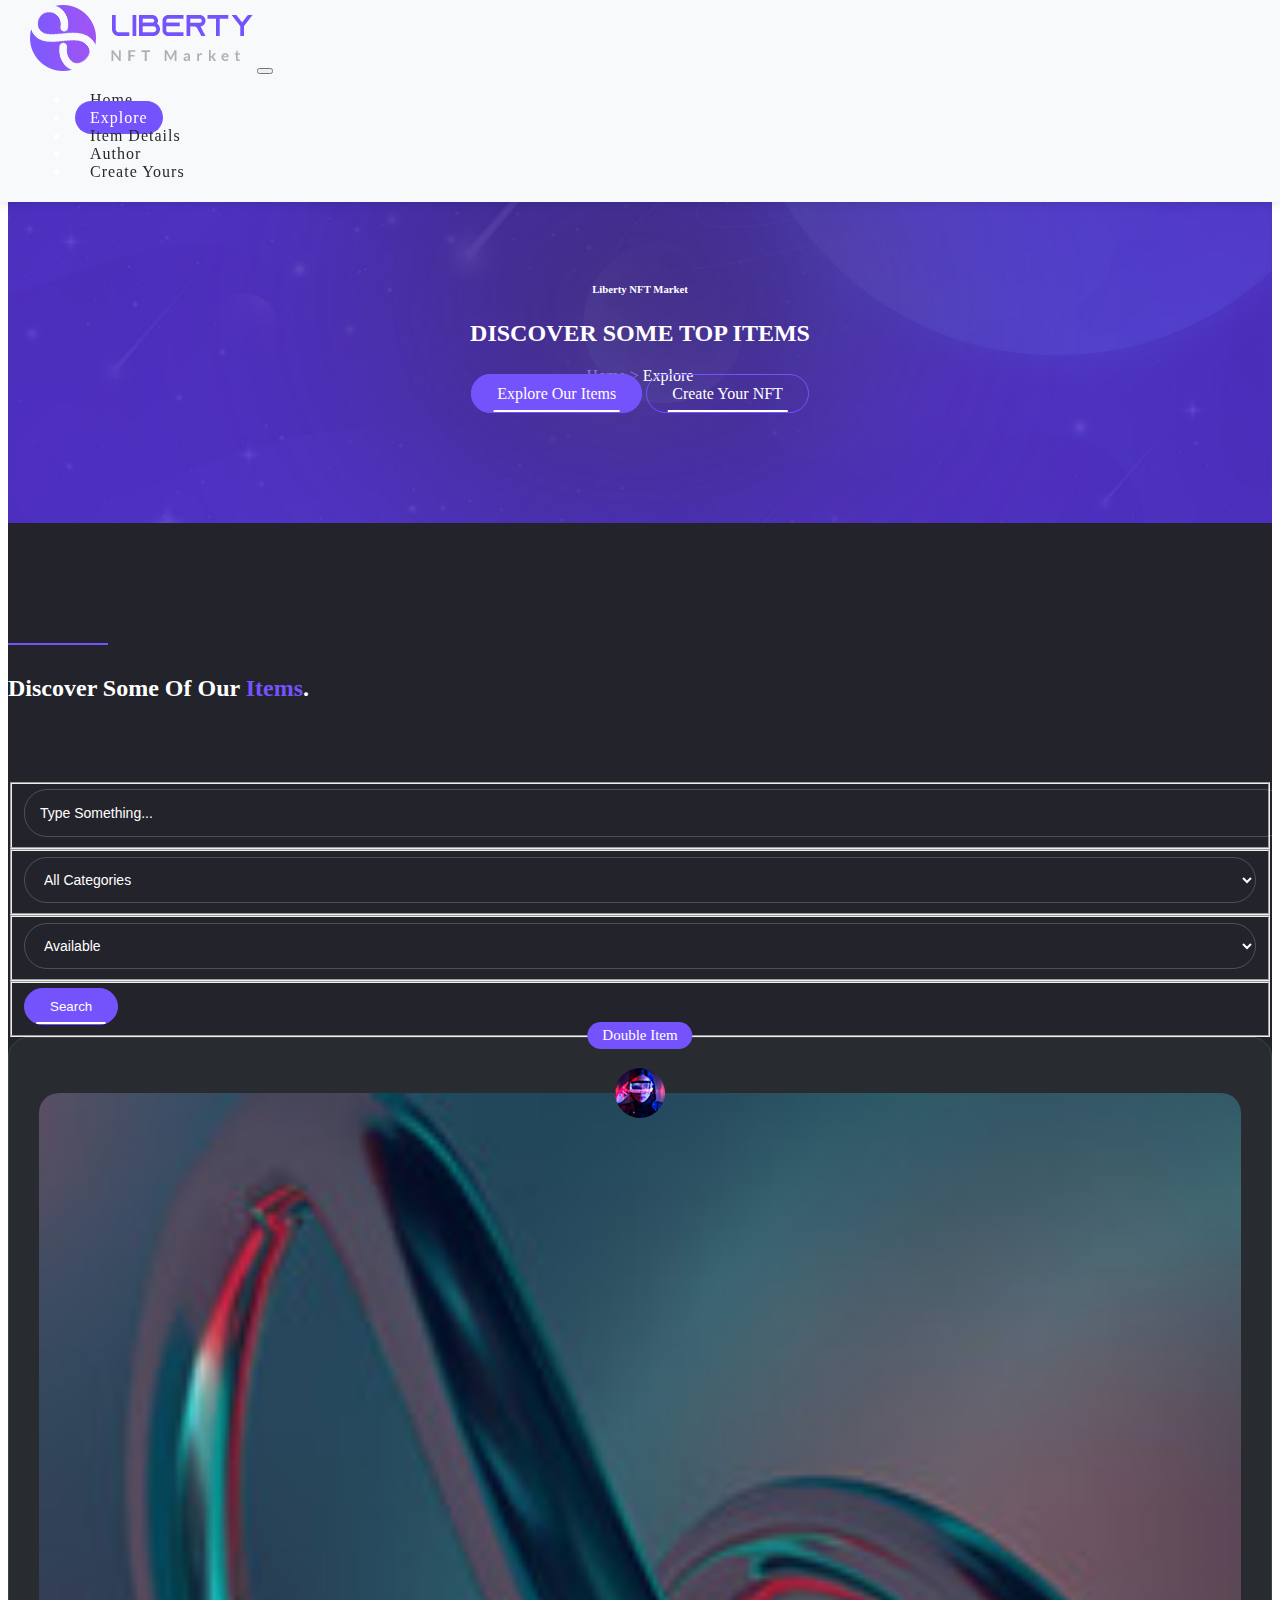
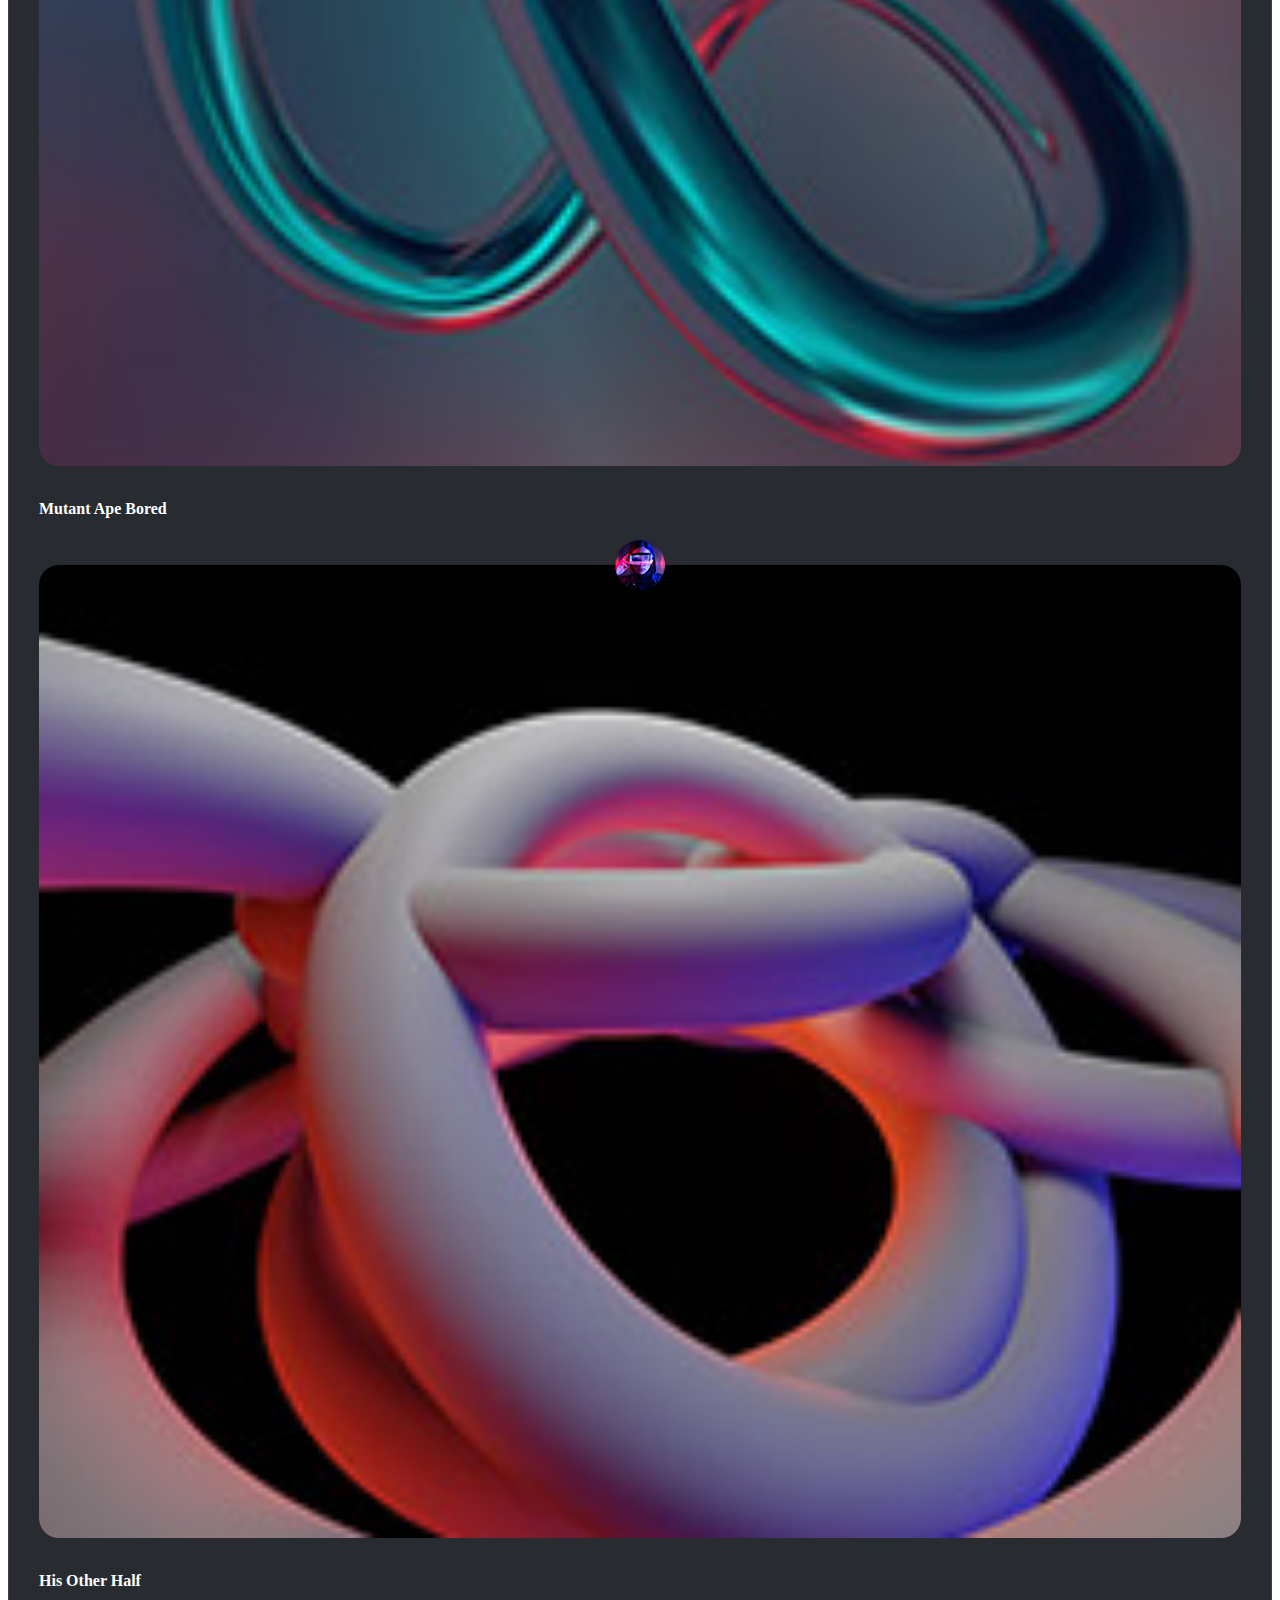
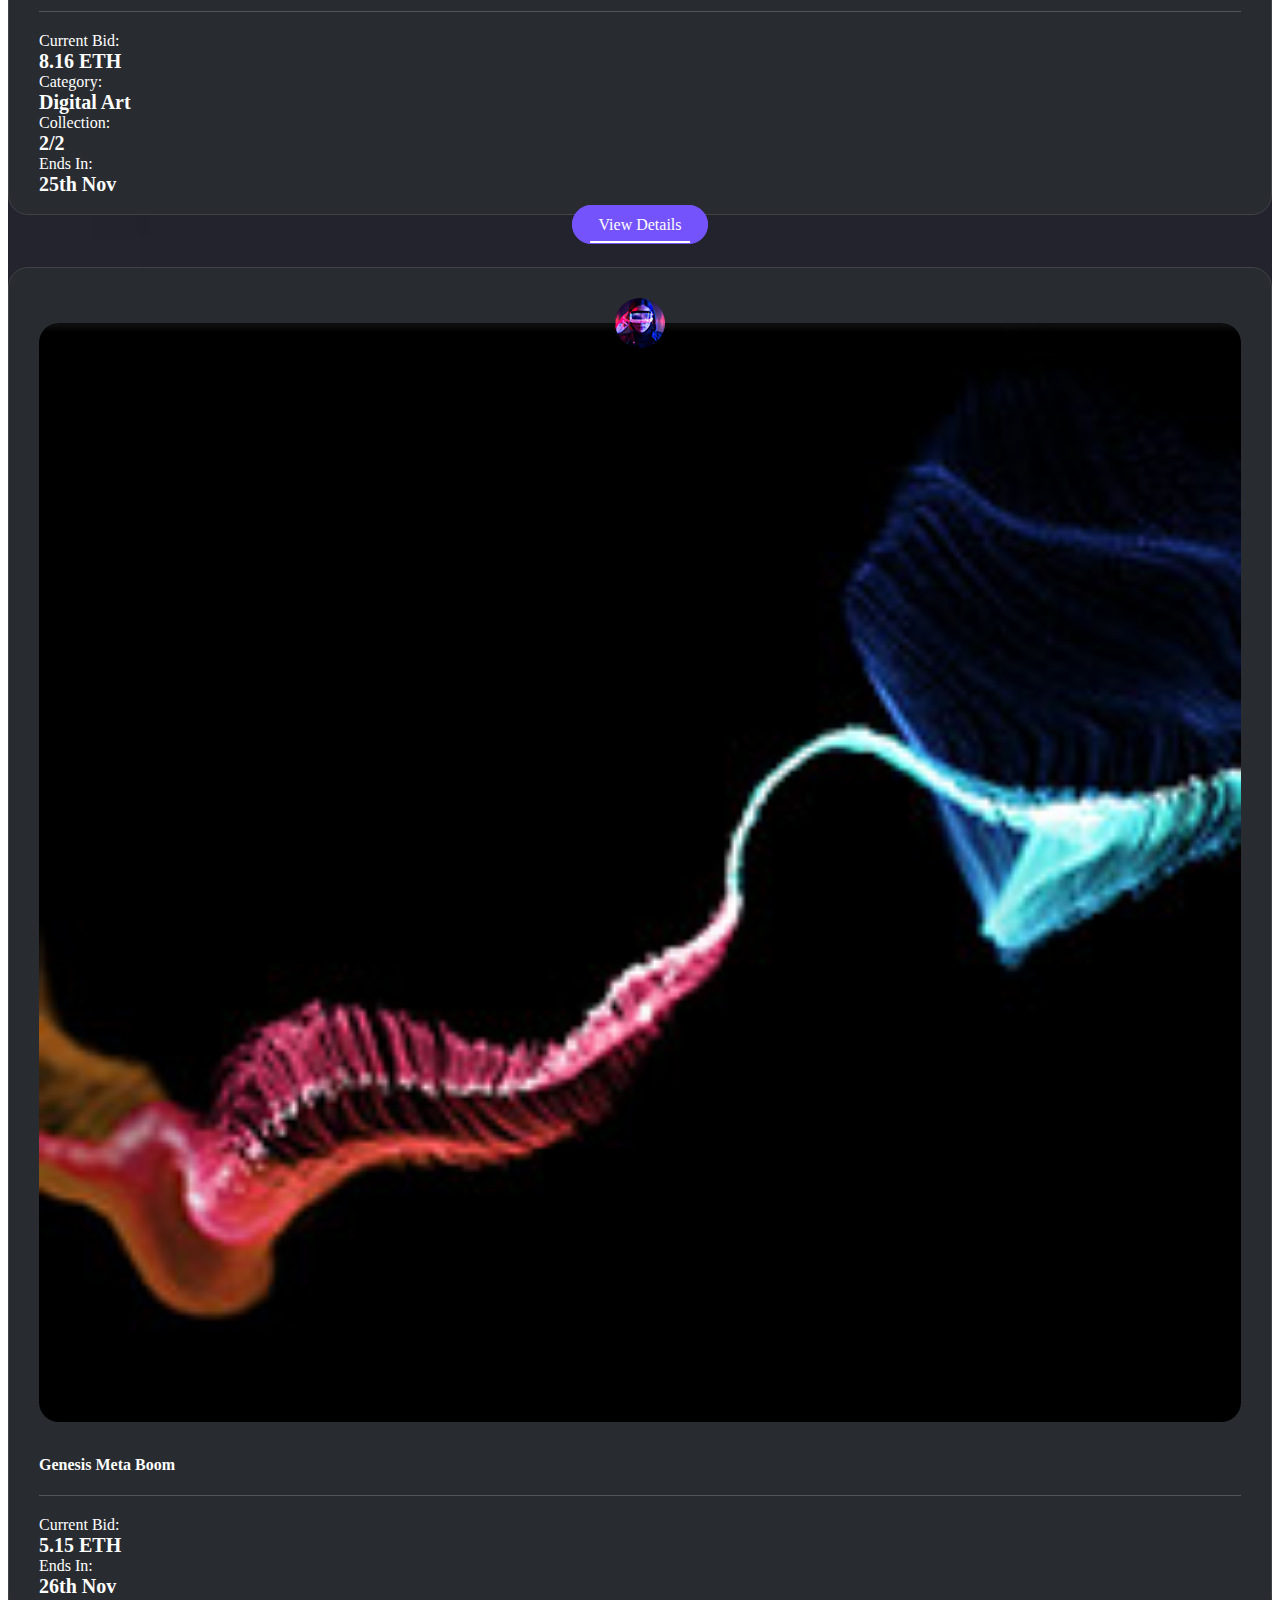
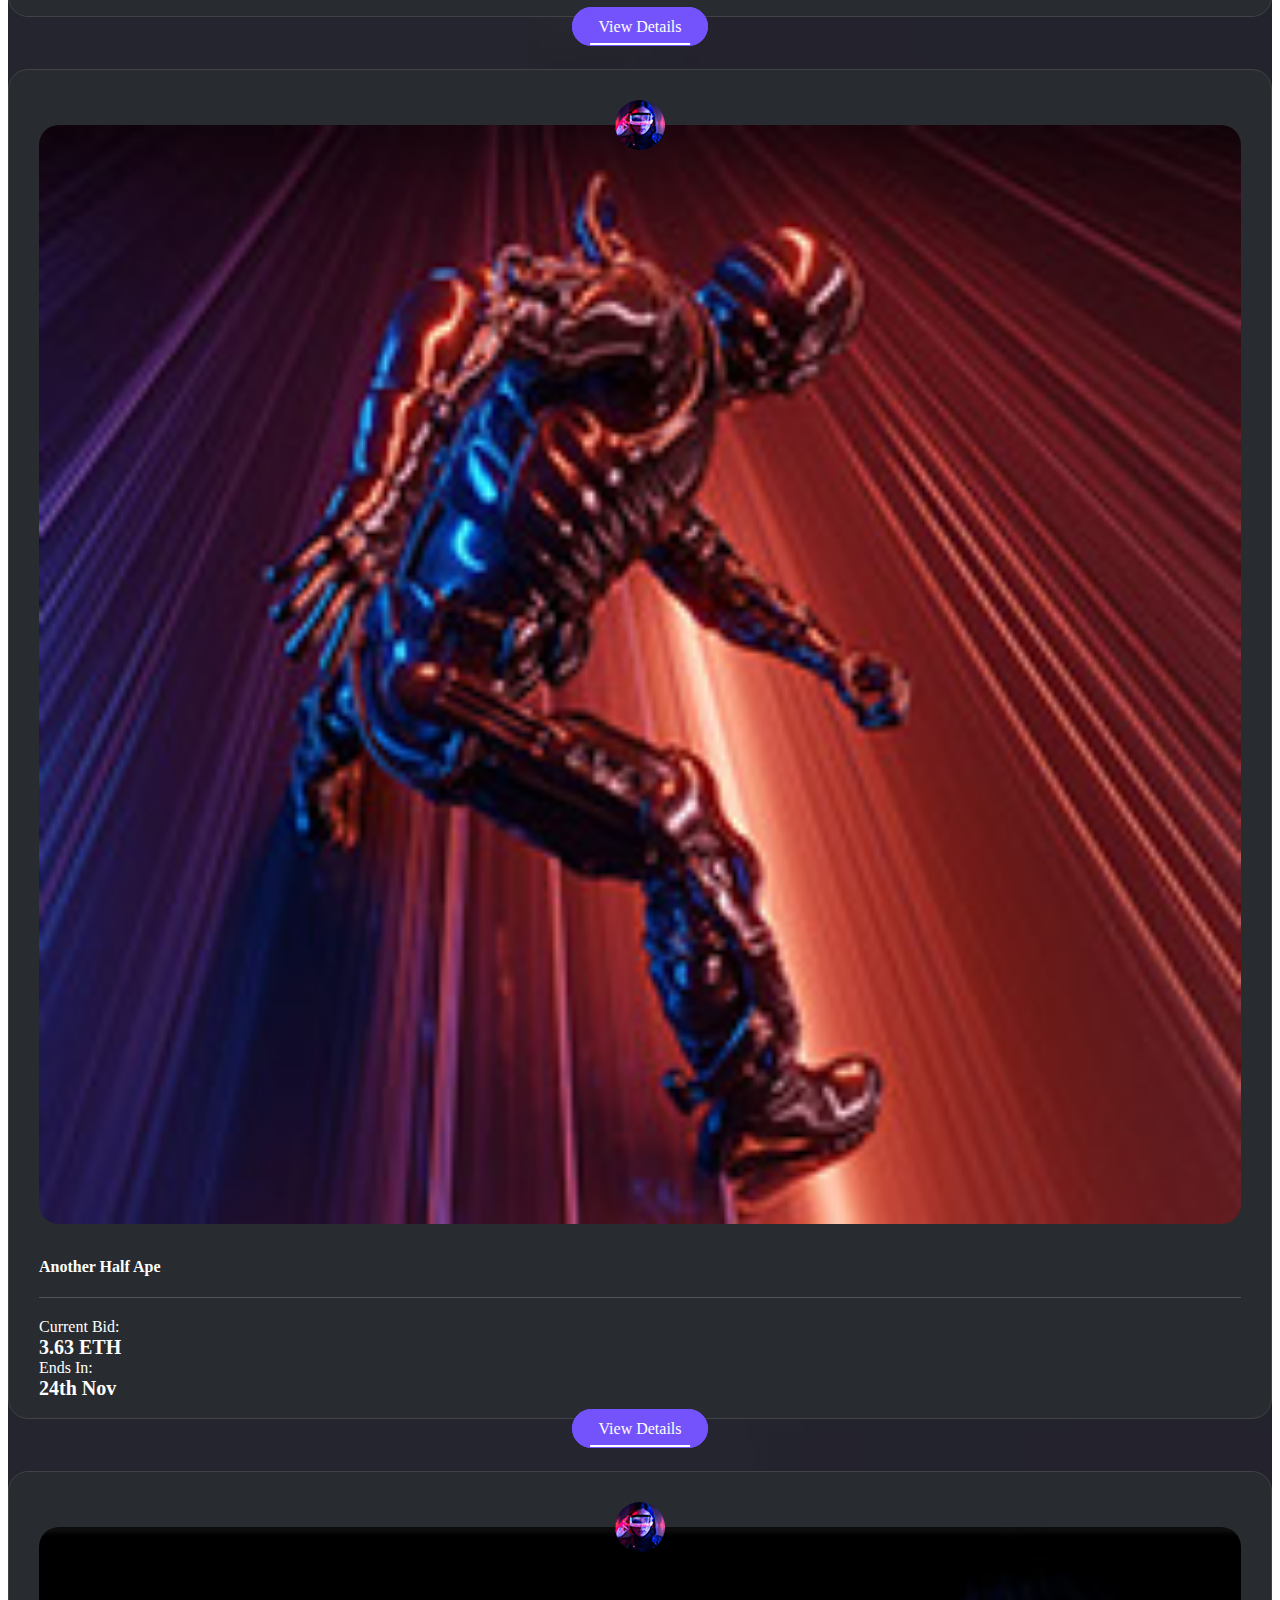
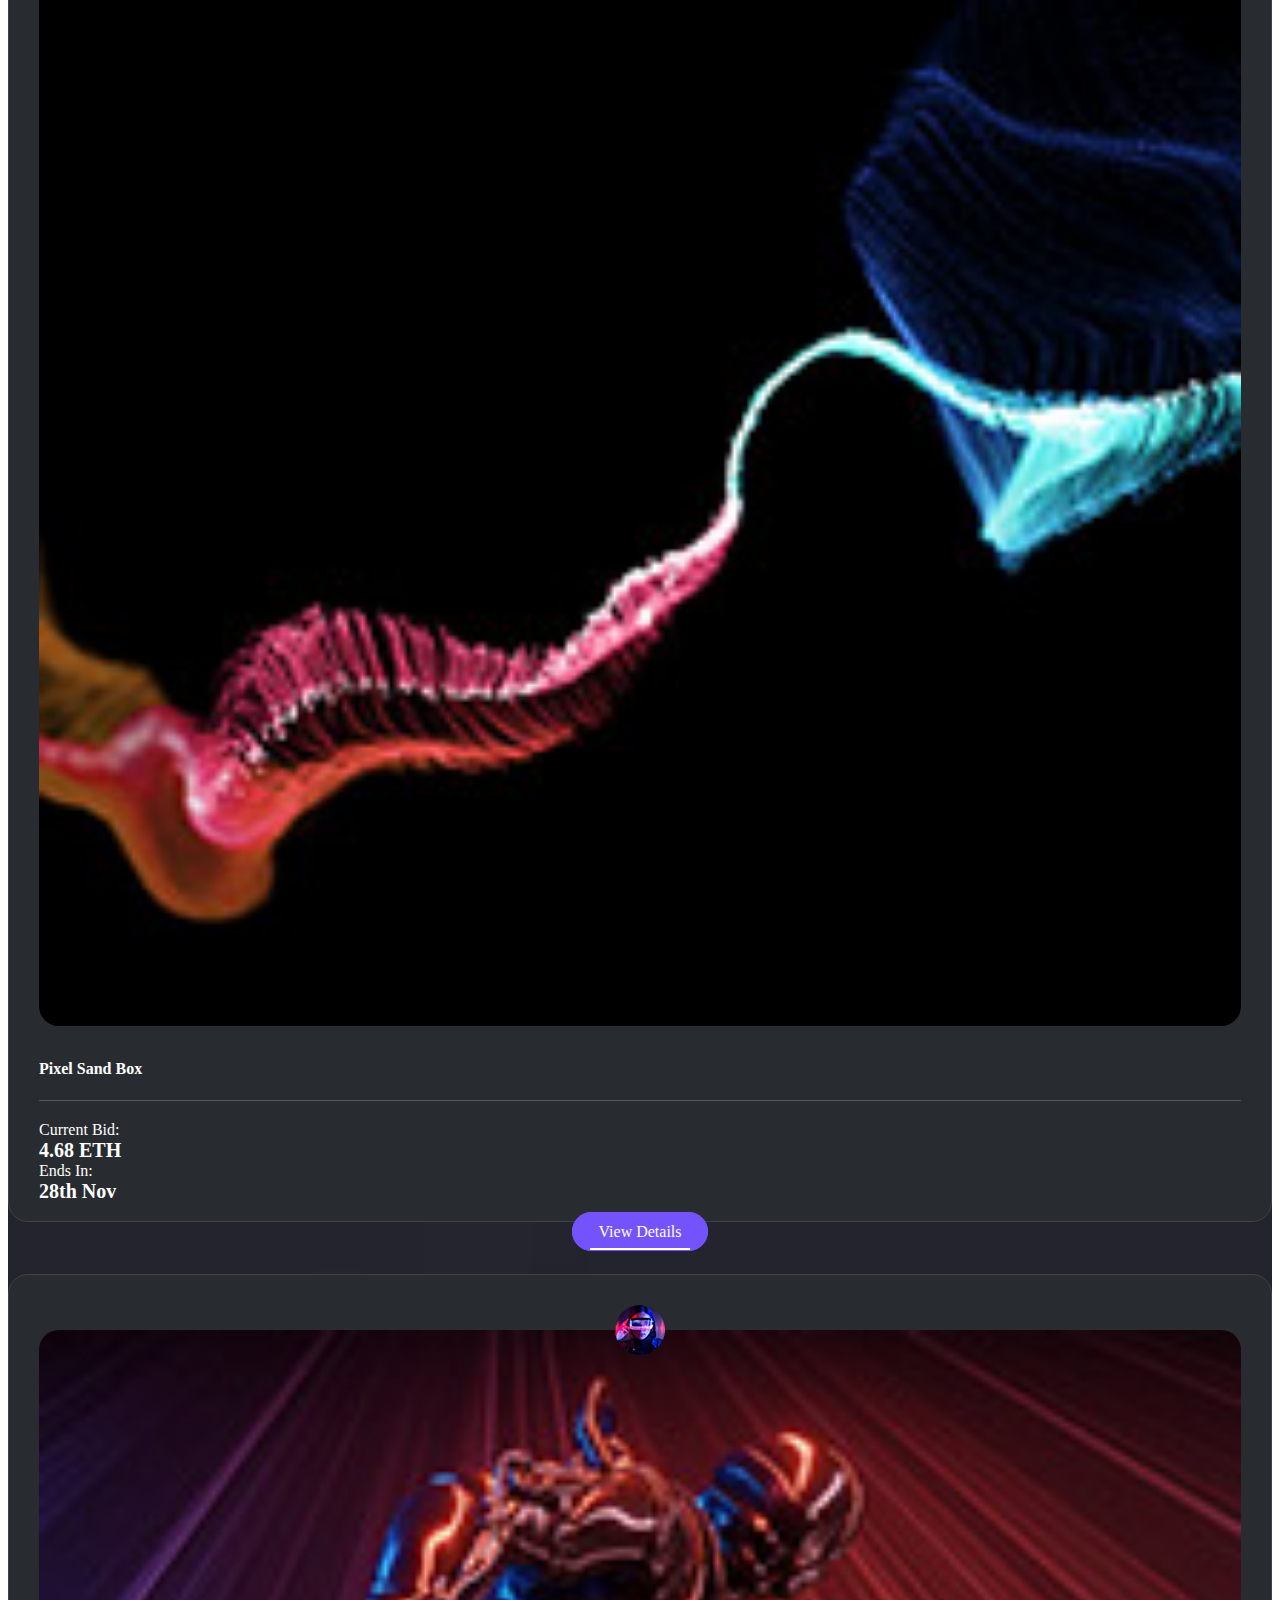
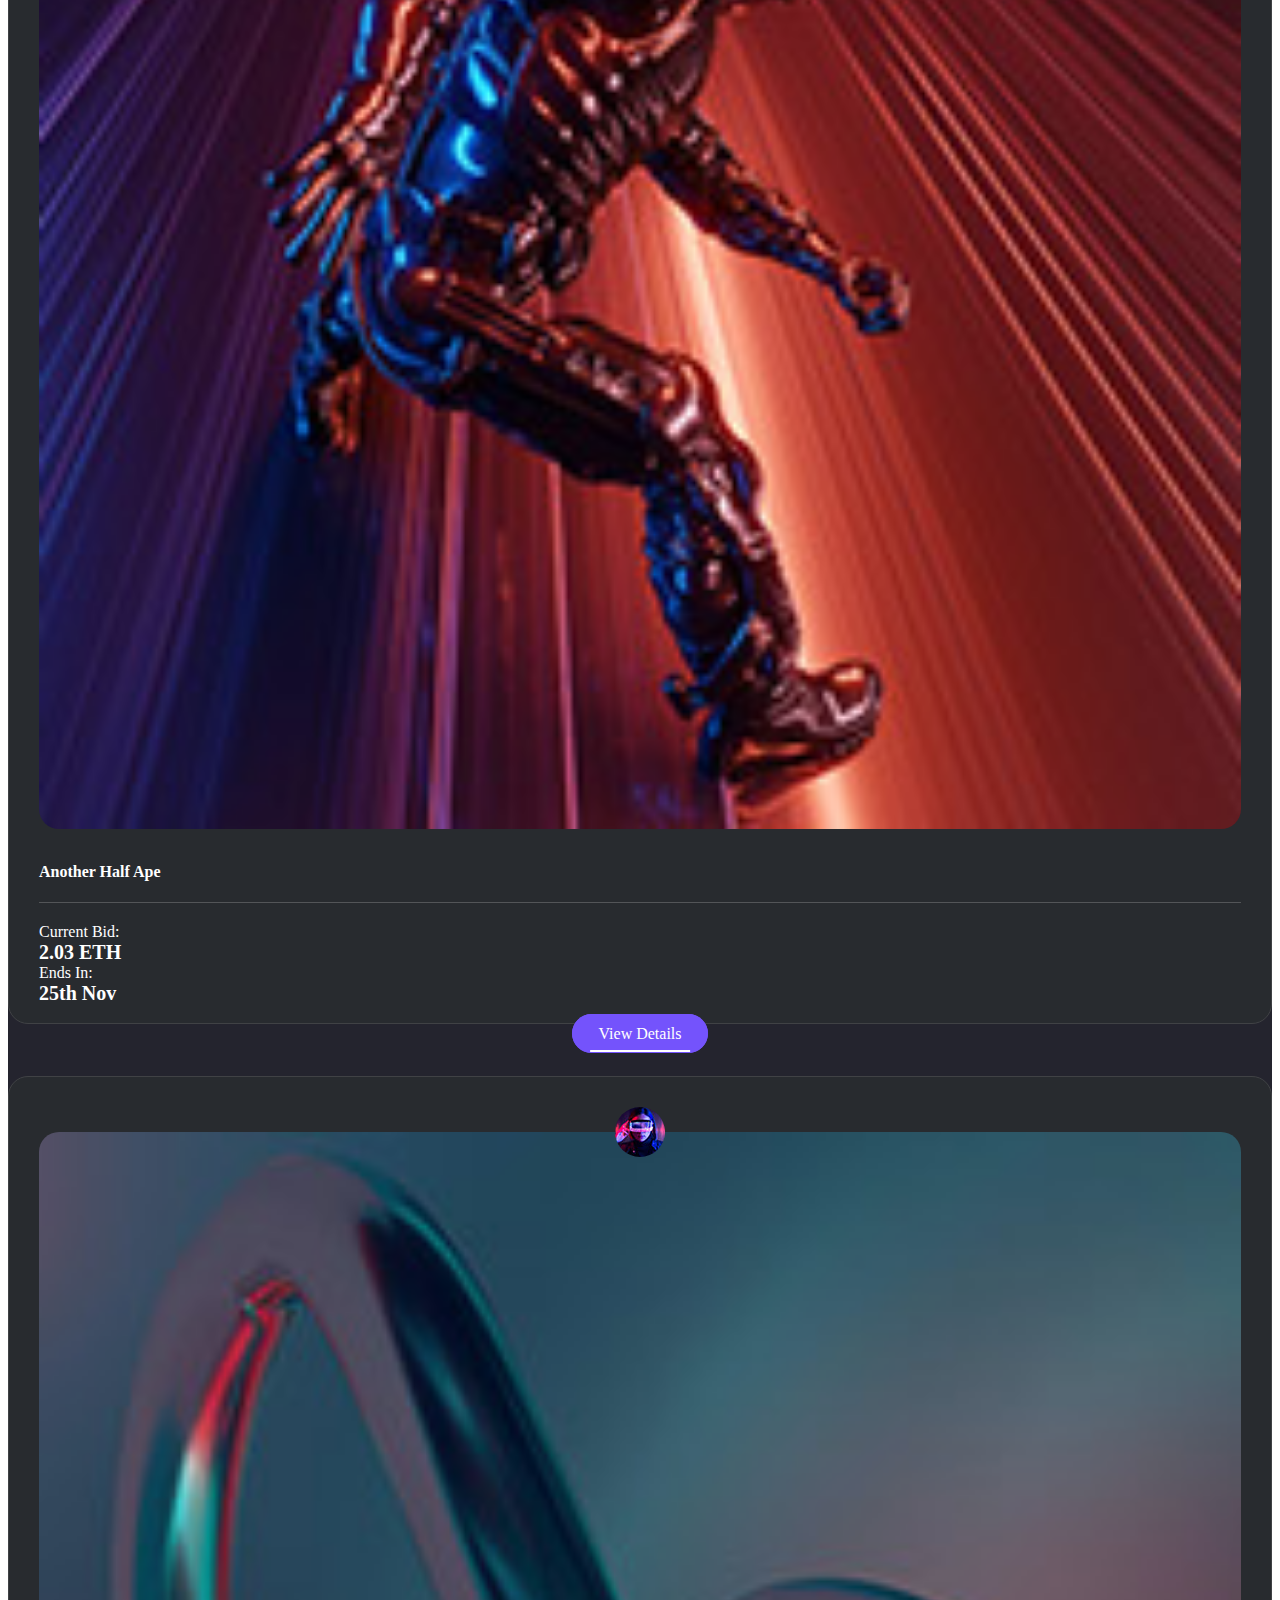
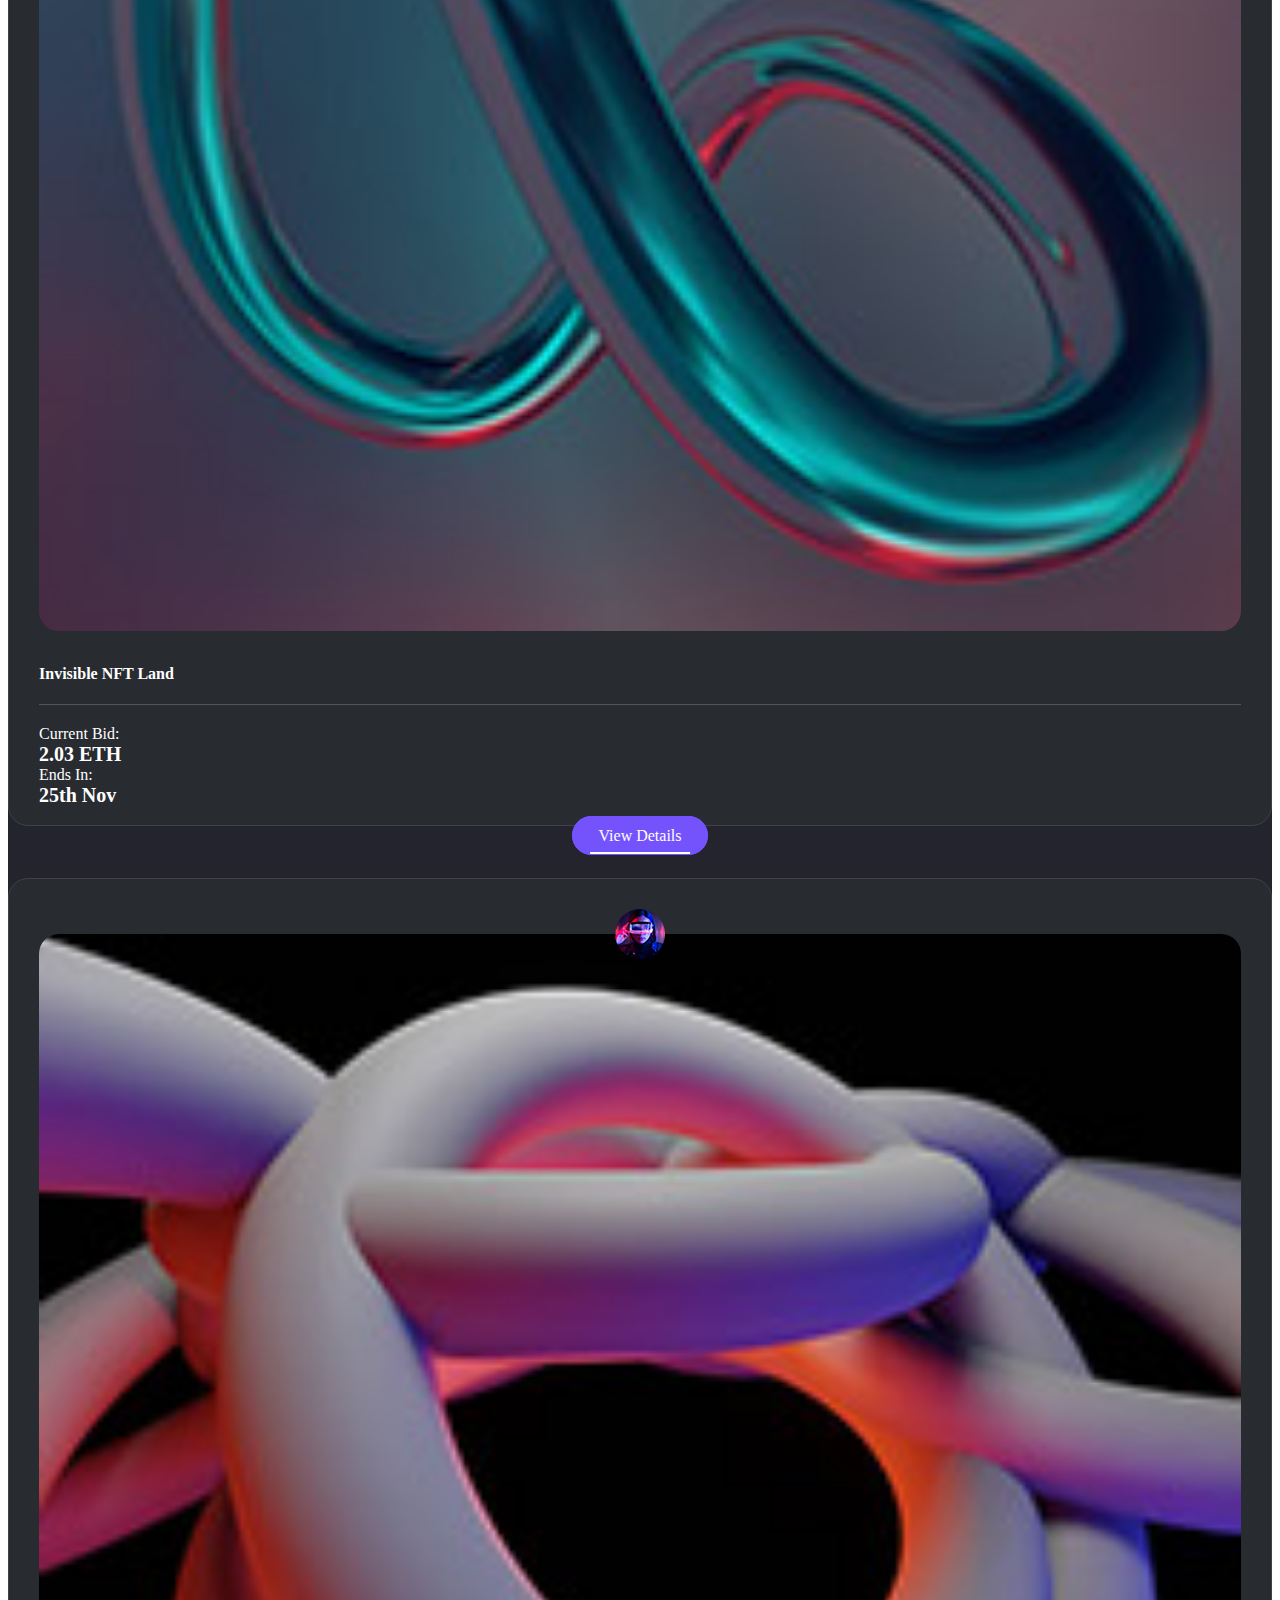
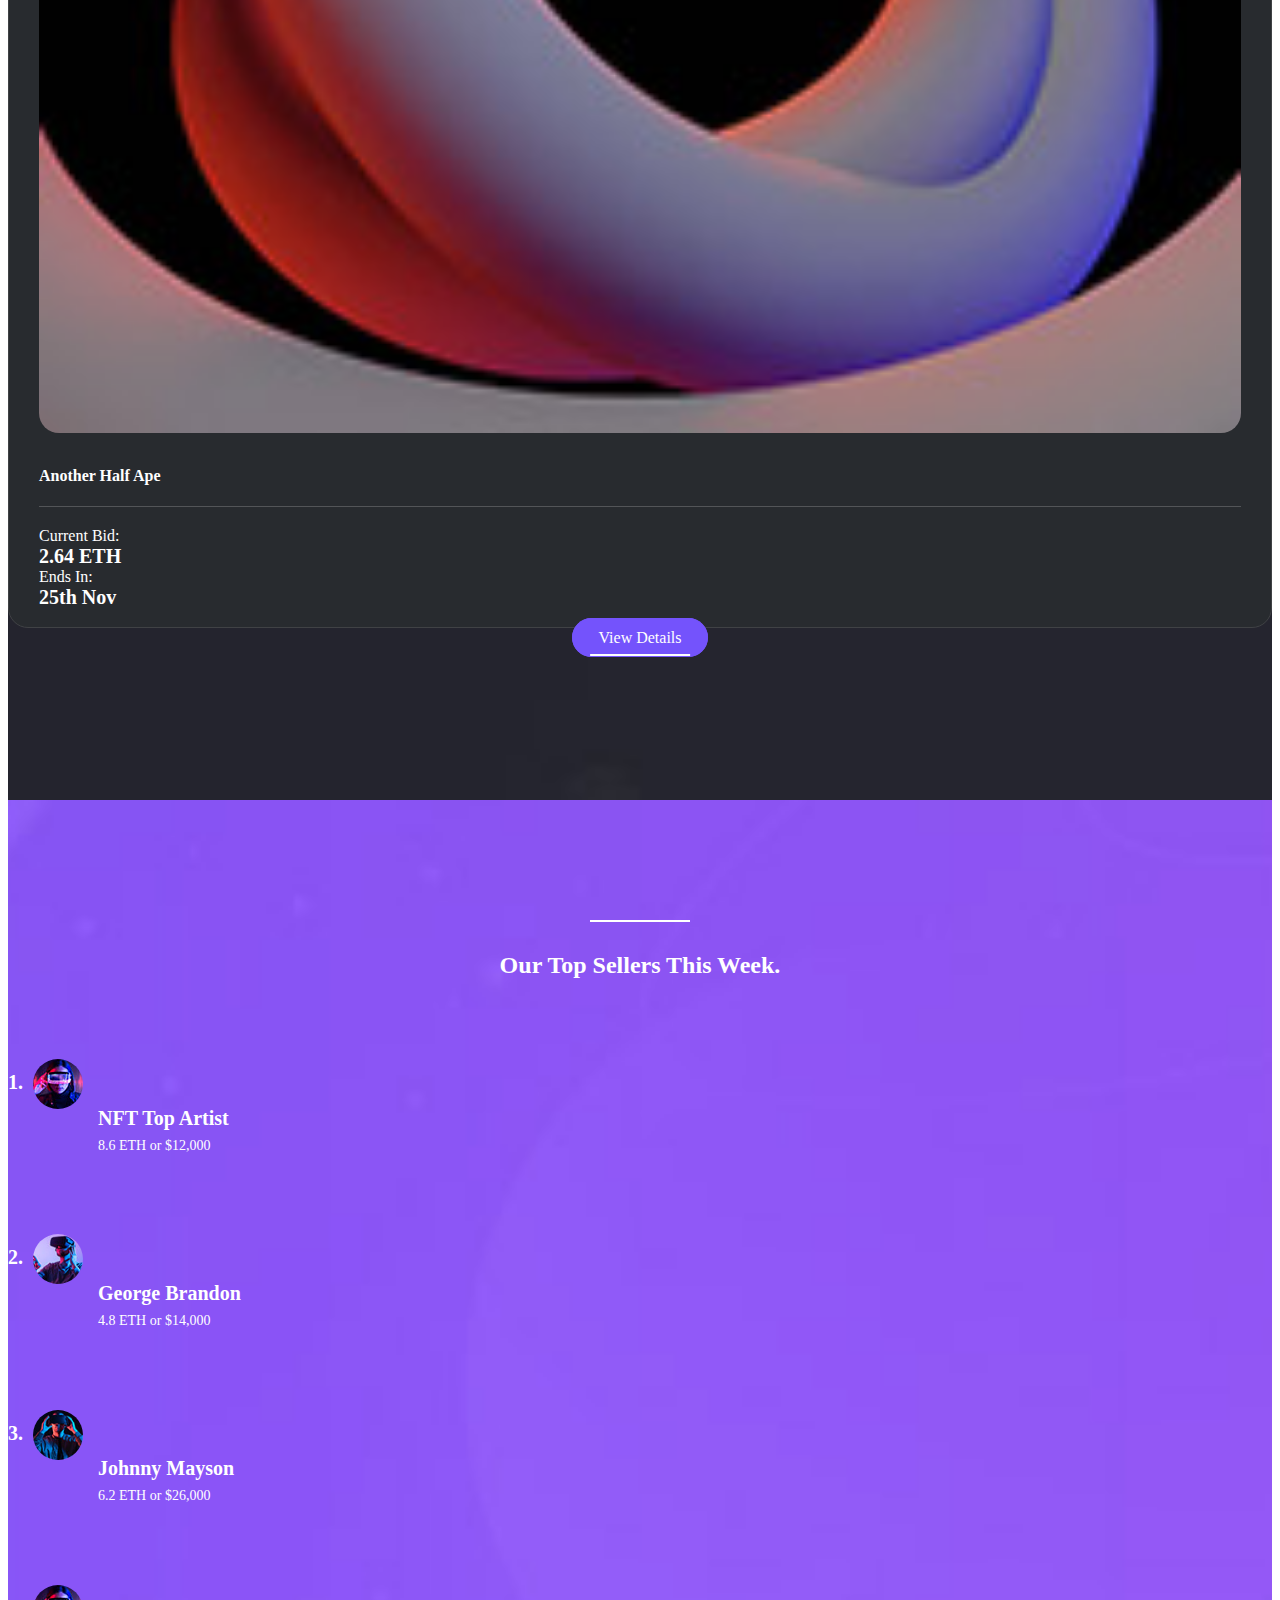
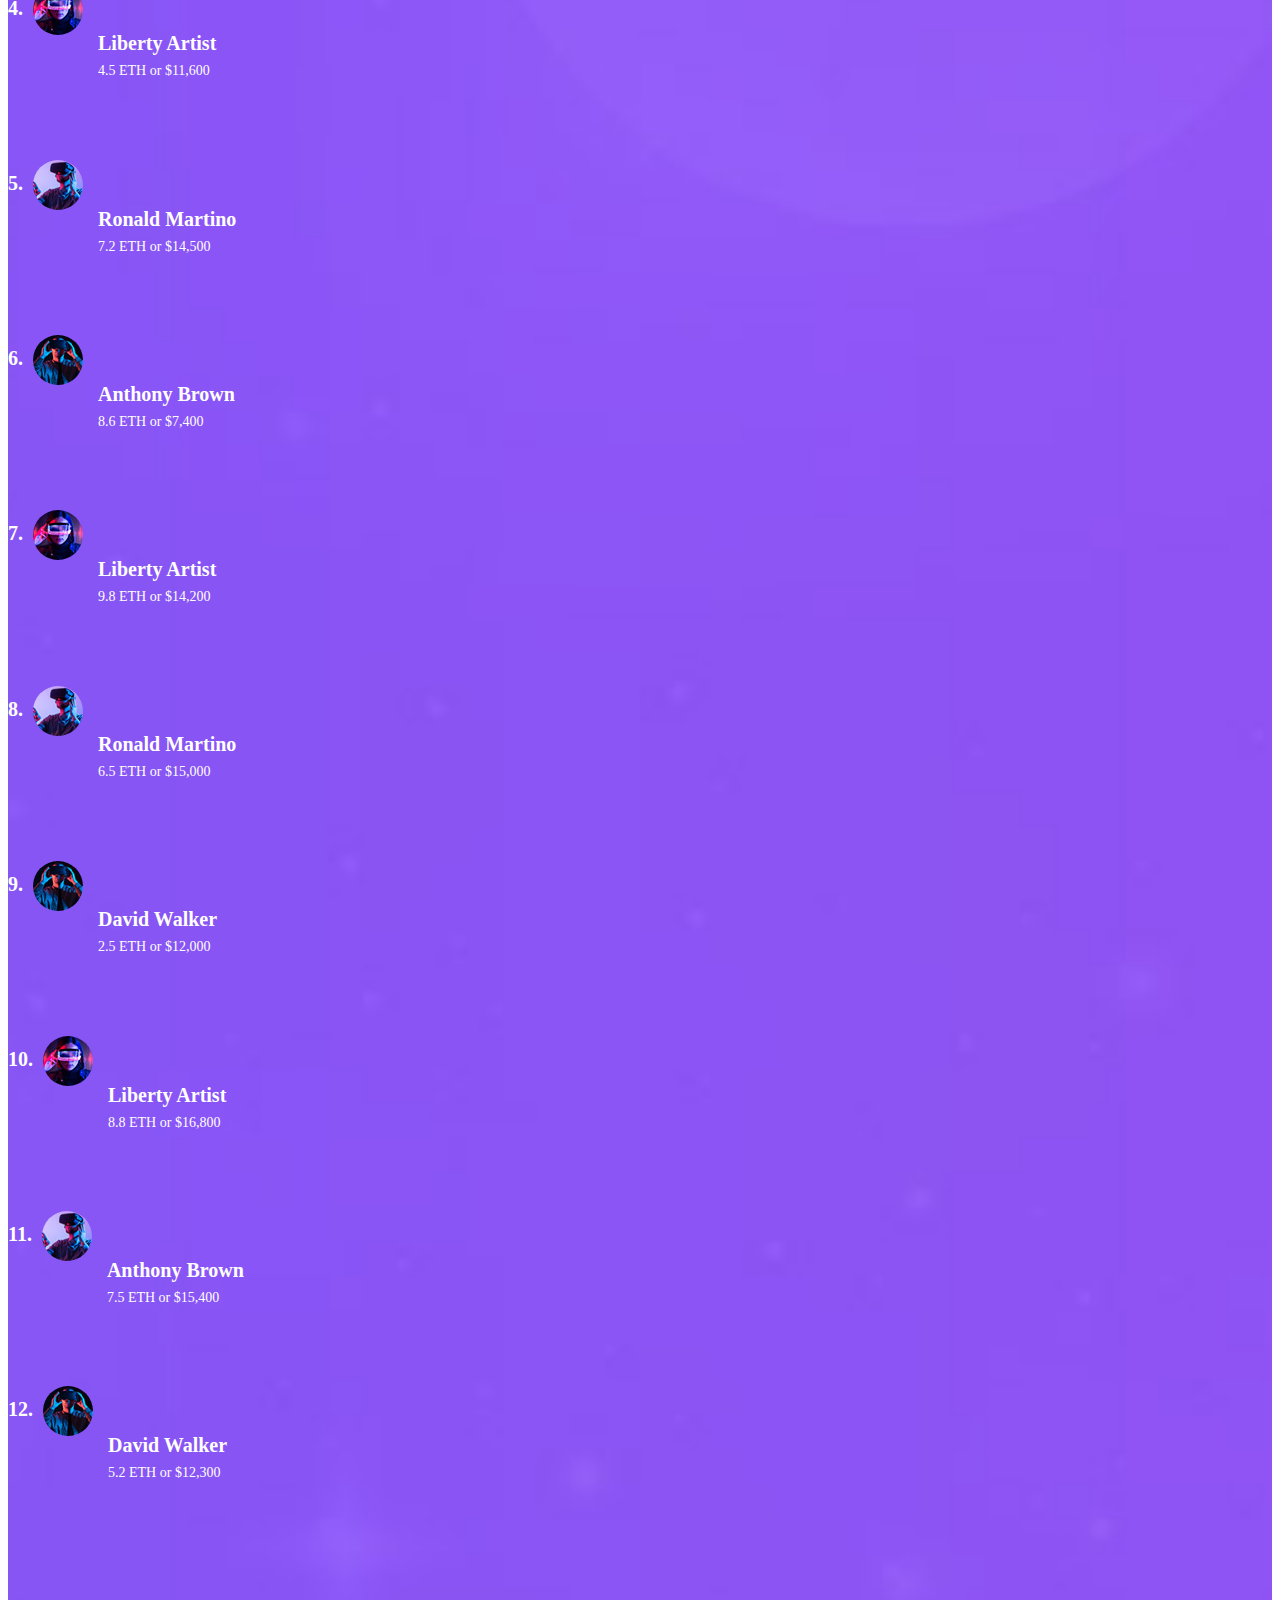
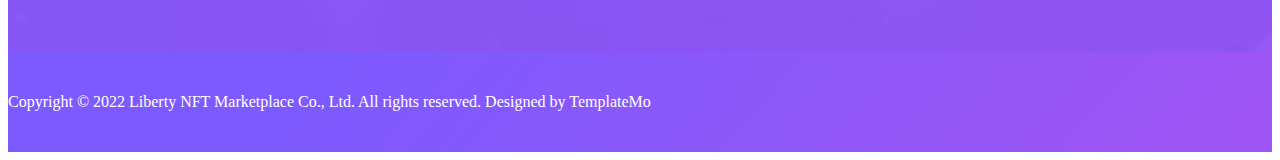
<file: explore.html>
<!DOCTYPE html>
<html lang="en">
<head>
    <title>NFT Marketplace</title>

    <meta charset="UTF-8">
    <meta http-equiv="X-UA-Compatible" content="IE=edge">
    <meta name="viewport" content="width=device-width, initial-scale=1">

    <!-- Bootstrap -->
    <link href="https://cdn.jsdelivr.net/npm/bootstrap@5.0.2/dist/css/bootstrap.min.css" rel="stylesheet" integrity="sha384-EVSTQN3/azprG1Anm3QDgpJLIm9Nao0Yz1ztcQTwFspd3yD65VohhpuuCOmLASjC" crossorigin="anonymous">
    <script src="https://cdn.jsdelivr.net/npm/bootstrap@5.0.2/dist/js/bootstrap.bundle.min.js" integrity="sha384-MrcW6ZMFYlzcLA8Nl+NtUVF0sA7MsXsP1UyJoMp4YLEuNSfAP+JcXn/tWtIaxVXM" crossorigin="anonymous"></script>

    <!-- Bootstrap Icons -->
    <link rel="stylesheet" href="https://cdn.jsdelivr.net/npm/bootstrap-icons@1.10.2/font/bootstrap-icons.css">

    <link rel="stylesheet" href="style.css">

    <script src="script.js" defer></script>
</head>
<body>

    <header class="header">
        <div class="container">
            <div class="row">
                <div class="col-12">
                    <nav class="navbar navbar-expand-lg navbar-light bg-light">
                        <a class="logo" href="index.html">
                            <img class="img-fluid" src="img/logo.png" alt="Logo">
                        </a>
    
                        <button class="navbar-toggler" type="button" data-bs-toggle="collapse" data-bs-target="#navbarSupportedContent" aria-controls="navbarSupportedContent" aria-expanded="false" aria-label="Toggle navigation">
                            <span class="navbar-toggler-icon"></span>
                        </button>
    
                        <div class="collapse navbar-collapse" id="navbarSupportedContent">
                            <ul class="navbar-nav ms-auto mt-2 mb-lg-0">
                                <li class="nav-item">
                                    <a class="nav-link" aria-current="page" href="index.html">Home</a>
                                </li>
                                <li class="nav-item">
                                    <a class="nav-link" href="explore.html">Explore</a>
                                </li>
                                <li class="nav-item">
                                    <a class="nav-link" href="details.html">Item Details</a>
                                </li>
                                <li class="nav-item">
                                    <a class="nav-link" href="author.html">Author</a>
                                </li>
                                <li class="nav-item">
                                    <a class="nav-link" href="create.html">Create Yours</a>
                                </li>
                            </ul>
                        </div>
                    </nav>
                </div>
            </div>
        </div>
    </header>

    <main>
        <section class="page-heading">
            <div class="container">
                <div class="row">
                    <div class="col-lg-12">
                        <h6>Liberty NFT Market</h6>
                        <h2 class="fs-1">DISCOVER SOME TOP ITEMS</h2>
                        <span>Home > <a href="explore.html">Explore</a></span>
                        <div class="banner-buttons mt-4">
                            <a class="main-button me-2" href="explore.html" type="button">Explore Our Items</a>
                            <a class="border-button ms-2" href="create.html" target="_blank">Create Your NFT</a>
                        </div>
                    </div>
                </div>
            </div>
        </section>
    
        <section class="discover-items">
            <div class="container">
                <div class="row">
                    <div class="col-lg-5">
                        <div class="section-heading">
                            <div class="line-dec"></div>
                            <h2>Discover Some Of Our <em>Items</em>.</h2>
                        </div>
                    </div>
                    <div class="col-lg-7">
                        <form id="search-form" action="" method="">
                            <div class="row">
                                <div class="col-lg-4">
                                    <fieldset>
                                        <input required class="search-text" type="text" name="keyword" placeholder="Type Something..." autocomplete="on">
                                    </fieldset>
                                </div>
                                <div class="col-lg-3">
                                    <fieldset>
                                        <select class="form-select" name="category">
                                            <option selected>All Categories</option>
                                            <option value="music">Music</option>
                                            <option value="digital">Digital</option>
                                            <option value="blockchain">Blockchain</option>
                                            <option value="virtual">Virtual</option>
                                        </select>
                                    </fieldset>
                                </div>
                                <div class="col-lg-3">
                                    <fieldset>
                                        <select class="form-select" name="category">
                                            <option selected>Available</option>
                                            <option value="ending-soon">Ending Soon</option>
                                            <option value="coming-soon">Coming Soon</option>
                                            <option value="closed">Closed</option>
                                        </select>
                                    </fieldset>
                                </div>
                                <div class="col-lg-2">
                                    <fieldset>
                                        <div class="banner-buttons">
                                            <button class="main-button" type="button">Search</button>
                                        </div>
                                    </fieldset>
                                </div>
                            </div>
                        </form>
                    </div>
                    <div class="col-lg-6">
                        <div class="item">
                            <div class="row">
                                <div class="col-lg-12">
                                    <span class="banner">Double Item</span>
                                </div>
                                <div class="col-lg-6 col-sm-6">
                                    <div class="author">
                                        <img src="img/author.jpg" alt="Author">
                                    </div>
                                    <img src="img/discover-01.jpg" alt="">
                                    <h4>Mutant Ape Bored</h4>
                                </div>
                                <div class="col-lg-6 col-sm-6">
                                    <div class="author">
                                        <img src="img/author.jpg" alt="Author">
                                    </div>
                                    <img src="img/discover-02.jpg" alt="">
                                    <h4>His Other Half</h4>
                                </div>
                                <div class="col-lg-12">
                                    <div class="line-dec"></div>
                                    <div class="row">
                                        <div class="col-lg-3 col-6">
                                            <span>
                                                Current Bid:
                                                <br>
                                                <strong>8.16 ETH</strong>
                                            </span>
                                        </div>
                                        <div class="col-lg-3 col-6">
                                            <span>
                                                Category:
                                                <br>
                                                <strong>Digital Art</strong>
                                            </span>
                                        </div>
                                        <div class="col-lg-3 col-6">
                                            <span>
                                                Collection:
                                                <br>
                                                <strong>2/2</strong>
                                            </span>
                                        </div>
                                        <div class="col-lg-3 col-6">
                                            <span>
                                                Ends In:
                                                <br>
                                                <strong>25th Nov</strong>
                                            </span>
                                        </div>
                                    </div>
                                </div>
                                <div class="col-lg-12">
                                    <div class="banner-buttons">
                                        <a class="main-button text-center" href="details.html" type="button">View Details</a>
                                    </div>
                                </div>
                            </div>
                        </div>
                    </div>
                    <div class="col-lg-3">
                        <div class="item">
                            <div class="row">
                                <div class="col-lg-12">
                                    <div class="author">
                                        <img src="img/author.jpg" alt="Author">
                                    </div>
                                    <img src="img/discover-03.jpg" alt="">
                                    <h4>Genesis Meta Boom</h4>
                                </div>
                                <div class="col-lg-12">
                                    <div class="line-dec"></div>
                                    <div class="row">
                                        <div class="col-6">
                                            <span>
                                                Current Bid:
                                                <br>
                                                <strong>5.15 ETH</strong>
                                            </span>
                                        </div>
                                        <div class="col-6">
                                            <span>
                                                Ends In:
                                                <br>
                                                <strong>26th Nov</strong>
                                            </span>
                                        </div>
                                    </div>
                                </div>
                                <div class="col-lg-12">
                                    <div class="banner-buttons">
                                        <a class="main-button text-center" href="details.html" type="button">View Details</a>
                                    </div>
                                </div>
                            </div>
                        </div>
                    </div>
                    <div class="col-lg-3">
                        <div class="item">
                            <div class="row">
                                <div class="col-lg-12">
                                    <div class="author">
                                        <img src="img/author.jpg" alt="Author">
                                    </div>
                                    <img src="img/discover-04.jpg" alt="">
                                    <h4>Another Half Ape</h4>
                                </div>
                                <div class="col-lg-12">
                                    <div class="line-dec"></div>
                                    <div class="row">
                                        <div class="col-6">
                                            <span>
                                                Current Bid:
                                                <br>
                                                <strong>3.63 ETH</strong>
                                            </span>
                                        </div>
                                        <div class="col-6">
                                            <span>
                                                Ends In:
                                                <br>
                                                <strong>24th Nov</strong>
                                            </span>
                                        </div>
                                    </div>
                                </div>
                                <div class="col-lg-12">
                                    <div class="banner-buttons">
                                        <a class="main-button text-center" href="details.html" type="button">View Details</a>
                                    </div>
                                </div>
                            </div>
                        </div>
                    </div>
    
                    <div class="col-lg-3">
                        <div class="item">
                            <div class="row">
                                <div class="col-lg-12">
                                    <div class="author">
                                        <img src="img/author.jpg" alt="Author">
                                    </div>
                                    <img src="img/discover-03.jpg" alt="">
                                    <h4>Pixel Sand Box</h4>
                                </div>
                                <div class="col-lg-12">
                                    <div class="line-dec"></div>
                                    <div class="row">
                                        <div class="col-6">
                                            <span>
                                                Current Bid:
                                                <br>
                                                <strong>4.68 ETH</strong>
                                            </span>
                                        </div>
                                        <div class="col-6">
                                            <span>
                                                Ends In:
                                                <br>
                                                <strong>28th Nov</strong>
                                            </span>
                                        </div>
                                    </div>
                                </div>
                                <div class="col-lg-12">
                                    <div class="banner-buttons">
                                        <a class="main-button text-center" href="details.html" type="button">View Details</a>
                                    </div>
                                </div>
                            </div>
                        </div>
                    </div>
    
                    <div class="col-lg-3">
                        <div class="item">
                            <div class="row">
                                <div class="col-lg-12">
                                    <div class="author">
                                        <img src="img/author.jpg" alt="Author">
                                    </div>
                                    <img src="img/discover-04.jpg" alt="">
                                    <h4>Another Half Ape</h4>
                                </div>
                                <div class="col-lg-12">
                                    <div class="line-dec"></div>
                                    <div class="row">
                                        <div class="col-6">
                                            <span>
                                                Current Bid:
                                                <br>
                                                <strong>2.03 ETH</strong>
                                            </span>
                                        </div>
                                        <div class="col-6">
                                            <span>
                                                Ends In:
                                                <br>
                                                <strong>25th Nov</strong>
                                            </span>
                                        </div>
                                    </div>
                                </div>
                                <div class="col-lg-12">
                                    <div class="banner-buttons">
                                        <a class="main-button text-center" href="details.html" type="button">View Details</a>
                                    </div>
                                </div>
                            </div>
                        </div>
                    </div>
    
                    <div class="col-lg-3">
                        <div class="item">
                            <div class="row">
                                <div class="col-lg-12">
                                    <div class="author">
                                        <img src="img/author.jpg" alt="Author">
                                    </div>
                                    <img src="img/discover-06.jpg" alt="">
                                    <h4>Invisible NFT Land</h4>
                                </div>
                                <div class="col-lg-12">
                                    <div class="line-dec"></div>
                                    <div class="row">
                                        <div class="col-6">
                                            <span>
                                                Current Bid:
                                                <br>
                                                <strong>2.03 ETH</strong>
                                            </span>
                                        </div>
                                        <div class="col-6">
                                            <span>
                                                Ends In:
                                                <br>
                                                <strong>25th Nov</strong>
                                            </span>
                                        </div>
                                    </div>
                                </div>
                                <div class="col-lg-12">
                                    <div class="banner-buttons">
                                        <a class="main-button text-center" href="details.html" type="button">View Details</a>
                                    </div>
                                </div>
                            </div>
                        </div>
                    </div>
    
                    <div class="col-lg-3">
                        <div class="item">
                            <div class="row">
                                <div class="col-lg-12">
                                    <div class="author">
                                        <img src="img/author.jpg" alt="Author">
                                    </div>
                                    <img src="img/discover-05.jpg" alt="">
                                    <h4>Another Half Ape</h4>
                                </div>
                                <div class="col-lg-12">
                                    <div class="line-dec"></div>
                                    <div class="row">
                                        <div class="col-6">
                                            <span>
                                                Current Bid:
                                                <br>
                                                <strong>2.64 ETH</strong>
                                            </span>
                                        </div>
                                        <div class="col-6">
                                            <span>
                                                Ends In:
                                                <br>
                                                <strong>25th Nov</strong>
                                            </span>
                                        </div>
                                    </div>
                                </div>
                                <div class="col-lg-12">
                                    <div class="banner-buttons">
                                        <a class="main-button text-center" href="details.html" type="button">View Details</a>
                                    </div>
                                </div>
                            </div>
                        </div>
                    </div>
    
                </div>
            </div>
        </section>
    
        <section class="top-seller">
            <div class="container">
                <div class="row">
                    <div class="col-lg-12">
                        <div class="section-heading">
                            <div class="line-dec"></div>
                            <h2>Our Top Sellers This Week.</h2>
                        </div>
                    </div>
                    <div class="col-lg-3 col-sm-6">
                        <div class="row">
                            <div class="col-lg-12">
                                <div class="item">
                                    <h4>1.</h4>
                                    <img src="img/author.jpg" alt="Avatar">
                                    <h6>
                                        NFT Top Artist
                                        <br>
                                        <a href="">8.6 ETH or $12,000</a>
                                    </h6>
                                </div>
                            </div>
                            <div class="col-lg-12">
                                <div class="item">
                                    <h4>2.</h4>
                                    <img src="img/author-02.jpg" alt="Avatar">
                                    <h6>
                                        George Brandon
                                        <br>
                                        <a href="">4.8 ETH or $14,000</a>
                                    </h6>
                                </div>
                            </div>
                            <div class="col-lg-12">
                                <div class="item">
                                    <h4>3.</h4>
                                    <img src="img/author-03.jpg" alt="Avatar">
                                    <h6>
                                        Johnny Mayson
                                        <br>
                                        <a href="">6.2 ETH or $26,000</a>
                                    </h6>
                                </div>
                            </div>
                        </div>
                    </div>
                    <div class="col-lg-3 col-sm-6">
                        <div class="row">
                            <div class="col-lg-12">
                                <div class="item">
                                    <h4>4.</h4>
                                    <img src="img/author.jpg" alt="Avatar">
                                    <h6>
                                        Liberty Artist
                                        <br>
                                        <a href="">4.5 ETH or $11,600</a>
                                    </h6>
                                </div>
                            </div>
                            <div class="col-lg-12">
                                <div class="item">
                                    <h4>5.</h4>
                                    <img src="img/author-02.jpg" alt="Avatar">
                                    <h6>
                                        Ronald Martino
                                        <br>
                                        <a href="">7.2 ETH or $14,500</a>
                                    </h6>
                                </div>
                            </div>
                            <div class="col-lg-12">
                                <div class="item">
                                    <h4>6.</h4>
                                    <img src="img/author-03.jpg" alt="Avatar">
                                    <h6>
                                        Anthony Brown
                                        <br>
                                        <a href="">8.6 ETH or $7,400</a>
                                    </h6>
                                </div>
                            </div>
                        </div>
                    </div>
                    <div class="col-lg-3 col-sm-6">
                        <div class="row">
                            <div class="col-lg-12">
                                <div class="item">
                                    <h4>7.</h4>
                                    <img src="img/author.jpg" alt="Avatar">
                                    <h6>
                                        Liberty Artist
                                        <br>
                                        <a href="">9.8 ETH or $14,200</a>
                                    </h6>
                                </div>
                            </div>
                            <div class="col-lg-12">
                                <div class="item">
                                    <h4>8.</h4>
                                    <img src="img/author-02.jpg" alt="Avatar">
                                    <h6>
                                        Ronald Martino
                                        <br>
                                        <a href="">6.5 ETH or $15,000</a>
                                    </h6>
                                </div>
                            </div>
                            <div class="col-lg-12">
                                <div class="item">
                                    <h4>9.</h4>
                                    <img src="img/author-03.jpg" alt="Avatar">
                                    <h6>
                                        David Walker
                                        <br>
                                        <a href="">2.5 ETH or $12,000</a>
                                    </h6>
                                </div>
                            </div>
                        </div>
                    </div>
                    <div class="col-lg-3 col-sm-6">
                        <div class="row">
                            <div class="col-lg-12">
                                <div class="item">
                                    <h4>10.</h4>
                                    <img src="img/author.jpg" alt="Avatar">
                                    <h6>
                                        Liberty Artist
                                        <br>
                                        <a href="">8.8 ETH or $16,800</a>
                                    </h6>
                                </div>
                            </div>
                            <div class="col-lg-12">
                                <div class="item">
                                    <h4>11.</h4>
                                    <img src="img/author-02.jpg" alt="Avatar">
                                    <h6>
                                        Anthony Brown
                                        <br>
                                        <a href="">7.5 ETH or $15,400</a>
                                    </h6>
                                </div>
                            </div>
                            <div class="col-lg-12">
                                <div class="item">
                                    <h4>12.</h4>
                                    <img src="img/author-03.jpg" alt="Avatar">
                                    <h6>
                                        David Walker
                                        <br>
                                        <a href="">5.2 ETH or $12,300</a>
                                    </h6>
                                </div>
                            </div>
                        </div>
                    </div>
                </div>
            </div>
        </section>
    </main>

    <footer>
        <div class="container">
            <div class="row">
                <div class="col-lg-12">
                    <p class="text-center mb-0">
                        Copyright © 2022 Liberty NFT Marketplace Co., Ltd. All rights reserved. Designed by <a class="fw-bold" title="HTML CSS Templates" rel="sponsored" href="https://templatemo.com" target="_blank">TemplateMo</a>
                    </p>
                </div>
            </div>
        </div>
    </footer>

</body>
</html>
</file>
<file: style.css>
/* Basic Settings */
* {
    color: white;
}

html {
    overflow-x: hidden;
}

body {
    overflow-x: hidden;
    position: relative;
}

a {
    text-decoration: none;
    color: white;
}
a:hover {
    color: white;
}

em {
    color: #7453FC;
    font-style: normal;
}



/* Header */
.header {
    position: absolute;
    top: 30px;
    left: 0;
    right: 0;
    background-color: transparent;
    z-index: 999;
    transition: .3s all;
}
.background-header {
    position: fixed;
    top: 0;
    left: 0;
    right: 0;
    background-color: #f8f9fa;
    box-shadow: 0px 0px 10px rgba(0, 0, 0, 0.15);
}

.navbar {
    padding: 15px 30px;
    border-radius: 50px;
}
.background-header .navbar {
    padding: 5px 30px;
}

.header .nav-item {
    padding: 0px 5px;
}
.header .nav-item .nav-link {
    padding: 8px 15px;
    border-radius: 20px;
    font-weight: 500;
    color: #2a2a2a;
    letter-spacing: 1px;
    transition: .3s all;
}
.header .nav-item .nav-link.active {
    background-color: #7453FC;
    color: white;
}
.header .nav-item .nav-link:hover {
    background-color: #7453FC;
    color: white;
}



/* Footer */
footer {
    padding: 25px 0;
    background: linear-gradient(132deg, rgba(125,90,254,1) 25%, rgba(160,84,244,1) 100%);
}

footer p a {
    transition: .3s all;
}

footer a:hover {
    color: white;
    opacity: .7;
}






.main-banner {
    background: url("./img/banner-bg.jpg");
    background-repeat: no-repeat !important;
    background-position: center center !important;
    background-size: cover !important;
    padding-top: 180px;
    padding-bottom: 240px;
}
.main-banner h5 {
    margin-bottom: 15px;
}
.main-banner p {
    margin-top: 20px;
}
.main-banner .banner-buttons {
    margin-top: 30px;
}

.banner-buttons > * {
    position: relative;
    background-color: transparent;
    border: 1px solid #7453FC;
    border-radius: 25px;
    padding: 10px 25px 10px 25px;
}
.banner-buttons > *::after {
    position: absolute;
    left: 50%;
    bottom: 0;
    content: "";
    background-color: white;
    height: 2px;
    width: 75%;
    transform: translateX(-50%);
}

.border-button {
    border: 1px solid #7453FC;
    transition: .3s all;
}
.main-banner .border-button {
    margin-right: 15px;
}
.border-button:hover {
    background-color: #7453FC;
    color: white;
}

.main-button {
    background-color: #7453FC;
    color: white;
    transition: .3s all;
}
.main-button:hover {
    background-color: white;
    border-color: white;
    color: #7453FC;
}






.custom-carousel-controls {
    margin-top: 30px;
}

.custom-carousel-control-prev {
    border: 0;
    border-radius: 50%;
    height: 46px;
    width: 46px;
    background-color: white;
    margin-right: 5px;
}
.custom-carousel-control-next {
    border: 0;
    border-radius: 50%;
    height: 46px;
    width: 46px;
    background-color: white;
    margin-left: 5px;
}
.custom-carousel-control-icon {
    color: #7453FC;
}





.categories-collections {
    background: url("./img/dark-bg.jpg");
    background-repeat: no-repeat !important;
    background-position: center center !important;
    background-size: cover !important;
    padding-top: 120px;
    padding-bottom: 150px;
}
.categories-collections .section-heading {
    margin-bottom: 80px;
}

.line-dec {
    height: 2px;
    width: 100px;
    margin: 0 auto 30px auto;
    background-color: #7453FC;
}

.categories .item {
    padding: 20px;
    border: 1px solid #404245;
    border-radius: 20px;
    background-color: #282b2f;
    margin-bottom: 30px;
}
.item .icon {
    display: inline-block;
    width: 62px;
    height: 62px;
    line-height: 62px;
    border-radius: 50%;
    background-color: white;
}

.categories .item .icon-button {
    position: relative;
    transition: .3s all;
    opacity: 0;
}

.categories .item .icon-button a {
    border: 0;
    border-radius: 50%;
    height: 46px;
    width: 46px;
    background-color: white;
    display: inline-block;
    position: absolute;
    bottom: -50px;
    transform: translateX(-23px);
    left: 50%;
    line-height: 46px;
    transition: .3s all;
}
.categories .item:hover .icon-button {
    opacity: 1;
}
.categories .item .icon-button a:hover {
    background-color: #7453FC;
}
.categories .item .icon-button a i {
    color: #7453FC;
    transition: .3s all;
}
.categories .item .icon-button a:hover i {
    color: white;
}



.collections {
    margin-top: 140px;
}

.collections .item {
    padding-bottom: 30px;
}
.collections .item img {
    width: 100%;
    border-top-left-radius: 20px;
    border-top-right-radius: 20px;
}
.collections .item .down-content {
    position: relative;
    padding: 30px;
    border: 1px solid #404245;
    border-bottom-left-radius: 20px;
    border-bottom-right-radius: 20px;
    background-color: #282b2f;
}
.collections .item .down-content .line-dec {
    width: 100%;
    height: 1px;
    margin-top: 20px;
    margin-bottom: 20px;
    background-color: rgba(255, 255, 255, 0.2);
}
.collections .item .down-content .info {
    margin-bottom: 10px;
}
.collections .item .down-content .info div {
    display: flex;
    flex-direction: row;
    justify-content: space-between;
}
.collections .item .down-content strong {
    font-size: 20px;
}
.collections .item .down-content p {
    margin-bottom: 3px;
}
.collections .item .down-content .banner-buttons {
    text-align: center;
}
.collections .item .down-content .banner-buttons a {
    bottom: -40px;
    
}


.collections-carousel-control-prev {
    position: absolute;
    top: 50%;
    height: 46px;
    width: 46px;
    border: 0;
    border-radius: 50%;
    left: 0;
    transform: translate(-50%, calc(-50% - 30px));
}
.collections-carousel-control-next {
    position: absolute;
    top: 50%;
    height: 46px;
    width: 46px;
    border: 0;
    border-radius: 50%;
    right: 0;
    transform: translate(50%, calc(-50% - 30px));
}


.creating-nft {
    background-image: url("./img/main-bg.jpg");
    background-repeat: no-repeat !important;
    background-position: center center !important;
    background-size: cover !important;
    padding: 120px 0;
}

.creating-nft .section-heading {
    margin-bottom: 50px;
}
.creating-nft .line-dec {
    height: 2px;
    width: 100px;
    margin-bottom: 30px;
    margin-left: 0;
    background-color: white;
}
.creating-nft .banner-buttons {
    display: flex;
    justify-content: end;
}

.creating-nft .number {
    position: absolute;
    right: 0;
    top: -20px;
}
.creating-nft p {
    margin-right: 30px;
}




.creating-nft .item {
    position: relative;
    margin-top: 30px;
}
.creating-nft .item.first-item::after {
    content: "";
    position: absolute;
    right: 5px;
    top: 5%;
    width: 1px;
    height: 95%;
    background-color: rgba(255, 255, 255, 0.2);
}
.creating-nft .item.second-item::after {
    content: "";
    position: absolute;
    right: 5px;
    top: 5%;
    width: 1px;
    height: 95%;
    background-color: rgba(255, 255, 255, 0.2);
}

.creating-nft .item a {
    color: #3CF;
}



.currently-market {
    background: url("./img/dark-bg.jpg");
    background-repeat: no-repeat !important;
    background-position: center center !important;
    background-size: cover !important;
    padding: 120px 0;
}
.currently-market .section-heading {
    margin-bottom: 50px;
}
.currently-market .line-dec {
    height: 2px;
    width: 100px;
    margin-left: 0;
    margin-bottom: 30px;
    background-color: #7453FC;
}

.currently-market .data-filters {
    text-align: right;
}
.currently-market .data-filters ul {
    list-style: none;
    padding: 0;
}
.currently-market .data-filters ul li {
    display: inline-block;
    margin-left: 10px;
    padding: 8px 15px;
    border-radius: 20px;
    cursor: pointer;
    transition: .3s all;
}
.currently-market .data-filters ul li:first-child {
    margin-left: 0;
}
.currently-market .data-filters ul li:hover {
    background-color: #7453FC;
}
.currently-market .data-filters ul li.active {
    background-color: #7453FC;
}

.currently-market .all {
    transition: .3s all;
}

.currently-market .item {
    display: flex;
    padding: 30px;
    margin-bottom: 30px;
    border: 1px solid #404245;
    border-radius: 20px;
    background-color: #282b2f;
}

.currently-market .left-content img {
    border-radius: 20px;
}
.currently-market .right-content {
    display: flex;
    flex-direction: column;
    justify-content: space-between;
    margin-left: 30px;
    width: 100%;
}
.currently-market .author {
    margin-top: 20px;
}
.currently-market .avatar {
    float: left;
    margin-right: 15px;
    max-width: 50px;
}
.currently-market .avatar img {
    border-radius: 50%;
}
.currently-market a {
    color: #7453FC;
}

.currently-market .right-content .line-dec {
    width: 100%;
    height: 1px;
    margin-top: 30px;
    margin-bottom: 25px;
    background-color: rgba(255, 255, 255, 0.2);
}

.currently-market .bid {
    display: flex;
    flex-direction: row;
    justify-content: space-between;
}

.currently-market em {
    color: white;
}
.currently-market strong {
    font-size: 20px;
}

.currently-market .ends a {
    border-bottom: 1px solid #7453FC;
}






.page-heading {
    background: url("./img/heading-bg.jpg");
    background-repeat: no-repeat !important;
    background-position: center center !important;
    background-size: cover !important;
    text-align: center;
    padding: 250px 0px 120px 0px;
}
.page-heading span {
    color: #8a75da;
}



.discover-items {
    position: relative;
    background: url("./img/dark-bg.jpg");
    background-repeat: no-repeat !important;
    background-position: center center !important;
    background-size: cover !important;
    padding: 120px 0px 120px 0px;
}
.discover-items .line-dec {
    margin-left: 0;
}
.discover-items .section-heading {
    margin-bottom: 80px;
}

#search-form {
    margin-top: 20px;
}
#search-form input {
    width: 100%;
    height: 46px;
    outline: none;
    border: 1px solid rgba(255, 255, 255, 0.2);
    border-radius: 23px;
    background-color: transparent;
    padding: 0px 15px;
    font-size: 14px;
    color: white;
}
#search-form input::placeholder {
    color: white;
}
#search-form select {
    width: 100%;
    height: 46px;
    outline: none;
    border: 1px solid rgba(255, 255, 255, 0.2);
    border-radius: 23px;
    background-color: transparent;
    padding: 0px 15px;
    font-size: 14px;
    color: white;
}
#search-form select option {
    background-color: #2a2a2a;
}
#search-form select::placeholder {
    color: white;
}

.discover-items .item {
    position: relative;
    background-color: #282b2f;
    border: 1px solid #404245;
    padding: 30px;
    border-radius: 20px;
    margin-bottom: 52px;
}
.discover-items .item .banner {
    display: inline-block;
    position: absolute;
    left: 50%;
    top: -16px;
    transform: translateX(-50%);
    font-size: 15px;
    background-color: #7453FC;
    color: white;
    font-weight: 500;
    padding: 5px 15px;
    border-radius: 16px;
}
.discover-items .item .author {
    width: 100%;
}
.discover-items .item .author img {
    display: block;
    max-width: 50px;
    border-radius: 50%;
    margin: 0 auto;
    position: relative;
    z-index: 2;
}
.discover-items .item img {
    width: 100%;
    border-radius: 20px;
    margin-top: -25px;
    position: relative;
    z-index: 1;
} 
.discover-items .item h4 {
    margin-top: 30px;
}
.discover-items .item .line-dec {
    width: 100%;
    height: 1px;
    background-color: rgba(255, 255, 255, 0.2);
    margin: 20px 0;
}
.discover-items .item strong {
    font-size: 20px;
}
.discover-items .item .banner-buttons {
    margin-top: 20px;
    margin-bottom: -50px;
    text-align: center;
}



.top-seller {
    position: relative;
    background: url("./img/main-bg.jpg");
    background-repeat: no-repeat !important;
    background-position: center center !important;
    background-size: cover !important;
    padding: 120px 0px 90px 0px;
}
.top-seller .section-heading {
    margin-bottom: 80px;
    text-align: center;
    color: white;
}
.top-seller .section-heading .line-dec {
    background-color: white;
}
.top-seller .item {
    display: flex;
    margin-bottom: 30px;
}
.top-seller .item h4 {
    font-weight: bold;
    font-size: 20px;
    margin-top: 12px;
    margin-right: 10px;
}
.top-seller .item img {
    max-width: 50px;
    max-height: 50px;
    border-radius: 50%;
    margin-right: 15px;
}
.top-seller .item h6 {
    font-size: 20px;
    font-weight: bold;
    line-height: 25px;
    text-align: left;
}
.top-seller .item a {
    cursor: auto;
    font-size: 14px;
    font-weight: 400;
    margin-top: 5px;
}


.item-details {
    position: relative;
    background: url("./img/dark-bg.jpg");
    background-repeat: no-repeat !important;
    background-position: center center !important;
    background-size: cover !important;
    padding: 120px 0;
}
.item-details .section-heading {
    margin-bottom: 80px;
    text-align: center;
}

.item-details .left-image {
    margin-right: 30px;
}
.item-details .left-image img {
    width: 100%;
    border-radius: 20px;
}
.item-details .author {
    margin-top: 20px;
    margin-bottom: 30px;
}
.item-details .author a {
    color: #7453FC;
}
.item-details .avatar {
    float: left;
    margin-right: 15px;
    max-width: 50px;
}
.item-details .avatar img {
    border-radius: 50%;
}
.item-details .bid p {
    margin-bottom: 10px;
}
.item-details .bid em {
    font-weight: bold;
}
.item-details .bid span {
    color: #afafaf;
}
#submit {
    margin-top: 40px;
}
#submit label {
    color: #afafaf;
    font-size: 15px;
    font-weight: 500;
    margin-right: 10px;
}
#submit input {
    width: 100px;
    height: 46px;
    border: 1px solid #7453FC;
    outline: none;
    border-radius: 23px;
    background-color: transparent;
    color: white;
    text-align: center;
    margin-right: 15px;
}
#submit input::placeholder {
    color: white;
}
#submit .banner-buttons {
    display: inline-block;
}

.item-details .current-bid {
    margin-top: 120px;
}
.current-bid .mini-heading h4 {
    display: inline-block;
    background-color: #7453FC;
    font-size: 20px;
    padding: 10px 20px;
    border-radius: 22px;
}
.current-bid select {
    float: right;
    width: 150px;
    background-color: transparent;
    color: white;
    font-weight: 500;
    font-size: 14px;
    border: 0;
    outline: 0;
    cursor: pointer;
}
.current-bid select option {
    color: black;
}

.current-bid .item {
    display: flex;
    position: relative;
    margin-top: 30px;
    border-radius: 20px;
    overflow: hidden;
    background-color: #282b2f;
    border: 1px solid #404245;
    z-index: 2;
}
.current-bid .item .left-image {
    width: 100%;
    display: inline-flex;
    flex-basis: 80%;
}
.current-bid .item .right-content {
    width: 100%;
    padding: 30px 30px 30px 0;
}
.current-bid .item .right-content a {
    color: #7453FC;
    font-weight: bold;
}
.current-bid .item .right-content .line-dec {
    width: 100%;
    height: 1px;
    background-color: rgba(255, 255, 255, 0.2);
    margin: 25px 0;
}
.current-bid .item .right-content em {
    font-size: 18px;
    font-weight: bold;
}
.current-bid .item .right-content .date {
    color: #7453FC;
}


.author-page {
    position: relative;
    background: url("./img/dark-bg.jpg");
    background-repeat: no-repeat !important;
    background-position: center center !important;
    background-size: cover !important;
    padding: 120px 0px;
}

.author-page .author {
    display: flex;
}
.author-page .author img {
    border-radius: 50%;
    max-width: 170px;
}
.author-page .author h4 {
    font-size: 20px;
    margin-top: 60px;
    margin-left: 30px;
}
.author-page .author h4 a {
    font-size: 15px;
    color: #7453FC;
}

.author-page .right-info {
    background-color: #282b2f;
    border: 1px solid #404245;
    padding: 20px 30px;
    border-radius: 20px;
}
.author-page .right-info i {
    color: #7453FC;
}

.author-page .section-heading {
    margin-top: 60px;
    margin-bottom: 80px;
}
.author-page .section-heading .line-dec {
    margin-left: 0;
    margin-right: 0;
}

.author-page .item {
    position: relative;
    background-color: #282b2f;
    border: 1px solid #404245;
    padding: 30px;
    border-radius: 20px;
    margin-bottom: 52px;
}
.author-page .item .author {
    width: 100%;
}
.author-page .item .author img {
    display: block;
    max-width: 50px;
    border-radius: 50%;
    margin: 0 auto;
    position: relative;
    z-index: 2;
}
.author-page .item img {
    width: 100%;
    border-radius: 20px;
    margin-top: -25px;
    position: relative;
    z-index: 1;
} 
.author-page .item h4 {
    margin-top: 30px;
}
.author-page .item .line-dec {
    width: 100%;
    height: 1px;
    background-color: rgba(255, 255, 255, 0.2);
    margin: 20px 0;
}
.author-page .item strong {
    font-size: 20px;
}
.author-page .item .banner-buttons {
    margin-top: 20px;
    margin-bottom: -50px;
    text-align: center;
}



#contact {
    background-color: #37393c;
    border-radius: 20px;
    padding: 60px 30px;
    margin-bottom: 120px;
}
#contact label {
    font-size: 15px;
    font-weight: 500;
    margin-bottom: 8px;
    margin-right: 10px;
    color: white;
}
#contact input {
    width: 100%;
    height: 46px;
    text-align: left;
    padding: 0px 15px;
    background-color: #282b2f;
    border: 1px solid #404245;
    border-radius: 23px;
    outline: none;
    margin-bottom: 30px;
    margin-right: 15px;
    font-weight: 500;
    color: #afafaf;
}
#contact input#file {
    padding: 8px 0;
    background-color: transparent;
    border: none;
    border-radius: 0px;
}
#contact button {
    margin-top: 30px;
    width: 100%;
    text-align: center;
}

#carouselInterval {
    margin-top: 80px;
}

/* ---------------------------------------------- */


.non-required-element {
    animation: fadeIn 1s;
}
.required-element {
    animation: fadeOut 1s;
}

@keyframes fadeIn {
    0% {
        opacity: 1;
    }
    100% {
        opacity: 0;
    }
}
@keyframes fadeOut {
    0% {
        opacity: 0;
    }
    100% {
        opacity: 1;
    }
}

@media screen and (max-width: 768px) {
    .creating-nft {
        text-align: center;
    }
    .creating-nft .line-dec {
        margin: 0px auto 30px auto;
    }
    .creating-nft .banner-buttons {
        margin-bottom: 30px;
        justify-content: center;
    }
    .creating-nft p {
        margin-right: 0;
    }
    .creating-nft .item .number {
        display: none;
    }
    .creating-nft .item.first-item::after {
        display: none;
    }
    .creating-nft .item.second-item::after {
        display: none;
    }

    .currently-market .line-dec {
        margin: 0px auto 30px auto;
    }
    .currently-market h2 {
        text-align: center;
    }
    .currently-market .data-filters {
        text-align: center;
        margin-bottom: 30px;
    }



    .discover-items .section-heading {
        margin-bottom: 40px;
    }


    #search-form {
        margin-bottom: 40px;
    }
    #search-form fieldset {
        margin-bottom: 30px;
    }
    #search-form .banner-buttons .main-button {
        width: 100%;
    }


    .current-bid select {
        float: left;
    }


    .author-page .author {
        justify-content: center;
        margin-bottom: 30px;
    }

    .item-details .left-image {
        margin-right: 0;
        margin-bottom: 10px;
    }
}


@media screen and (max-width: 400px) {
    .navbar-toggler {
        margin: 0 auto;
    }

    .banner-buttons {
        display: flex;
        justify-content: center;
        align-items: center;
        text-align: center;
    }
}
</file>
